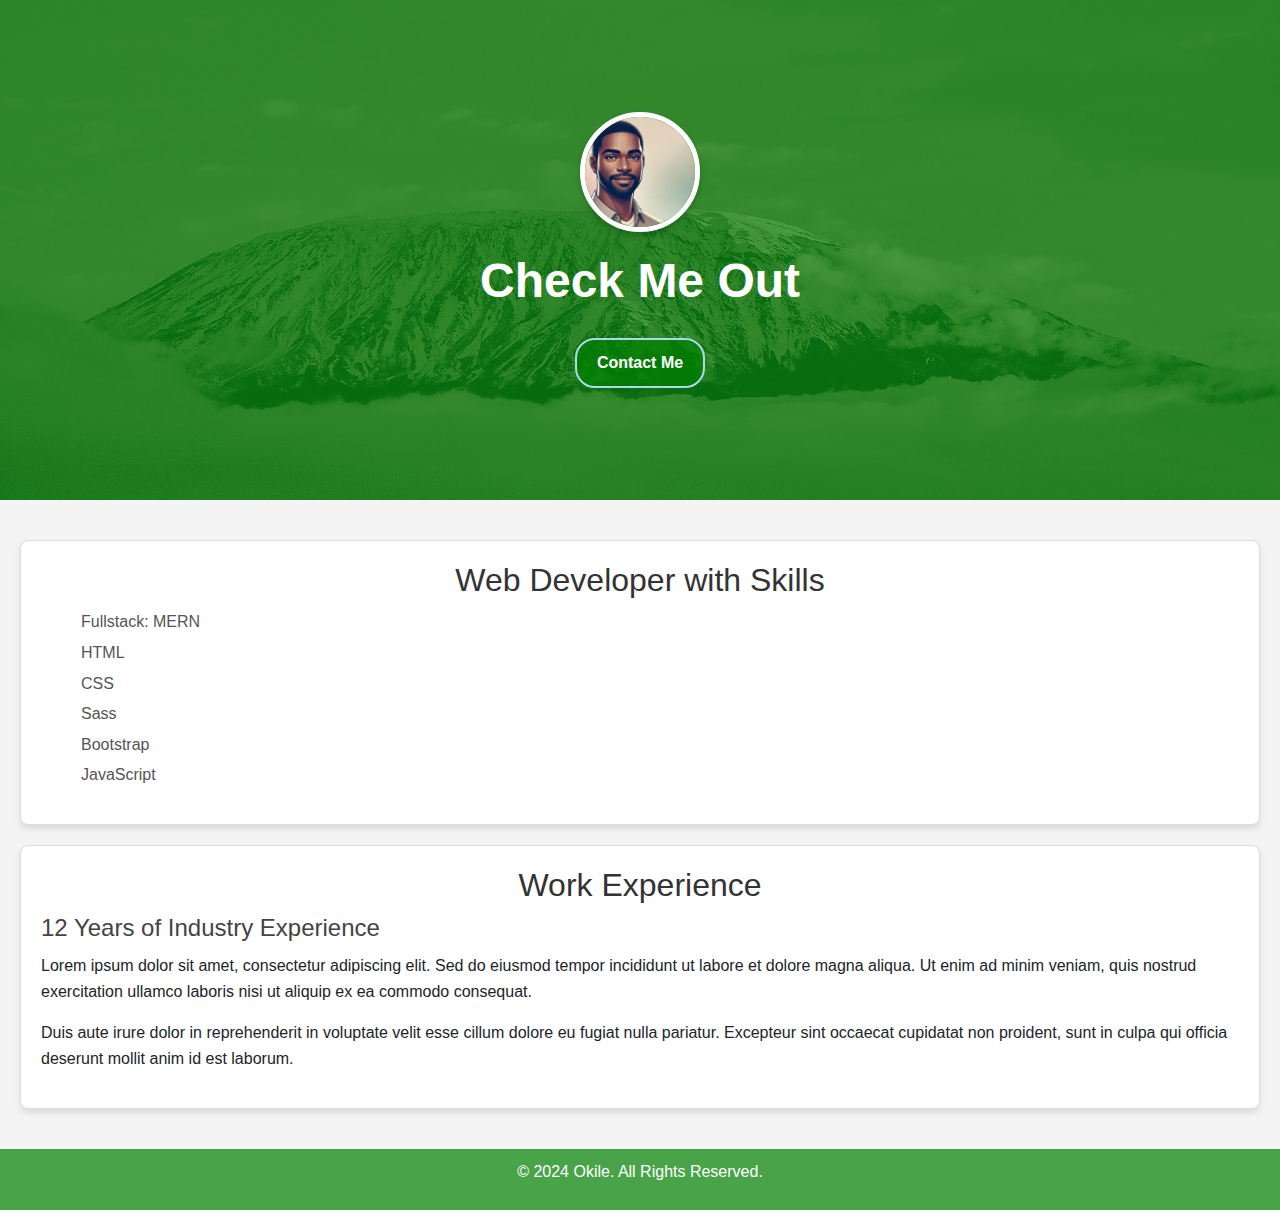
<file: docs/index.html>
<!DOCTYPE html><html lang="en"><head><meta charset="utf-8"><meta name="viewport" content="width=device-width, initial-scale=1.0"><title>Portfolio Website</title><link rel="stylesheet" href="index.6d9b8a2d.css"></head><body> <header> <div class="profile-picture"> <img src="sample.43aafa80.webp" alt="Profile Picture"> </div> <h1>Check Me Out</h1> <a href="#contact" class="contact-button">Contact Me</a> </header> <main> <section id="web-developer"> <h2>Web Developer with Skills</h2> <ul> <li>Fullstack: MERN </li> <li>HTML</li> <li>CSS</li> <li>Sass</li> <li>Bootstrap</li> <li>JavaScript</li> </ul> </section> <section id="work-experience"> <h2>Work Experience</h2> <div class="experience"> <h3>12 Years of Industry Experience</h3> <p>Lorem ipsum dolor sit amet, consectetur adipiscing elit. Sed do eiusmod tempor incididunt ut labore et dolore magna aliqua. Ut enim ad minim veniam, quis nostrud exercitation ullamco laboris nisi ut aliquip ex ea commodo consequat.</p> <p>Duis aute irure dolor in reprehenderit in voluptate velit esse cillum dolore eu fugiat nulla pariatur. Excepteur sint occaecat cupidatat non proident, sunt in culpa qui officia deserunt mollit anim id est laborum.</p> </div> </section> </main> <footer> <p>&copy; 2024 Okile. All Rights Reserved.</p> </footer> </body></html>
</file>
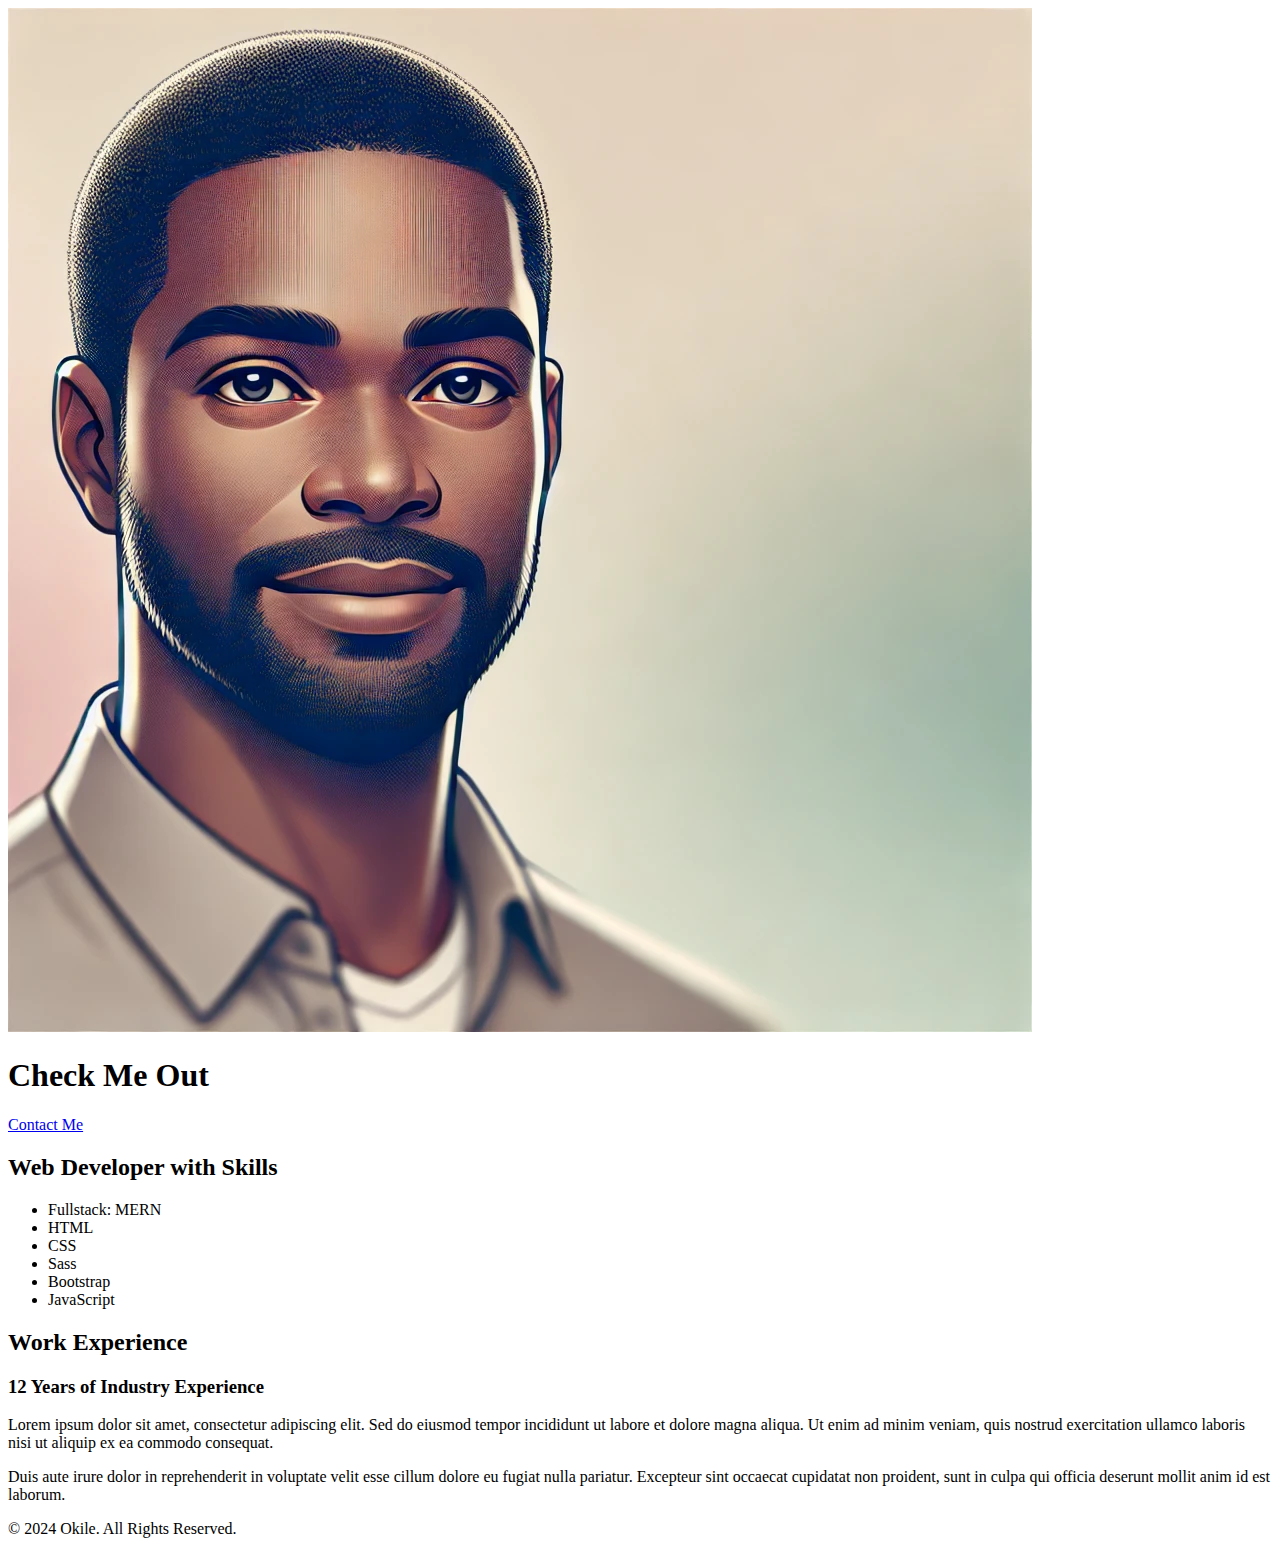
<file: src/index.html>
<!DOCTYPE html>
<html lang="en">
<head>
    <meta charset="UTF-8">
    <meta name="viewport" content="width=device-width, initial-scale=1.0">
    <title>Portfolio Website</title>
    <link rel="stylesheet" href="styles/main.scss" />
</head>
<body>
    <header>
        <div class="profile-picture">
            <img src="images/sample.webp" alt="Profile Picture">
        </div>
        <h1>Check Me Out</h1>
        <a href="#contact" class="contact-button">Contact Me</a>
    </header>
    <main>
       
        <section id="web-developer">
            <h2>Web Developer with Skills</h2>
            <ul>
                <li>Fullstack: MERN </li>
                <li>HTML</li>
                <li>CSS</li>
                <li>Sass</li>
                <li>Bootstrap</li>
                <li>JavaScript</li>
            </ul>
        </section>

      
        <section id="work-experience">
            <h2>Work Experience</h2>
            <div class="experience">
                <h3>12 Years of Industry Experience</h3>
                <p>Lorem ipsum dolor sit amet, consectetur adipiscing elit. Sed do eiusmod tempor incididunt ut labore et dolore magna aliqua. Ut enim ad minim veniam, quis nostrud exercitation ullamco laboris nisi ut aliquip ex ea commodo consequat.</p>
                <p>Duis aute irure dolor in reprehenderit in voluptate velit esse cillum dolore eu fugiat nulla pariatur. Excepteur sint occaecat cupidatat non proident, sunt in culpa qui officia deserunt mollit anim id est laborum.</p>
            </div>
        </section>
    </main>
    <footer>
        <p>&copy; 2024 Okile. All Rights Reserved.</p>
    </footer>
</body>
</html>
</file>
<file: docs/index.6d9b8a2d.css>
*{box-sizing:border-box;margin:0;padding:0}:root{--bs-blue:#0d6efd;--bs-indigo:#6610f2;--bs-purple:#6f42c1;--bs-pink:#d63384;--bs-red:#dc3545;--bs-orange:#fd7e14;--bs-yellow:#ffc107;--bs-green:#198754;--bs-teal:#20c997;--bs-cyan:#0dcaf0;--bs-black:#000;--bs-white:#fff;--bs-gray:#6c757d;--bs-gray-dark:#343a40;--bs-gray-100:#f8f9fa;--bs-gray-200:#e9ecef;--bs-gray-300:#dee2e6;--bs-gray-400:#ced4da;--bs-gray-500:#adb5bd;--bs-gray-600:#6c757d;--bs-gray-700:#495057;--bs-gray-800:#343a40;--bs-gray-900:#212529;--bs-primary:#0d6efd;--bs-secondary:#6c757d;--bs-success:#198754;--bs-info:#0dcaf0;--bs-warning:#ffc107;--bs-danger:#dc3545;--bs-light:#f8f9fa;--bs-dark:#212529;--bs-primary-rgb:13,110,253;--bs-secondary-rgb:108,117,125;--bs-success-rgb:25,135,84;--bs-info-rgb:13,202,240;--bs-warning-rgb:255,193,7;--bs-danger-rgb:220,53,69;--bs-light-rgb:248,249,250;--bs-dark-rgb:33,37,41;--bs-white-rgb:255,255,255;--bs-black-rgb:0,0,0;--bs-body-color-rgb:33,37,41;--bs-body-bg-rgb:255,255,255;--bs-font-sans-serif:system-ui,-apple-system,"Segoe UI",Roboto,"Helvetica Neue","Noto Sans","Liberation Sans",Arial,sans-serif,"Apple Color Emoji","Segoe UI Emoji","Segoe UI Symbol","Noto Color Emoji";--bs-font-monospace:SFMono-Regular,Menlo,Monaco,Consolas,"Liberation Mono","Courier New",monospace;--bs-gradient:linear-gradient(180deg,#ffffff26,#fff0);--bs-body-font-family:var(--bs-font-sans-serif);--bs-body-font-size:1rem;--bs-body-font-weight:400;--bs-body-line-height:1.5;--bs-body-color:#212529;--bs-body-bg:#fff;--bs-border-width:1px;--bs-border-style:solid;--bs-border-color:#dee2e6;--bs-border-color-translucent:#0000002d;--bs-border-radius:.375rem;--bs-border-radius-sm:.25rem;--bs-border-radius-lg:.5rem;--bs-border-radius-xl:1rem;--bs-border-radius-2xl:2rem;--bs-border-radius-pill:50rem;--bs-link-color:#0d6efd;--bs-link-hover-color:#0a58ca;--bs-code-color:#d63384;--bs-highlight-bg:#fff3cd}*,:before,:after{box-sizing:border-box}@media (prefers-reduced-motion:no-preference){:root{scroll-behavior:smooth}}body{font-family:var(--bs-body-font-family);font-size:var(--bs-body-font-size);font-weight:var(--bs-body-font-weight);line-height:var(--bs-body-line-height);color:var(--bs-body-color);text-align:var(--bs-body-text-align);background-color:var(--bs-body-bg);-webkit-text-size-adjust:100%;-webkit-tap-highlight-color:#0000;margin:0}hr{color:inherit;opacity:.25;border:0;border-top:1px solid;margin:1rem 0}h6,.h6,h5,.h5,h4,.h4,h3,.h3,h2,.h2,h1,.h1{margin-top:0;margin-bottom:.5rem;font-weight:500;line-height:1.2}h1,.h1{font-size:calc(1.375rem + 1.5vw)}@media (min-width:1200px){h1,.h1{font-size:2.5rem}}h2,.h2{font-size:calc(1.325rem + .9vw)}@media (min-width:1200px){h2,.h2{font-size:2rem}}h3,.h3{font-size:calc(1.3rem + .6vw)}@media (min-width:1200px){h3,.h3{font-size:1.75rem}}h4,.h4{font-size:calc(1.275rem + .3vw)}@media (min-width:1200px){h4,.h4{font-size:1.5rem}}h5,.h5{font-size:1.25rem}h6,.h6{font-size:1rem}p{margin-top:0;margin-bottom:1rem}abbr[title]{cursor:help;text-decoration-skip-ink:none;text-decoration:underline dotted}address{font-style:normal;line-height:inherit;margin-bottom:1rem}ol,ul{padding-left:2rem}ol,ul,dl{margin-top:0;margin-bottom:1rem}ol ol,ul ul,ol ul,ul ol{margin-bottom:0}dt{font-weight:700}dd{margin-bottom:.5rem;margin-left:0}blockquote{margin:0 0 1rem}b,strong{font-weight:bolder}small,.small{font-size:.875em}mark,.mark{background-color:var(--bs-highlight-bg);padding:.1875em}sub,sup{vertical-align:baseline;font-size:.75em;line-height:0;position:relative}sub{bottom:-.25em}sup{top:-.5em}a{color:var(--bs-link-color);text-decoration:underline}a:hover{color:var(--bs-link-hover-color)}a:not([href]):not([class]),a:not([href]):not([class]):hover{color:inherit;text-decoration:none}pre,code,kbd,samp{font-family:var(--bs-font-monospace);font-size:1em}pre{margin-top:0;margin-bottom:1rem;font-size:.875em;display:block;overflow:auto}pre code{font-size:inherit;color:inherit;word-break:normal}code{color:var(--bs-code-color);word-wrap:break-word;font-size:.875em}a>code{color:inherit}kbd{color:var(--bs-body-bg);background-color:var(--bs-body-color);border-radius:.25rem;padding:.1875rem .375rem;font-size:.875em}kbd kbd{padding:0;font-size:1em}figure{margin:0 0 1rem}img,svg{vertical-align:middle}table{caption-side:bottom;border-collapse:collapse}caption{color:#6c757d;text-align:left;padding-top:.5rem;padding-bottom:.5rem}th{text-align:inherit;text-align:-webkit-match-parent}thead,tbody,tfoot,tr,td,th{border-color:inherit;border-style:solid;border-width:0}label{display:inline-block}button{border-radius:0}button:focus:not(:focus-visible){outline:0}input,button,select,optgroup,textarea{font-family:inherit;font-size:inherit;line-height:inherit;margin:0}button,select{text-transform:none}[role=button]{cursor:pointer}select{word-wrap:normal}select:disabled{opacity:1}[list]:not([type=date]):not([type=datetime-local]):not([type=month]):not([type=week]):not([type=time])::-webkit-calendar-picker-indicator{display:none!important}button,[type=button],[type=reset],[type=submit]{-webkit-appearance:button}button:not(:disabled),[type=button]:not(:disabled),[type=reset]:not(:disabled),[type=submit]:not(:disabled){cursor:pointer}::-moz-focus-inner{border-style:none;padding:0}textarea{resize:vertical}fieldset{min-width:0;border:0;margin:0;padding:0}legend{float:left;width:100%;font-size:calc(1.275rem + .3vw);line-height:inherit;margin-bottom:.5rem;padding:0}@media (min-width:1200px){legend{font-size:1.5rem}}legend+*{clear:left}::-webkit-datetime-edit-fields-wrapper,::-webkit-datetime-edit-text,::-webkit-datetime-edit-minute,::-webkit-datetime-edit-hour-field,::-webkit-datetime-edit-day-field,::-webkit-datetime-edit-month-field,::-webkit-datetime-edit-year-field{padding:0}::-webkit-inner-spin-button{height:auto}[type=search]{outline-offset:-2px;-webkit-appearance:textfield}::-webkit-search-decoration{-webkit-appearance:none}::-webkit-color-swatch-wrapper{padding:0}::file-selector-button{font:inherit;-webkit-appearance:button}output{display:inline-block}iframe{border:0}summary{cursor:pointer;display:list-item}progress{vertical-align:baseline}[hidden]{display:none!important}.lead{font-size:1.25rem;font-weight:300}.display-1{font-size:calc(1.625rem + 4.5vw);font-weight:300;line-height:1.2}@media (min-width:1200px){.display-1{font-size:5rem}}.display-2{font-size:calc(1.575rem + 3.9vw);font-weight:300;line-height:1.2}@media (min-width:1200px){.display-2{font-size:4.5rem}}.display-3{font-size:calc(1.525rem + 3.3vw);font-weight:300;line-height:1.2}@media (min-width:1200px){.display-3{font-size:4rem}}.display-4{font-size:calc(1.475rem + 2.7vw);font-weight:300;line-height:1.2}@media (min-width:1200px){.display-4{font-size:3.5rem}}.display-5{font-size:calc(1.425rem + 2.1vw);font-weight:300;line-height:1.2}@media (min-width:1200px){.display-5{font-size:3rem}}.display-6{font-size:calc(1.375rem + 1.5vw);font-weight:300;line-height:1.2}@media (min-width:1200px){.display-6{font-size:2.5rem}}.list-unstyled,.list-inline{padding-left:0;list-style:none}.list-inline-item{display:inline-block}.list-inline-item:not(:last-child){margin-right:.5rem}.initialism{text-transform:uppercase;font-size:.875em}.blockquote{margin-bottom:1rem;font-size:1.25rem}.blockquote>:last-child{margin-bottom:0}.blockquote-footer{color:#6c757d;margin-top:-1rem;margin-bottom:1rem;font-size:.875em}.blockquote-footer:before{content:"— "}.img-fluid{max-width:100%;height:auto}.img-thumbnail{border:1px solid var(--bs-border-color);max-width:100%;height:auto;background-color:#fff;border-radius:.375rem;padding:.25rem}.figure{display:inline-block}.figure-img{margin-bottom:.5rem;line-height:1}.figure-caption{color:#6c757d;font-size:.875em}.container,.container-fluid,.container-xxl,.container-xl,.container-lg,.container-md,.container-sm{--bs-gutter-x:1.5rem;--bs-gutter-y:0;width:100%;padding-right:calc(var(--bs-gutter-x)*.5);padding-left:calc(var(--bs-gutter-x)*.5);margin-left:auto;margin-right:auto}@media (min-width:576px){.container-sm,.container{max-width:540px}}@media (min-width:768px){.container-md,.container-sm,.container{max-width:720px}}@media (min-width:992px){.container-lg,.container-md,.container-sm,.container{max-width:960px}}@media (min-width:1200px){.container-xl,.container-lg,.container-md,.container-sm,.container{max-width:1140px}}@media (min-width:1400px){.container-xxl,.container-xl,.container-lg,.container-md,.container-sm,.container{max-width:1320px}}.row{--bs-gutter-x:1.5rem;--bs-gutter-y:0;margin-top:calc(-1*var(--bs-gutter-y));margin-right:calc(-.5*var(--bs-gutter-x));margin-left:calc(-.5*var(--bs-gutter-x));flex-wrap:wrap;display:flex}.row>*{width:100%;max-width:100%;padding-right:calc(var(--bs-gutter-x)*.5);padding-left:calc(var(--bs-gutter-x)*.5);margin-top:var(--bs-gutter-y);flex-shrink:0}.col{flex:1 0}.row-cols-auto>*{width:auto;flex:none}.row-cols-1>*{width:100%;flex:none}.row-cols-2>*{width:50%;flex:none}.row-cols-3>*{width:33.3333%;flex:none}.row-cols-4>*{width:25%;flex:none}.row-cols-5>*{width:20%;flex:none}.row-cols-6>*{width:16.6667%;flex:none}.col-auto{width:auto;flex:none}.col-1{width:8.33333%;flex:none}.col-2{width:16.6667%;flex:none}.col-3{width:25%;flex:none}.col-4{width:33.3333%;flex:none}.col-5{width:41.6667%;flex:none}.col-6{width:50%;flex:none}.col-7{width:58.3333%;flex:none}.col-8{width:66.6667%;flex:none}.col-9{width:75%;flex:none}.col-10{width:83.3333%;flex:none}.col-11{width:91.6667%;flex:none}.col-12{width:100%;flex:none}.offset-1{margin-left:8.33333%}.offset-2{margin-left:16.6667%}.offset-3{margin-left:25%}.offset-4{margin-left:33.3333%}.offset-5{margin-left:41.6667%}.offset-6{margin-left:50%}.offset-7{margin-left:58.3333%}.offset-8{margin-left:66.6667%}.offset-9{margin-left:75%}.offset-10{margin-left:83.3333%}.offset-11{margin-left:91.6667%}.g-0,.gx-0{--bs-gutter-x:0}.g-0,.gy-0{--bs-gutter-y:0}.g-1,.gx-1{--bs-gutter-x:.25rem}.g-1,.gy-1{--bs-gutter-y:.25rem}.g-2,.gx-2{--bs-gutter-x:.5rem}.g-2,.gy-2{--bs-gutter-y:.5rem}.g-3,.gx-3{--bs-gutter-x:1rem}.g-3,.gy-3{--bs-gutter-y:1rem}.g-4,.gx-4{--bs-gutter-x:1.5rem}.g-4,.gy-4{--bs-gutter-y:1.5rem}.g-5,.gx-5{--bs-gutter-x:3rem}.g-5,.gy-5{--bs-gutter-y:3rem}@media (min-width:576px){.col-sm{flex:1 0}.row-cols-sm-auto>*{width:auto;flex:none}.row-cols-sm-1>*{width:100%;flex:none}.row-cols-sm-2>*{width:50%;flex:none}.row-cols-sm-3>*{width:33.3333%;flex:none}.row-cols-sm-4>*{width:25%;flex:none}.row-cols-sm-5>*{width:20%;flex:none}.row-cols-sm-6>*{width:16.6667%;flex:none}.col-sm-auto{width:auto;flex:none}.col-sm-1{width:8.33333%;flex:none}.col-sm-2{width:16.6667%;flex:none}.col-sm-3{width:25%;flex:none}.col-sm-4{width:33.3333%;flex:none}.col-sm-5{width:41.6667%;flex:none}.col-sm-6{width:50%;flex:none}.col-sm-7{width:58.3333%;flex:none}.col-sm-8{width:66.6667%;flex:none}.col-sm-9{width:75%;flex:none}.col-sm-10{width:83.3333%;flex:none}.col-sm-11{width:91.6667%;flex:none}.col-sm-12{width:100%;flex:none}.offset-sm-0{margin-left:0}.offset-sm-1{margin-left:8.33333%}.offset-sm-2{margin-left:16.6667%}.offset-sm-3{margin-left:25%}.offset-sm-4{margin-left:33.3333%}.offset-sm-5{margin-left:41.6667%}.offset-sm-6{margin-left:50%}.offset-sm-7{margin-left:58.3333%}.offset-sm-8{margin-left:66.6667%}.offset-sm-9{margin-left:75%}.offset-sm-10{margin-left:83.3333%}.offset-sm-11{margin-left:91.6667%}.g-sm-0,.gx-sm-0{--bs-gutter-x:0}.g-sm-0,.gy-sm-0{--bs-gutter-y:0}.g-sm-1,.gx-sm-1{--bs-gutter-x:.25rem}.g-sm-1,.gy-sm-1{--bs-gutter-y:.25rem}.g-sm-2,.gx-sm-2{--bs-gutter-x:.5rem}.g-sm-2,.gy-sm-2{--bs-gutter-y:.5rem}.g-sm-3,.gx-sm-3{--bs-gutter-x:1rem}.g-sm-3,.gy-sm-3{--bs-gutter-y:1rem}.g-sm-4,.gx-sm-4{--bs-gutter-x:1.5rem}.g-sm-4,.gy-sm-4{--bs-gutter-y:1.5rem}.g-sm-5,.gx-sm-5{--bs-gutter-x:3rem}.g-sm-5,.gy-sm-5{--bs-gutter-y:3rem}}@media (min-width:768px){.col-md{flex:1 0}.row-cols-md-auto>*{width:auto;flex:none}.row-cols-md-1>*{width:100%;flex:none}.row-cols-md-2>*{width:50%;flex:none}.row-cols-md-3>*{width:33.3333%;flex:none}.row-cols-md-4>*{width:25%;flex:none}.row-cols-md-5>*{width:20%;flex:none}.row-cols-md-6>*{width:16.6667%;flex:none}.col-md-auto{width:auto;flex:none}.col-md-1{width:8.33333%;flex:none}.col-md-2{width:16.6667%;flex:none}.col-md-3{width:25%;flex:none}.col-md-4{width:33.3333%;flex:none}.col-md-5{width:41.6667%;flex:none}.col-md-6{width:50%;flex:none}.col-md-7{width:58.3333%;flex:none}.col-md-8{width:66.6667%;flex:none}.col-md-9{width:75%;flex:none}.col-md-10{width:83.3333%;flex:none}.col-md-11{width:91.6667%;flex:none}.col-md-12{width:100%;flex:none}.offset-md-0{margin-left:0}.offset-md-1{margin-left:8.33333%}.offset-md-2{margin-left:16.6667%}.offset-md-3{margin-left:25%}.offset-md-4{margin-left:33.3333%}.offset-md-5{margin-left:41.6667%}.offset-md-6{margin-left:50%}.offset-md-7{margin-left:58.3333%}.offset-md-8{margin-left:66.6667%}.offset-md-9{margin-left:75%}.offset-md-10{margin-left:83.3333%}.offset-md-11{margin-left:91.6667%}.g-md-0,.gx-md-0{--bs-gutter-x:0}.g-md-0,.gy-md-0{--bs-gutter-y:0}.g-md-1,.gx-md-1{--bs-gutter-x:.25rem}.g-md-1,.gy-md-1{--bs-gutter-y:.25rem}.g-md-2,.gx-md-2{--bs-gutter-x:.5rem}.g-md-2,.gy-md-2{--bs-gutter-y:.5rem}.g-md-3,.gx-md-3{--bs-gutter-x:1rem}.g-md-3,.gy-md-3{--bs-gutter-y:1rem}.g-md-4,.gx-md-4{--bs-gutter-x:1.5rem}.g-md-4,.gy-md-4{--bs-gutter-y:1.5rem}.g-md-5,.gx-md-5{--bs-gutter-x:3rem}.g-md-5,.gy-md-5{--bs-gutter-y:3rem}}@media (min-width:992px){.col-lg{flex:1 0}.row-cols-lg-auto>*{width:auto;flex:none}.row-cols-lg-1>*{width:100%;flex:none}.row-cols-lg-2>*{width:50%;flex:none}.row-cols-lg-3>*{width:33.3333%;flex:none}.row-cols-lg-4>*{width:25%;flex:none}.row-cols-lg-5>*{width:20%;flex:none}.row-cols-lg-6>*{width:16.6667%;flex:none}.col-lg-auto{width:auto;flex:none}.col-lg-1{width:8.33333%;flex:none}.col-lg-2{width:16.6667%;flex:none}.col-lg-3{width:25%;flex:none}.col-lg-4{width:33.3333%;flex:none}.col-lg-5{width:41.6667%;flex:none}.col-lg-6{width:50%;flex:none}.col-lg-7{width:58.3333%;flex:none}.col-lg-8{width:66.6667%;flex:none}.col-lg-9{width:75%;flex:none}.col-lg-10{width:83.3333%;flex:none}.col-lg-11{width:91.6667%;flex:none}.col-lg-12{width:100%;flex:none}.offset-lg-0{margin-left:0}.offset-lg-1{margin-left:8.33333%}.offset-lg-2{margin-left:16.6667%}.offset-lg-3{margin-left:25%}.offset-lg-4{margin-left:33.3333%}.offset-lg-5{margin-left:41.6667%}.offset-lg-6{margin-left:50%}.offset-lg-7{margin-left:58.3333%}.offset-lg-8{margin-left:66.6667%}.offset-lg-9{margin-left:75%}.offset-lg-10{margin-left:83.3333%}.offset-lg-11{margin-left:91.6667%}.g-lg-0,.gx-lg-0{--bs-gutter-x:0}.g-lg-0,.gy-lg-0{--bs-gutter-y:0}.g-lg-1,.gx-lg-1{--bs-gutter-x:.25rem}.g-lg-1,.gy-lg-1{--bs-gutter-y:.25rem}.g-lg-2,.gx-lg-2{--bs-gutter-x:.5rem}.g-lg-2,.gy-lg-2{--bs-gutter-y:.5rem}.g-lg-3,.gx-lg-3{--bs-gutter-x:1rem}.g-lg-3,.gy-lg-3{--bs-gutter-y:1rem}.g-lg-4,.gx-lg-4{--bs-gutter-x:1.5rem}.g-lg-4,.gy-lg-4{--bs-gutter-y:1.5rem}.g-lg-5,.gx-lg-5{--bs-gutter-x:3rem}.g-lg-5,.gy-lg-5{--bs-gutter-y:3rem}}@media (min-width:1200px){.col-xl{flex:1 0}.row-cols-xl-auto>*{width:auto;flex:none}.row-cols-xl-1>*{width:100%;flex:none}.row-cols-xl-2>*{width:50%;flex:none}.row-cols-xl-3>*{width:33.3333%;flex:none}.row-cols-xl-4>*{width:25%;flex:none}.row-cols-xl-5>*{width:20%;flex:none}.row-cols-xl-6>*{width:16.6667%;flex:none}.col-xl-auto{width:auto;flex:none}.col-xl-1{width:8.33333%;flex:none}.col-xl-2{width:16.6667%;flex:none}.col-xl-3{width:25%;flex:none}.col-xl-4{width:33.3333%;flex:none}.col-xl-5{width:41.6667%;flex:none}.col-xl-6{width:50%;flex:none}.col-xl-7{width:58.3333%;flex:none}.col-xl-8{width:66.6667%;flex:none}.col-xl-9{width:75%;flex:none}.col-xl-10{width:83.3333%;flex:none}.col-xl-11{width:91.6667%;flex:none}.col-xl-12{width:100%;flex:none}.offset-xl-0{margin-left:0}.offset-xl-1{margin-left:8.33333%}.offset-xl-2{margin-left:16.6667%}.offset-xl-3{margin-left:25%}.offset-xl-4{margin-left:33.3333%}.offset-xl-5{margin-left:41.6667%}.offset-xl-6{margin-left:50%}.offset-xl-7{margin-left:58.3333%}.offset-xl-8{margin-left:66.6667%}.offset-xl-9{margin-left:75%}.offset-xl-10{margin-left:83.3333%}.offset-xl-11{margin-left:91.6667%}.g-xl-0,.gx-xl-0{--bs-gutter-x:0}.g-xl-0,.gy-xl-0{--bs-gutter-y:0}.g-xl-1,.gx-xl-1{--bs-gutter-x:.25rem}.g-xl-1,.gy-xl-1{--bs-gutter-y:.25rem}.g-xl-2,.gx-xl-2{--bs-gutter-x:.5rem}.g-xl-2,.gy-xl-2{--bs-gutter-y:.5rem}.g-xl-3,.gx-xl-3{--bs-gutter-x:1rem}.g-xl-3,.gy-xl-3{--bs-gutter-y:1rem}.g-xl-4,.gx-xl-4{--bs-gutter-x:1.5rem}.g-xl-4,.gy-xl-4{--bs-gutter-y:1.5rem}.g-xl-5,.gx-xl-5{--bs-gutter-x:3rem}.g-xl-5,.gy-xl-5{--bs-gutter-y:3rem}}@media (min-width:1400px){.col-xxl{flex:1 0}.row-cols-xxl-auto>*{width:auto;flex:none}.row-cols-xxl-1>*{width:100%;flex:none}.row-cols-xxl-2>*{width:50%;flex:none}.row-cols-xxl-3>*{width:33.3333%;flex:none}.row-cols-xxl-4>*{width:25%;flex:none}.row-cols-xxl-5>*{width:20%;flex:none}.row-cols-xxl-6>*{width:16.6667%;flex:none}.col-xxl-auto{width:auto;flex:none}.col-xxl-1{width:8.33333%;flex:none}.col-xxl-2{width:16.6667%;flex:none}.col-xxl-3{width:25%;flex:none}.col-xxl-4{width:33.3333%;flex:none}.col-xxl-5{width:41.6667%;flex:none}.col-xxl-6{width:50%;flex:none}.col-xxl-7{width:58.3333%;flex:none}.col-xxl-8{width:66.6667%;flex:none}.col-xxl-9{width:75%;flex:none}.col-xxl-10{width:83.3333%;flex:none}.col-xxl-11{width:91.6667%;flex:none}.col-xxl-12{width:100%;flex:none}.offset-xxl-0{margin-left:0}.offset-xxl-1{margin-left:8.33333%}.offset-xxl-2{margin-left:16.6667%}.offset-xxl-3{margin-left:25%}.offset-xxl-4{margin-left:33.3333%}.offset-xxl-5{margin-left:41.6667%}.offset-xxl-6{margin-left:50%}.offset-xxl-7{margin-left:58.3333%}.offset-xxl-8{margin-left:66.6667%}.offset-xxl-9{margin-left:75%}.offset-xxl-10{margin-left:83.3333%}.offset-xxl-11{margin-left:91.6667%}.g-xxl-0,.gx-xxl-0{--bs-gutter-x:0}.g-xxl-0,.gy-xxl-0{--bs-gutter-y:0}.g-xxl-1,.gx-xxl-1{--bs-gutter-x:.25rem}.g-xxl-1,.gy-xxl-1{--bs-gutter-y:.25rem}.g-xxl-2,.gx-xxl-2{--bs-gutter-x:.5rem}.g-xxl-2,.gy-xxl-2{--bs-gutter-y:.5rem}.g-xxl-3,.gx-xxl-3{--bs-gutter-x:1rem}.g-xxl-3,.gy-xxl-3{--bs-gutter-y:1rem}.g-xxl-4,.gx-xxl-4{--bs-gutter-x:1.5rem}.g-xxl-4,.gy-xxl-4{--bs-gutter-y:1.5rem}.g-xxl-5,.gx-xxl-5{--bs-gutter-x:3rem}.g-xxl-5,.gy-xxl-5{--bs-gutter-y:3rem}}.table{--bs-table-color:var(--bs-body-color);--bs-table-bg:transparent;--bs-table-border-color:var(--bs-border-color);--bs-table-accent-bg:transparent;--bs-table-striped-color:var(--bs-body-color);--bs-table-striped-bg:#0000000d;--bs-table-active-color:var(--bs-body-color);--bs-table-active-bg:#0000001a;--bs-table-hover-color:var(--bs-body-color);--bs-table-hover-bg:#00000013;width:100%;color:var(--bs-table-color);vertical-align:top;border-color:var(--bs-table-border-color);margin-bottom:1rem}.table>:not(caption)>*>*{background-color:var(--bs-table-bg);box-shadow:inset 0 0 0 9999px var(--bs-table-accent-bg);border-bottom-width:1px;padding:.5rem}.table>tbody{vertical-align:inherit}.table>thead{vertical-align:bottom}.table-group-divider{border-top:2px solid}.caption-top{caption-side:top}.table-sm>:not(caption)>*>*{padding:.25rem}.table-bordered>:not(caption)>*{border-width:1px 0}.table-bordered>:not(caption)>*>*{border-width:0 1px}.table-borderless>:not(caption)>*>*{border-bottom-width:0}.table-borderless>:not(:first-child){border-top-width:0}.table-striped>tbody>tr:nth-of-type(2n+1)>*,.table-striped-columns>:not(caption)>tr>:nth-child(2n){--bs-table-accent-bg:var(--bs-table-striped-bg);color:var(--bs-table-striped-color)}.table-active{--bs-table-accent-bg:var(--bs-table-active-bg);color:var(--bs-table-active-color)}.table-hover>tbody>tr:hover>*{--bs-table-accent-bg:var(--bs-table-hover-bg);color:var(--bs-table-hover-color)}.table-primary{--bs-table-color:#000;--bs-table-bg:#cfe2ff;--bs-table-border-color:#bacbe6;--bs-table-striped-bg:#c5d7f2;--bs-table-striped-color:#000;--bs-table-active-bg:#bacbe6;--bs-table-active-color:#000;--bs-table-hover-bg:#bfd1ec;--bs-table-hover-color:#000;color:var(--bs-table-color);border-color:var(--bs-table-border-color)}.table-secondary{--bs-table-color:#000;--bs-table-bg:#e2e3e5;--bs-table-border-color:#cbccce;--bs-table-striped-bg:#d7d8da;--bs-table-striped-color:#000;--bs-table-active-bg:#cbccce;--bs-table-active-color:#000;--bs-table-hover-bg:#d1d2d4;--bs-table-hover-color:#000;color:var(--bs-table-color);border-color:var(--bs-table-border-color)}.table-success{--bs-table-color:#000;--bs-table-bg:#d1e7dd;--bs-table-border-color:#bcd0c7;--bs-table-striped-bg:#c7dbd2;--bs-table-striped-color:#000;--bs-table-active-bg:#bcd0c7;--bs-table-active-color:#000;--bs-table-hover-bg:#c1d6cc;--bs-table-hover-color:#000;color:var(--bs-table-color);border-color:var(--bs-table-border-color)}.table-info{--bs-table-color:#000;--bs-table-bg:#cff4fc;--bs-table-border-color:#badce3;--bs-table-striped-bg:#c5e8ef;--bs-table-striped-color:#000;--bs-table-active-bg:#badce3;--bs-table-active-color:#000;--bs-table-hover-bg:#bfe2e9;--bs-table-hover-color:#000;color:var(--bs-table-color);border-color:var(--bs-table-border-color)}.table-warning{--bs-table-color:#000;--bs-table-bg:#fff3cd;--bs-table-border-color:#e6dbb9;--bs-table-striped-bg:#f2e7c3;--bs-table-striped-color:#000;--bs-table-active-bg:#e6dbb9;--bs-table-active-color:#000;--bs-table-hover-bg:#ece1be;--bs-table-hover-color:#000;color:var(--bs-table-color);border-color:var(--bs-table-border-color)}.table-danger{--bs-table-color:#000;--bs-table-bg:#f8d7da;--bs-table-border-color:#dfc2c4;--bs-table-striped-bg:#eccccf;--bs-table-striped-color:#000;--bs-table-active-bg:#dfc2c4;--bs-table-active-color:#000;--bs-table-hover-bg:#e5c7ca;--bs-table-hover-color:#000;color:var(--bs-table-color);border-color:var(--bs-table-border-color)}.table-light{--bs-table-color:#000;--bs-table-bg:#f8f9fa;--bs-table-border-color:#dfe0e1;--bs-table-striped-bg:#ecedee;--bs-table-striped-color:#000;--bs-table-active-bg:#dfe0e1;--bs-table-active-color:#000;--bs-table-hover-bg:#e5e6e7;--bs-table-hover-color:#000;color:var(--bs-table-color);border-color:var(--bs-table-border-color)}.table-dark{--bs-table-color:#fff;--bs-table-bg:#212529;--bs-table-border-color:#373b3e;--bs-table-striped-bg:#2c3034;--bs-table-striped-color:#fff;--bs-table-active-bg:#373b3e;--bs-table-active-color:#fff;--bs-table-hover-bg:#323539;--bs-table-hover-color:#fff;color:var(--bs-table-color);border-color:var(--bs-table-border-color)}.table-responsive{-webkit-overflow-scrolling:touch;overflow-x:auto}@media (max-width:575.98px){.table-responsive-sm{-webkit-overflow-scrolling:touch;overflow-x:auto}}@media (max-width:767.98px){.table-responsive-md{-webkit-overflow-scrolling:touch;overflow-x:auto}}@media (max-width:991.98px){.table-responsive-lg{-webkit-overflow-scrolling:touch;overflow-x:auto}}@media (max-width:1199.98px){.table-responsive-xl{-webkit-overflow-scrolling:touch;overflow-x:auto}}@media (max-width:1399.98px){.table-responsive-xxl{-webkit-overflow-scrolling:touch;overflow-x:auto}}.form-label{margin-bottom:.5rem}.col-form-label{font-size:inherit;margin-bottom:0;padding-top:calc(.375rem + 1px);padding-bottom:calc(.375rem + 1px);line-height:1.5}.col-form-label-lg{padding-top:calc(.5rem + 1px);padding-bottom:calc(.5rem + 1px);font-size:1.25rem}.col-form-label-sm{padding-top:calc(.25rem + 1px);padding-bottom:calc(.25rem + 1px);font-size:.875rem}.form-text{color:#6c757d;margin-top:.25rem;font-size:.875em}.form-control{width:100%;color:#212529;appearance:none;background-color:#fff;background-clip:padding-box;border:1px solid #ced4da;border-radius:.375rem;padding:.375rem .75rem;font-size:1rem;font-weight:400;line-height:1.5;transition:border-color .15s ease-in-out,box-shadow .15s ease-in-out;display:block}@media (prefers-reduced-motion:reduce){.form-control{transition:none}}.form-control[type=file]{overflow:hidden}.form-control[type=file]:not(:disabled):not([readonly]){cursor:pointer}.form-control:focus{color:#212529;background-color:#fff;border-color:#86b7fe;outline:0;box-shadow:0 0 0 .25rem #0d6efd40}.form-control::-webkit-date-and-time-value{height:1.5em}.form-control::placeholder{color:#6c757d;opacity:1}.form-control:disabled{opacity:1;background-color:#e9ecef}.form-control::file-selector-button{color:#212529;pointer-events:none;border-color:inherit;border-style:solid;border-width:0;margin:-.375rem -.75rem;background-color:#e9ecef;border-inline-end-width:1px;border-radius:0;margin-inline-end:.75rem;padding:.375rem .75rem;transition:color .15s ease-in-out,background-color .15s ease-in-out,border-color .15s ease-in-out,box-shadow .15s ease-in-out}@media (prefers-reduced-motion:reduce){.form-control::file-selector-button{transition:none}}.form-control:hover:not(:disabled):not([readonly])::file-selector-button{background-color:#dde0e3}.form-control-plaintext{width:100%;color:#212529;background-color:#0000;border:1px solid #0000;border-width:1px 0;margin-bottom:0;padding:.375rem 0;line-height:1.5;display:block}.form-control-plaintext:focus{outline:0}.form-control-plaintext.form-control-sm,.form-control-plaintext.form-control-lg{padding-left:0;padding-right:0}.form-control-sm{min-height:calc(1.5em + .5rem + 2px);border-radius:.25rem;padding:.25rem .5rem;font-size:.875rem}.form-control-sm::file-selector-button{margin:-.25rem -.5rem;margin-inline-end:.5rem;padding:.25rem .5rem}.form-control-lg{min-height:calc(1.5em + 1rem + 2px);border-radius:.5rem;padding:.5rem 1rem;font-size:1.25rem}.form-control-lg::file-selector-button{margin:-.5rem -1rem;margin-inline-end:1rem;padding:.5rem 1rem}textarea.form-control{min-height:calc(1.5em + .75rem + 2px)}textarea.form-control-sm{min-height:calc(1.5em + .5rem + 2px)}textarea.form-control-lg{min-height:calc(1.5em + 1rem + 2px)}.form-control-color{width:3rem;height:calc(1.5em + .75rem + 2px);padding:.375rem}.form-control-color:not(:disabled):not([readonly]){cursor:pointer}.form-control-color::-moz-color-swatch{border-radius:.375rem;border:0!important}.form-control-color::-webkit-color-swatch{border-radius:.375rem}.form-control-color.form-control-sm{height:calc(1.5em + .5rem + 2px)}.form-control-color.form-control-lg{height:calc(1.5em + 1rem + 2px)}.form-select{width:100%;-moz-padding-start:calc(.75rem - 3px);color:#212529;appearance:none;background-color:#fff;background-image:url("data:image/svg+xml,%3csvg xmlns='http://www.w3.org/2000/svg' viewBox='0 0 16 16'%3e%3cpath fill='none' stroke='%23343a40' stroke-linecap='round' stroke-linejoin='round' stroke-width='2' d='m2 5 6 6 6-6'/%3e%3c/svg%3e");background-position:right .75rem center;background-repeat:no-repeat;background-size:16px 12px;border:1px solid #ced4da;border-radius:.375rem;padding:.375rem 2.25rem .375rem .75rem;font-size:1rem;font-weight:400;line-height:1.5;transition:border-color .15s ease-in-out,box-shadow .15s ease-in-out;display:block}@media (prefers-reduced-motion:reduce){.form-select{transition:none}}.form-select:focus{border-color:#86b7fe;outline:0;box-shadow:0 0 0 .25rem #0d6efd40}.form-select[multiple],.form-select[size]:not([size="1"]){background-image:none;padding-right:.75rem}.form-select:disabled{background-color:#e9ecef}.form-select:-moz-focusring{color:#0000;text-shadow:0 0 #212529}.form-select-sm{border-radius:.25rem;padding-top:.25rem;padding-bottom:.25rem;padding-left:.5rem;font-size:.875rem}.form-select-lg{border-radius:.5rem;padding-top:.5rem;padding-bottom:.5rem;padding-left:1rem;font-size:1.25rem}.form-check{min-height:1.5rem;margin-bottom:.125rem;padding-left:1.5em;display:block}.form-check .form-check-input{float:left;margin-left:-1.5em}.form-check-reverse{text-align:right;padding-left:0;padding-right:1.5em}.form-check-reverse .form-check-input{float:right;margin-left:0;margin-right:-1.5em}.form-check-input{width:1em;height:1em;vertical-align:top;appearance:none;print-color-adjust:exact;background-color:#fff;background-position:50%;background-repeat:no-repeat;background-size:contain;border:1px solid #00000040;margin-top:.25em}.form-check-input[type=checkbox]{border-radius:.25em}.form-check-input[type=radio]{border-radius:50%}.form-check-input:active{filter:brightness(90%)}.form-check-input:focus{border-color:#86b7fe;outline:0;box-shadow:0 0 0 .25rem #0d6efd40}.form-check-input:checked{background-color:#0d6efd;border-color:#0d6efd}.form-check-input:checked[type=checkbox]{background-image:url("data:image/svg+xml,%3csvg xmlns='http://www.w3.org/2000/svg' viewBox='0 0 20 20'%3e%3cpath fill='none' stroke='%23fff' stroke-linecap='round' stroke-linejoin='round' stroke-width='3' d='m6 10 3 3 6-6'/%3e%3c/svg%3e")}.form-check-input:checked[type=radio]{background-image:url("data:image/svg+xml,%3csvg xmlns='http://www.w3.org/2000/svg' viewBox='-4 -4 8 8'%3e%3ccircle r='2' fill='%23fff'/%3e%3c/svg%3e")}.form-check-input[type=checkbox]:indeterminate{background-color:#0d6efd;background-image:url("data:image/svg+xml,%3csvg xmlns='http://www.w3.org/2000/svg' viewBox='0 0 20 20'%3e%3cpath fill='none' stroke='%23fff' stroke-linecap='round' stroke-linejoin='round' stroke-width='3' d='M6 10h8'/%3e%3c/svg%3e");border-color:#0d6efd}.form-check-input:disabled{pointer-events:none;filter:none;opacity:.5}.form-check-input[disabled]~.form-check-label,.form-check-input:disabled~.form-check-label{cursor:default;opacity:.5}.form-switch{padding-left:2.5em}.form-switch .form-check-input{width:2em;background-image:url("data:image/svg+xml,%3csvg xmlns='http://www.w3.org/2000/svg' viewBox='-4 -4 8 8'%3e%3ccircle r='3' fill='rgba%280, 0, 0, 0.25%29'/%3e%3c/svg%3e");background-position:0;border-radius:2em;margin-left:-2.5em;transition:background-position .15s ease-in-out}@media (prefers-reduced-motion:reduce){.form-switch .form-check-input{transition:none}}.form-switch .form-check-input:focus{background-image:url("data:image/svg+xml,%3csvg xmlns='http://www.w3.org/2000/svg' viewBox='-4 -4 8 8'%3e%3ccircle r='3' fill='%2386b7fe'/%3e%3c/svg%3e")}.form-switch .form-check-input:checked{background-image:url("data:image/svg+xml,%3csvg xmlns='http://www.w3.org/2000/svg' viewBox='-4 -4 8 8'%3e%3ccircle r='3' fill='%23fff'/%3e%3c/svg%3e");background-position:100%}.form-switch.form-check-reverse{padding-left:0;padding-right:2.5em}.form-switch.form-check-reverse .form-check-input{margin-left:0;margin-right:-2.5em}.form-check-inline{margin-right:1rem;display:inline-block}.btn-check{clip:rect(0,0,0,0);pointer-events:none;position:absolute}.btn-check[disabled]+.btn,.btn-check:disabled+.btn{pointer-events:none;filter:none;opacity:.65}.form-range{width:100%;height:1.5rem;appearance:none;background-color:#0000;padding:0}.form-range:focus{outline:0}.form-range:focus::-webkit-slider-thumb{box-shadow:0 0 0 1px #fff,0 0 0 .25rem #0d6efd40}.form-range:focus::-moz-range-thumb{box-shadow:0 0 0 1px #fff,0 0 0 .25rem #0d6efd40}.form-range::-moz-focus-outer{border:0}.form-range::-webkit-slider-thumb{width:1rem;height:1rem;appearance:none;background-color:#0d6efd;border:0;border-radius:1rem;margin-top:-.25rem;transition:background-color .15s ease-in-out,border-color .15s ease-in-out,box-shadow .15s ease-in-out}@media (prefers-reduced-motion:reduce){.form-range::-webkit-slider-thumb{transition:none}}.form-range::-webkit-slider-thumb:active{background-color:#b6d4fe}.form-range::-webkit-slider-runnable-track{width:100%;height:.5rem;color:#0000;cursor:pointer;background-color:#dee2e6;border-color:#0000;border-radius:1rem}.form-range::-moz-range-thumb{width:1rem;height:1rem;appearance:none;background-color:#0d6efd;border:0;border-radius:1rem;transition:background-color .15s ease-in-out,border-color .15s ease-in-out,box-shadow .15s ease-in-out}@media (prefers-reduced-motion:reduce){.form-range::-moz-range-thumb{transition:none}}.form-range::-moz-range-thumb:active{background-color:#b6d4fe}.form-range::-moz-range-track{width:100%;height:.5rem;color:#0000;cursor:pointer;background-color:#dee2e6;border-color:#0000;border-radius:1rem}.form-range:disabled{pointer-events:none}.form-range:disabled::-webkit-slider-thumb{background-color:#adb5bd}.form-range:disabled::-moz-range-thumb{background-color:#adb5bd}.form-floating{position:relative}.form-floating>.form-control,.form-floating>.form-control-plaintext,.form-floating>.form-select{height:calc(3.5rem + 2px);line-height:1.25}.form-floating>label{width:100%;height:100%;text-overflow:ellipsis;white-space:nowrap;pointer-events:none;transform-origin:0 0;border:1px solid #0000;padding:1rem .75rem;transition:opacity .1s ease-in-out,transform .1s ease-in-out;position:absolute;top:0;left:0;overflow:hidden}@media (prefers-reduced-motion:reduce){.form-floating>label{transition:none}}.form-floating>.form-control,.form-floating>.form-control-plaintext{padding:1rem .75rem}.form-floating>.form-control::placeholder,.form-floating>.form-control-plaintext::placeholder{color:#0000}.form-floating>.form-control:focus,.form-floating>.form-control:not(:placeholder-shown),.form-floating>.form-control-plaintext:focus,.form-floating>.form-control-plaintext:not(:placeholder-shown){padding-top:1.625rem;padding-bottom:.625rem}.form-floating>.form-control:-webkit-autofill,.form-floating>.form-control-plaintext:-webkit-autofill{padding-top:1.625rem;padding-bottom:.625rem}.form-floating>.form-select{padding-top:1.625rem;padding-bottom:.625rem}.form-floating>.form-control:focus~label,.form-floating>.form-control:not(:placeholder-shown)~label,.form-floating>.form-control-plaintext~label,.form-floating>.form-select~label,.form-floating>.form-control:-webkit-autofill~label{opacity:.65;transform:scale(.85)translateY(-.5rem)translate(.15rem)}.form-floating>.form-control-plaintext~label{border-width:1px 0}.input-group{width:100%;flex-wrap:wrap;align-items:stretch;display:flex;position:relative}.input-group>.form-control,.input-group>.form-select,.input-group>.form-floating{width:1%;min-width:0;flex:auto;position:relative}.input-group>.form-control:focus,.input-group>.form-select:focus,.input-group>.form-floating:focus-within{z-index:3}.input-group .btn{z-index:2;position:relative}.input-group .btn:focus{z-index:3}.input-group-text{color:#212529;text-align:center;white-space:nowrap;background-color:#e9ecef;border:1px solid #ced4da;border-radius:.375rem;align-items:center;padding:.375rem .75rem;font-size:1rem;font-weight:400;line-height:1.5;display:flex}.input-group-lg>.form-control,.input-group-lg>.form-select,.input-group-lg>.input-group-text,.input-group-lg>.btn{border-radius:.5rem;padding:.5rem 1rem;font-size:1.25rem}.input-group-sm>.form-control,.input-group-sm>.form-select,.input-group-sm>.input-group-text,.input-group-sm>.btn{border-radius:.25rem;padding:.25rem .5rem;font-size:.875rem}.input-group-lg>.form-select,.input-group-sm>.form-select{padding-right:3rem}.input-group:not(.has-validation)>:not(:last-child):not(.dropdown-toggle):not(.dropdown-menu):not(.form-floating),.input-group:not(.has-validation)>.dropdown-toggle:nth-last-child(n+3),.input-group:not(.has-validation)>.form-floating:not(:last-child)>.form-control,.input-group:not(.has-validation)>.form-floating:not(:last-child)>.form-select,.input-group.has-validation>:nth-last-child(n+3):not(.dropdown-toggle):not(.dropdown-menu):not(.form-floating),.input-group.has-validation>.dropdown-toggle:nth-last-child(n+4),.input-group.has-validation>.form-floating:nth-last-child(n+3)>.form-control,.input-group.has-validation>.form-floating:nth-last-child(n+3)>.form-select{border-top-right-radius:0;border-bottom-right-radius:0}.input-group>:not(:first-child):not(.dropdown-menu):not(.form-floating):not(.valid-tooltip):not(.valid-feedback):not(.invalid-tooltip):not(.invalid-feedback),.input-group>.form-floating:not(:first-child)>.form-control,.input-group>.form-floating:not(:first-child)>.form-select{border-top-left-radius:0;border-bottom-left-radius:0;margin-left:-1px}.valid-feedback{width:100%;color:#198754;margin-top:.25rem;font-size:.875em;display:none}.valid-tooltip{z-index:5;max-width:100%;color:#fff;background-color:#198754e6;border-radius:.375rem;margin-top:.1rem;padding:.25rem .5rem;font-size:.875rem;display:none;position:absolute;top:100%}.was-validated :valid~.valid-feedback,.was-validated :valid~.valid-tooltip,.is-valid~.valid-feedback,.is-valid~.valid-tooltip{display:block}.was-validated .form-control:valid,.form-control.is-valid{background-image:url("data:image/svg+xml,%3csvg xmlns='http://www.w3.org/2000/svg' viewBox='0 0 8 8'%3e%3cpath fill='%23198754' d='M2.3 6.73.6 4.53c-.4-1.04.46-1.4 1.1-.8l1.1 1.4 3.4-3.8c.6-.63 1.6-.27 1.2.7l-4 4.6c-.43.5-.8.4-1.1.1z'/%3e%3c/svg%3e");background-position:right calc(.375em + .1875rem) center;background-repeat:no-repeat;background-size:calc(.75em + .375rem) calc(.75em + .375rem);border-color:#198754;padding-right:calc(1.5em + .75rem)}.was-validated .form-control:valid:focus,.form-control.is-valid:focus{border-color:#198754;box-shadow:0 0 0 .25rem #19875440}.was-validated textarea.form-control:valid,textarea.form-control.is-valid{background-position:right calc(.375em + .1875rem) top calc(.375em + .1875rem);padding-right:calc(1.5em + .75rem)}.was-validated .form-select:valid,.form-select.is-valid{border-color:#198754}.was-validated .form-select:valid:not([multiple]):not([size]),.was-validated .form-select:valid:not([multiple])[size="1"],.form-select.is-valid:not([multiple]):not([size]),.form-select.is-valid:not([multiple])[size="1"]{background-image:url("data:image/svg+xml,%3csvg xmlns='http://www.w3.org/2000/svg' viewBox='0 0 16 16'%3e%3cpath fill='none' stroke='%23343a40' stroke-linecap='round' stroke-linejoin='round' stroke-width='2' d='m2 5 6 6 6-6'/%3e%3c/svg%3e"),url("data:image/svg+xml,%3csvg xmlns='http://www.w3.org/2000/svg' viewBox='0 0 8 8'%3e%3cpath fill='%23198754' d='M2.3 6.73.6 4.53c-.4-1.04.46-1.4 1.1-.8l1.1 1.4 3.4-3.8c.6-.63 1.6-.27 1.2.7l-4 4.6c-.43.5-.8.4-1.1.1z'/%3e%3c/svg%3e");background-position:right .75rem center,right 2.25rem center;background-size:16px 12px,calc(.75em + .375rem) calc(.75em + .375rem);padding-right:4.125rem}.was-validated .form-select:valid:focus,.form-select.is-valid:focus{border-color:#198754;box-shadow:0 0 0 .25rem #19875440}.was-validated .form-control-color:valid,.form-control-color.is-valid{width:calc(1.5em + 3.75rem)}.was-validated .form-check-input:valid,.form-check-input.is-valid{border-color:#198754}.was-validated .form-check-input:valid:checked,.form-check-input.is-valid:checked{background-color:#198754}.was-validated .form-check-input:valid:focus,.form-check-input.is-valid:focus{box-shadow:0 0 0 .25rem #19875440}.was-validated .form-check-input:valid~.form-check-label,.form-check-input.is-valid~.form-check-label{color:#198754}.form-check-inline .form-check-input~.valid-feedback{margin-left:.5em}.was-validated .input-group .form-control:valid,.input-group .form-control.is-valid,.was-validated .input-group .form-select:valid,.input-group .form-select.is-valid{z-index:1}.was-validated .input-group .form-control:valid:focus,.input-group .form-control.is-valid:focus,.was-validated .input-group .form-select:valid:focus,.input-group .form-select.is-valid:focus{z-index:3}.invalid-feedback{width:100%;color:#dc3545;margin-top:.25rem;font-size:.875em;display:none}.invalid-tooltip{z-index:5;max-width:100%;color:#fff;background-color:#dc3545e6;border-radius:.375rem;margin-top:.1rem;padding:.25rem .5rem;font-size:.875rem;display:none;position:absolute;top:100%}.was-validated :invalid~.invalid-feedback,.was-validated :invalid~.invalid-tooltip,.is-invalid~.invalid-feedback,.is-invalid~.invalid-tooltip{display:block}.was-validated .form-control:invalid,.form-control.is-invalid{background-image:url("data:image/svg+xml,%3csvg xmlns='http://www.w3.org/2000/svg' viewBox='0 0 12 12' width='12' height='12' fill='none' stroke='%23dc3545'%3e%3ccircle cx='6' cy='6' r='4.5'/%3e%3cpath stroke-linejoin='round' d='M5.8 3.6h.4L6 6.5z'/%3e%3ccircle cx='6' cy='8.2' r='.6' fill='%23dc3545' stroke='none'/%3e%3c/svg%3e");background-position:right calc(.375em + .1875rem) center;background-repeat:no-repeat;background-size:calc(.75em + .375rem) calc(.75em + .375rem);border-color:#dc3545;padding-right:calc(1.5em + .75rem)}.was-validated .form-control:invalid:focus,.form-control.is-invalid:focus{border-color:#dc3545;box-shadow:0 0 0 .25rem #dc354540}.was-validated textarea.form-control:invalid,textarea.form-control.is-invalid{background-position:right calc(.375em + .1875rem) top calc(.375em + .1875rem);padding-right:calc(1.5em + .75rem)}.was-validated .form-select:invalid,.form-select.is-invalid{border-color:#dc3545}.was-validated .form-select:invalid:not([multiple]):not([size]),.was-validated .form-select:invalid:not([multiple])[size="1"],.form-select.is-invalid:not([multiple]):not([size]),.form-select.is-invalid:not([multiple])[size="1"]{background-image:url("data:image/svg+xml,%3csvg xmlns='http://www.w3.org/2000/svg' viewBox='0 0 16 16'%3e%3cpath fill='none' stroke='%23343a40' stroke-linecap='round' stroke-linejoin='round' stroke-width='2' d='m2 5 6 6 6-6'/%3e%3c/svg%3e"),url("data:image/svg+xml,%3csvg xmlns='http://www.w3.org/2000/svg' viewBox='0 0 12 12' width='12' height='12' fill='none' stroke='%23dc3545'%3e%3ccircle cx='6' cy='6' r='4.5'/%3e%3cpath stroke-linejoin='round' d='M5.8 3.6h.4L6 6.5z'/%3e%3ccircle cx='6' cy='8.2' r='.6' fill='%23dc3545' stroke='none'/%3e%3c/svg%3e");background-position:right .75rem center,right 2.25rem center;background-size:16px 12px,calc(.75em + .375rem) calc(.75em + .375rem);padding-right:4.125rem}.was-validated .form-select:invalid:focus,.form-select.is-invalid:focus{border-color:#dc3545;box-shadow:0 0 0 .25rem #dc354540}.was-validated .form-control-color:invalid,.form-control-color.is-invalid{width:calc(1.5em + 3.75rem)}.was-validated .form-check-input:invalid,.form-check-input.is-invalid{border-color:#dc3545}.was-validated .form-check-input:invalid:checked,.form-check-input.is-invalid:checked{background-color:#dc3545}.was-validated .form-check-input:invalid:focus,.form-check-input.is-invalid:focus{box-shadow:0 0 0 .25rem #dc354540}.was-validated .form-check-input:invalid~.form-check-label,.form-check-input.is-invalid~.form-check-label{color:#dc3545}.form-check-inline .form-check-input~.invalid-feedback{margin-left:.5em}.was-validated .input-group .form-control:invalid,.input-group .form-control.is-invalid,.was-validated .input-group .form-select:invalid,.input-group .form-select.is-invalid{z-index:2}.was-validated .input-group .form-control:invalid:focus,.input-group .form-control.is-invalid:focus,.was-validated .input-group .form-select:invalid:focus,.input-group .form-select.is-invalid:focus{z-index:3}.btn{--bs-btn-padding-x:.75rem;--bs-btn-padding-y:.375rem;--bs-btn-font-family: ;--bs-btn-font-size:1rem;--bs-btn-font-weight:400;--bs-btn-line-height:1.5;--bs-btn-color:#212529;--bs-btn-bg:transparent;--bs-btn-border-width:1px;--bs-btn-border-color:transparent;--bs-btn-border-radius:.375rem;--bs-btn-box-shadow:inset 0 1px 0 #ffffff26,0 1px 1px #00000013;--bs-btn-disabled-opacity:.65;--bs-btn-focus-box-shadow:0 0 0 .25rem rgba(var(--bs-btn-focus-shadow-rgb),.5);padding:var(--bs-btn-padding-y)var(--bs-btn-padding-x);font-family:var(--bs-btn-font-family);font-size:var(--bs-btn-font-size);font-weight:var(--bs-btn-font-weight);line-height:var(--bs-btn-line-height);color:var(--bs-btn-color);text-align:center;vertical-align:middle;cursor:pointer;-webkit-user-select:none;user-select:none;border:var(--bs-btn-border-width)solid var(--bs-btn-border-color);border-radius:var(--bs-btn-border-radius);background-color:var(--bs-btn-bg);text-decoration:none;transition:color .15s ease-in-out,background-color .15s ease-in-out,border-color .15s ease-in-out,box-shadow .15s ease-in-out;display:inline-block}@media (prefers-reduced-motion:reduce){.btn{transition:none}}.btn:hover{color:var(--bs-btn-hover-color);background-color:var(--bs-btn-hover-bg);border-color:var(--bs-btn-hover-border-color)}.btn-check:focus+.btn,.btn:focus{color:var(--bs-btn-hover-color);background-color:var(--bs-btn-hover-bg);border-color:var(--bs-btn-hover-border-color);box-shadow:var(--bs-btn-focus-box-shadow);outline:0}.btn-check:checked+.btn,.btn-check:active+.btn,.btn:active,.btn.active,.btn.show{color:var(--bs-btn-active-color);background-color:var(--bs-btn-active-bg);border-color:var(--bs-btn-active-border-color)}.btn-check:checked+.btn:focus,.btn-check:active+.btn:focus,.btn:active:focus,.btn.active:focus,.btn.show:focus{box-shadow:var(--bs-btn-focus-box-shadow)}.btn:disabled,.btn.disabled,fieldset:disabled .btn{color:var(--bs-btn-disabled-color);pointer-events:none;background-color:var(--bs-btn-disabled-bg);border-color:var(--bs-btn-disabled-border-color);opacity:var(--bs-btn-disabled-opacity)}.btn-primary{--bs-btn-color:#fff;--bs-btn-bg:#0d6efd;--bs-btn-border-color:#0d6efd;--bs-btn-hover-color:#fff;--bs-btn-hover-bg:#0b5ed7;--bs-btn-hover-border-color:#0a58ca;--bs-btn-focus-shadow-rgb:49,132,253;--bs-btn-active-color:#fff;--bs-btn-active-bg:#0a58ca;--bs-btn-active-border-color:#0a53be;--bs-btn-active-shadow:inset 0 3px 5px #00000020;--bs-btn-disabled-color:#fff;--bs-btn-disabled-bg:#0d6efd;--bs-btn-disabled-border-color:#0d6efd}.btn-secondary{--bs-btn-color:#fff;--bs-btn-bg:#6c757d;--bs-btn-border-color:#6c757d;--bs-btn-hover-color:#fff;--bs-btn-hover-bg:#5c636a;--bs-btn-hover-border-color:#565e64;--bs-btn-focus-shadow-rgb:130,138,145;--bs-btn-active-color:#fff;--bs-btn-active-bg:#565e64;--bs-btn-active-border-color:#51585e;--bs-btn-active-shadow:inset 0 3px 5px #00000020;--bs-btn-disabled-color:#fff;--bs-btn-disabled-bg:#6c757d;--bs-btn-disabled-border-color:#6c757d}.btn-success{--bs-btn-color:#fff;--bs-btn-bg:#198754;--bs-btn-border-color:#198754;--bs-btn-hover-color:#fff;--bs-btn-hover-bg:#157347;--bs-btn-hover-border-color:#146c43;--bs-btn-focus-shadow-rgb:60,153,110;--bs-btn-active-color:#fff;--bs-btn-active-bg:#146c43;--bs-btn-active-border-color:#13653f;--bs-btn-active-shadow:inset 0 3px 5px #00000020;--bs-btn-disabled-color:#fff;--bs-btn-disabled-bg:#198754;--bs-btn-disabled-border-color:#198754}.btn-info{--bs-btn-color:#000;--bs-btn-bg:#0dcaf0;--bs-btn-border-color:#0dcaf0;--bs-btn-hover-color:#000;--bs-btn-hover-bg:#31d2f2;--bs-btn-hover-border-color:#25cff2;--bs-btn-focus-shadow-rgb:11,172,204;--bs-btn-active-color:#000;--bs-btn-active-bg:#3dd5f3;--bs-btn-active-border-color:#25cff2;--bs-btn-active-shadow:inset 0 3px 5px #00000020;--bs-btn-disabled-color:#000;--bs-btn-disabled-bg:#0dcaf0;--bs-btn-disabled-border-color:#0dcaf0}.btn-warning{--bs-btn-color:#000;--bs-btn-bg:#ffc107;--bs-btn-border-color:#ffc107;--bs-btn-hover-color:#000;--bs-btn-hover-bg:#ffca2c;--bs-btn-hover-border-color:#ffc720;--bs-btn-focus-shadow-rgb:217,164,6;--bs-btn-active-color:#000;--bs-btn-active-bg:#ffcd39;--bs-btn-active-border-color:#ffc720;--bs-btn-active-shadow:inset 0 3px 5px #00000020;--bs-btn-disabled-color:#000;--bs-btn-disabled-bg:#ffc107;--bs-btn-disabled-border-color:#ffc107}.btn-danger{--bs-btn-color:#fff;--bs-btn-bg:#dc3545;--bs-btn-border-color:#dc3545;--bs-btn-hover-color:#fff;--bs-btn-hover-bg:#bb2d3b;--bs-btn-hover-border-color:#b02a37;--bs-btn-focus-shadow-rgb:225,83,97;--bs-btn-active-color:#fff;--bs-btn-active-bg:#b02a37;--bs-btn-active-border-color:#a52834;--bs-btn-active-shadow:inset 0 3px 5px #00000020;--bs-btn-disabled-color:#fff;--bs-btn-disabled-bg:#dc3545;--bs-btn-disabled-border-color:#dc3545}.btn-light{--bs-btn-color:#000;--bs-btn-bg:#f8f9fa;--bs-btn-border-color:#f8f9fa;--bs-btn-hover-color:#000;--bs-btn-hover-bg:#d3d4d5;--bs-btn-hover-border-color:#c6c7c8;--bs-btn-focus-shadow-rgb:211,212,213;--bs-btn-active-color:#000;--bs-btn-active-bg:#c6c7c8;--bs-btn-active-border-color:#babbbc;--bs-btn-active-shadow:inset 0 3px 5px #00000020;--bs-btn-disabled-color:#000;--bs-btn-disabled-bg:#f8f9fa;--bs-btn-disabled-border-color:#f8f9fa}.btn-dark{--bs-btn-color:#fff;--bs-btn-bg:#212529;--bs-btn-border-color:#212529;--bs-btn-hover-color:#fff;--bs-btn-hover-bg:#424649;--bs-btn-hover-border-color:#373b3e;--bs-btn-focus-shadow-rgb:66,70,73;--bs-btn-active-color:#fff;--bs-btn-active-bg:#4d5154;--bs-btn-active-border-color:#373b3e;--bs-btn-active-shadow:inset 0 3px 5px #00000020;--bs-btn-disabled-color:#fff;--bs-btn-disabled-bg:#212529;--bs-btn-disabled-border-color:#212529}.btn-outline-primary{--bs-btn-color:#0d6efd;--bs-btn-border-color:#0d6efd;--bs-btn-hover-color:#fff;--bs-btn-hover-bg:#0d6efd;--bs-btn-hover-border-color:#0d6efd;--bs-btn-focus-shadow-rgb:13,110,253;--bs-btn-active-color:#fff;--bs-btn-active-bg:#0d6efd;--bs-btn-active-border-color:#0d6efd;--bs-btn-active-shadow:inset 0 3px 5px #00000020;--bs-btn-disabled-color:#0d6efd;--bs-btn-disabled-bg:transparent;--bs-btn-disabled-border-color:#0d6efd;--bs-gradient:none}.btn-outline-secondary{--bs-btn-color:#6c757d;--bs-btn-border-color:#6c757d;--bs-btn-hover-color:#fff;--bs-btn-hover-bg:#6c757d;--bs-btn-hover-border-color:#6c757d;--bs-btn-focus-shadow-rgb:108,117,125;--bs-btn-active-color:#fff;--bs-btn-active-bg:#6c757d;--bs-btn-active-border-color:#6c757d;--bs-btn-active-shadow:inset 0 3px 5px #00000020;--bs-btn-disabled-color:#6c757d;--bs-btn-disabled-bg:transparent;--bs-btn-disabled-border-color:#6c757d;--bs-gradient:none}.btn-outline-success{--bs-btn-color:#198754;--bs-btn-border-color:#198754;--bs-btn-hover-color:#fff;--bs-btn-hover-bg:#198754;--bs-btn-hover-border-color:#198754;--bs-btn-focus-shadow-rgb:25,135,84;--bs-btn-active-color:#fff;--bs-btn-active-bg:#198754;--bs-btn-active-border-color:#198754;--bs-btn-active-shadow:inset 0 3px 5px #00000020;--bs-btn-disabled-color:#198754;--bs-btn-disabled-bg:transparent;--bs-btn-disabled-border-color:#198754;--bs-gradient:none}.btn-outline-info{--bs-btn-color:#0dcaf0;--bs-btn-border-color:#0dcaf0;--bs-btn-hover-color:#000;--bs-btn-hover-bg:#0dcaf0;--bs-btn-hover-border-color:#0dcaf0;--bs-btn-focus-shadow-rgb:13,202,240;--bs-btn-active-color:#000;--bs-btn-active-bg:#0dcaf0;--bs-btn-active-border-color:#0dcaf0;--bs-btn-active-shadow:inset 0 3px 5px #00000020;--bs-btn-disabled-color:#0dcaf0;--bs-btn-disabled-bg:transparent;--bs-btn-disabled-border-color:#0dcaf0;--bs-gradient:none}.btn-outline-warning{--bs-btn-color:#ffc107;--bs-btn-border-color:#ffc107;--bs-btn-hover-color:#000;--bs-btn-hover-bg:#ffc107;--bs-btn-hover-border-color:#ffc107;--bs-btn-focus-shadow-rgb:255,193,7;--bs-btn-active-color:#000;--bs-btn-active-bg:#ffc107;--bs-btn-active-border-color:#ffc107;--bs-btn-active-shadow:inset 0 3px 5px #00000020;--bs-btn-disabled-color:#ffc107;--bs-btn-disabled-bg:transparent;--bs-btn-disabled-border-color:#ffc107;--bs-gradient:none}.btn-outline-danger{--bs-btn-color:#dc3545;--bs-btn-border-color:#dc3545;--bs-btn-hover-color:#fff;--bs-btn-hover-bg:#dc3545;--bs-btn-hover-border-color:#dc3545;--bs-btn-focus-shadow-rgb:220,53,69;--bs-btn-active-color:#fff;--bs-btn-active-bg:#dc3545;--bs-btn-active-border-color:#dc3545;--bs-btn-active-shadow:inset 0 3px 5px #00000020;--bs-btn-disabled-color:#dc3545;--bs-btn-disabled-bg:transparent;--bs-btn-disabled-border-color:#dc3545;--bs-gradient:none}.btn-outline-light{--bs-btn-color:#f8f9fa;--bs-btn-border-color:#f8f9fa;--bs-btn-hover-color:#000;--bs-btn-hover-bg:#f8f9fa;--bs-btn-hover-border-color:#f8f9fa;--bs-btn-focus-shadow-rgb:248,249,250;--bs-btn-active-color:#000;--bs-btn-active-bg:#f8f9fa;--bs-btn-active-border-color:#f8f9fa;--bs-btn-active-shadow:inset 0 3px 5px #00000020;--bs-btn-disabled-color:#f8f9fa;--bs-btn-disabled-bg:transparent;--bs-btn-disabled-border-color:#f8f9fa;--bs-gradient:none}.btn-outline-dark{--bs-btn-color:#212529;--bs-btn-border-color:#212529;--bs-btn-hover-color:#fff;--bs-btn-hover-bg:#212529;--bs-btn-hover-border-color:#212529;--bs-btn-focus-shadow-rgb:33,37,41;--bs-btn-active-color:#fff;--bs-btn-active-bg:#212529;--bs-btn-active-border-color:#212529;--bs-btn-active-shadow:inset 0 3px 5px #00000020;--bs-btn-disabled-color:#212529;--bs-btn-disabled-bg:transparent;--bs-btn-disabled-border-color:#212529;--bs-gradient:none}.btn-link{--bs-btn-font-weight:400;--bs-btn-color:var(--bs-link-color);--bs-btn-bg:transparent;--bs-btn-border-color:transparent;--bs-btn-hover-color:var(--bs-link-hover-color);--bs-btn-hover-border-color:transparent;--bs-btn-active-color:var(--bs-link-hover-color);--bs-btn-active-border-color:transparent;--bs-btn-disabled-color:#6c757d;--bs-btn-disabled-border-color:transparent;--bs-btn-box-shadow:none;--bs-btn-focus-shadow-rgb:49,132,253;text-decoration:underline}.btn-link:focus{color:var(--bs-btn-color)}.btn-link:hover{color:var(--bs-btn-hover-color)}.btn-lg,.btn-group-lg>.btn{--bs-btn-padding-y:.5rem;--bs-btn-padding-x:1rem;--bs-btn-font-size:1.25rem;--bs-btn-border-radius:.5rem}.btn-sm,.btn-group-sm>.btn{--bs-btn-padding-y:.25rem;--bs-btn-padding-x:.5rem;--bs-btn-font-size:.875rem;--bs-btn-border-radius:.25rem}.fade{transition:opacity .15s linear}@media (prefers-reduced-motion:reduce){.fade{transition:none}}.fade:not(.show){opacity:0}.collapse:not(.show){display:none}.collapsing{height:0;transition:height .35s;overflow:hidden}@media (prefers-reduced-motion:reduce){.collapsing{transition:none}}.collapsing.collapse-horizontal{width:0;height:auto;transition:width .35s}@media (prefers-reduced-motion:reduce){.collapsing.collapse-horizontal{transition:none}}.dropup,.dropend,.dropdown,.dropstart,.dropup-center,.dropdown-center{position:relative}.dropdown-toggle{white-space:nowrap}.dropdown-toggle:after{vertical-align:.255em;content:"";border:.3em solid #0000;border-top-color:currentColor;border-bottom:0;margin-left:.255em;display:inline-block}.dropdown-toggle:empty:after{margin-left:0}.dropdown-menu{--bs-dropdown-min-width:10rem;--bs-dropdown-padding-x:0;--bs-dropdown-padding-y:.5rem;--bs-dropdown-spacer:.125rem;--bs-dropdown-font-size:1rem;--bs-dropdown-color:#212529;--bs-dropdown-bg:#fff;--bs-dropdown-border-color:var(--bs-border-color-translucent);--bs-dropdown-border-radius:.375rem;--bs-dropdown-border-width:1px;--bs-dropdown-inner-border-radius:calc(.375rem - 1px);--bs-dropdown-divider-bg:var(--bs-border-color-translucent);--bs-dropdown-divider-margin-y:.5rem;--bs-dropdown-box-shadow:0 4px 6px #0003;--bs-dropdown-link-color:#212529;--bs-dropdown-link-hover-color:#1e2125;--bs-dropdown-link-hover-bg:#e9ecef;--bs-dropdown-link-active-color:#fff;--bs-dropdown-link-active-bg:#0d6efd;--bs-dropdown-link-disabled-color:#adb5bd;--bs-dropdown-item-padding-x:1rem;--bs-dropdown-item-padding-y:.25rem;--bs-dropdown-header-color:#6c757d;--bs-dropdown-header-padding-x:1rem;--bs-dropdown-header-padding-y:.5rem;z-index:1000;min-width:var(--bs-dropdown-min-width);padding:var(--bs-dropdown-padding-y)var(--bs-dropdown-padding-x);font-size:var(--bs-dropdown-font-size);color:var(--bs-dropdown-color);text-align:left;background-color:var(--bs-dropdown-bg);border:var(--bs-dropdown-border-width)solid var(--bs-dropdown-border-color);border-radius:var(--bs-dropdown-border-radius);background-clip:padding-box;margin:0;list-style:none;display:none;position:absolute}.dropdown-menu[data-bs-popper]{margin-top:var(--bs-dropdown-spacer);top:100%;left:0}.dropdown-menu-start{--bs-position:start}.dropdown-menu-start[data-bs-popper]{left:0;right:auto}.dropdown-menu-end{--bs-position:end}.dropdown-menu-end[data-bs-popper]{left:auto;right:0}@media (min-width:576px){.dropdown-menu-sm-start{--bs-position:start}.dropdown-menu-sm-start[data-bs-popper]{left:0;right:auto}.dropdown-menu-sm-end{--bs-position:end}.dropdown-menu-sm-end[data-bs-popper]{left:auto;right:0}}@media (min-width:768px){.dropdown-menu-md-start{--bs-position:start}.dropdown-menu-md-start[data-bs-popper]{left:0;right:auto}.dropdown-menu-md-end{--bs-position:end}.dropdown-menu-md-end[data-bs-popper]{left:auto;right:0}}@media (min-width:992px){.dropdown-menu-lg-start{--bs-position:start}.dropdown-menu-lg-start[data-bs-popper]{left:0;right:auto}.dropdown-menu-lg-end{--bs-position:end}.dropdown-menu-lg-end[data-bs-popper]{left:auto;right:0}}@media (min-width:1200px){.dropdown-menu-xl-start{--bs-position:start}.dropdown-menu-xl-start[data-bs-popper]{left:0;right:auto}.dropdown-menu-xl-end{--bs-position:end}.dropdown-menu-xl-end[data-bs-popper]{left:auto;right:0}}@media (min-width:1400px){.dropdown-menu-xxl-start{--bs-position:start}.dropdown-menu-xxl-start[data-bs-popper]{left:0;right:auto}.dropdown-menu-xxl-end{--bs-position:end}.dropdown-menu-xxl-end[data-bs-popper]{left:auto;right:0}}.dropup .dropdown-menu[data-bs-popper]{margin-top:0;margin-bottom:var(--bs-dropdown-spacer);top:auto;bottom:100%}.dropup .dropdown-toggle:after{vertical-align:.255em;content:"";border:.3em solid #0000;border-top:0;border-bottom-color:currentColor;margin-left:.255em;display:inline-block}.dropup .dropdown-toggle:empty:after{margin-left:0}.dropend .dropdown-menu[data-bs-popper]{margin-top:0;margin-left:var(--bs-dropdown-spacer);top:0;left:100%;right:auto}.dropend .dropdown-toggle:after{vertical-align:.255em;content:"";border:.3em solid #0000;border-left-color:currentColor;border-right:0;margin-left:.255em;display:inline-block}.dropend .dropdown-toggle:empty:after{margin-left:0}.dropend .dropdown-toggle:after{vertical-align:0}.dropstart .dropdown-menu[data-bs-popper]{margin-top:0;margin-right:var(--bs-dropdown-spacer);top:0;left:auto;right:100%}.dropstart .dropdown-toggle:after{vertical-align:.255em;content:"";margin-left:.255em;display:none}.dropstart .dropdown-toggle:before{vertical-align:.255em;content:"";border-top:.3em solid #0000;border-bottom:.3em solid #0000;border-right:.3em solid;margin-right:.255em;display:inline-block}.dropstart .dropdown-toggle:empty:after{margin-left:0}.dropstart .dropdown-toggle:before{vertical-align:0}.dropdown-divider{height:0;margin:var(--bs-dropdown-divider-margin-y)0;border-top:1px solid var(--bs-dropdown-divider-bg);opacity:1;overflow:hidden}.dropdown-item{width:100%;padding:var(--bs-dropdown-item-padding-y)var(--bs-dropdown-item-padding-x);clear:both;color:var(--bs-dropdown-link-color);text-align:inherit;white-space:nowrap;background-color:#0000;border:0;font-weight:400;text-decoration:none;display:block}.dropdown-item:hover,.dropdown-item:focus{color:var(--bs-dropdown-link-hover-color);background-color:var(--bs-dropdown-link-hover-bg)}.dropdown-item.active,.dropdown-item:active{color:var(--bs-dropdown-link-active-color);background-color:var(--bs-dropdown-link-active-bg);text-decoration:none}.dropdown-item.disabled,.dropdown-item:disabled{color:var(--bs-dropdown-link-disabled-color);pointer-events:none;background-color:#0000}.dropdown-menu.show{display:block}.dropdown-header{padding:var(--bs-dropdown-header-padding-y)var(--bs-dropdown-header-padding-x);color:var(--bs-dropdown-header-color);white-space:nowrap;margin-bottom:0;font-size:.875rem;display:block}.dropdown-item-text{padding:var(--bs-dropdown-item-padding-y)var(--bs-dropdown-item-padding-x);color:var(--bs-dropdown-link-color);display:block}.dropdown-menu-dark{--bs-dropdown-color:#dee2e6;--bs-dropdown-bg:#343a40;--bs-dropdown-border-color:var(--bs-border-color-translucent);--bs-dropdown-box-shadow: ;--bs-dropdown-link-color:#dee2e6;--bs-dropdown-link-hover-color:#fff;--bs-dropdown-divider-bg:var(--bs-border-color-translucent);--bs-dropdown-link-hover-bg:#ffffff26;--bs-dropdown-link-active-color:#fff;--bs-dropdown-link-active-bg:#0d6efd;--bs-dropdown-link-disabled-color:#adb5bd;--bs-dropdown-header-color:#adb5bd}.btn-group,.btn-group-vertical{vertical-align:middle;display:inline-flex;position:relative}.btn-group>.btn,.btn-group-vertical>.btn{flex:auto;position:relative}.btn-group>.btn-check:checked+.btn,.btn-group>.btn-check:focus+.btn,.btn-group>.btn:hover,.btn-group>.btn:focus,.btn-group>.btn:active,.btn-group>.btn.active,.btn-group-vertical>.btn-check:checked+.btn,.btn-group-vertical>.btn-check:focus+.btn,.btn-group-vertical>.btn:hover,.btn-group-vertical>.btn:focus,.btn-group-vertical>.btn:active,.btn-group-vertical>.btn.active{z-index:1}.btn-toolbar{flex-wrap:wrap;justify-content:flex-start;display:flex}.btn-toolbar .input-group{width:auto}.btn-group{border-radius:.375rem}.btn-group>.btn:not(:first-child),.btn-group>.btn-group:not(:first-child){margin-left:-1px}.btn-group>.btn:not(:last-child):not(.dropdown-toggle),.btn-group>.btn.dropdown-toggle-split:first-child,.btn-group>.btn-group:not(:last-child)>.btn{border-top-right-radius:0;border-bottom-right-radius:0}.btn-group>.btn:nth-child(n+3),.btn-group>:not(.btn-check)+.btn,.btn-group>.btn-group:not(:first-child)>.btn{border-top-left-radius:0;border-bottom-left-radius:0}.dropdown-toggle-split{padding-left:.5625rem;padding-right:.5625rem}.dropdown-toggle-split:after,.dropup .dropdown-toggle-split:after,.dropend .dropdown-toggle-split:after{margin-left:0}.dropstart .dropdown-toggle-split:before{margin-right:0}.btn-sm+.dropdown-toggle-split,.btn-group-sm>.btn+.dropdown-toggle-split{padding-left:.375rem;padding-right:.375rem}.btn-lg+.dropdown-toggle-split,.btn-group-lg>.btn+.dropdown-toggle-split{padding-left:.75rem;padding-right:.75rem}.btn-group-vertical{flex-direction:column;justify-content:center;align-items:flex-start}.btn-group-vertical>.btn,.btn-group-vertical>.btn-group{width:100%}.btn-group-vertical>.btn:not(:first-child),.btn-group-vertical>.btn-group:not(:first-child){margin-top:-1px}.btn-group-vertical>.btn:not(:last-child):not(.dropdown-toggle),.btn-group-vertical>.btn-group:not(:last-child)>.btn{border-bottom-left-radius:0;border-bottom-right-radius:0}.btn-group-vertical>.btn~.btn,.btn-group-vertical>.btn-group:not(:first-child)>.btn{border-top-left-radius:0;border-top-right-radius:0}.nav{--bs-nav-link-padding-x:1rem;--bs-nav-link-padding-y:.5rem;--bs-nav-link-font-weight: ;--bs-nav-link-color:var(--bs-link-color);--bs-nav-link-hover-color:var(--bs-link-hover-color);--bs-nav-link-disabled-color:#6c757d;flex-wrap:wrap;margin-bottom:0;padding-left:0;list-style:none;display:flex}.nav-link{padding:var(--bs-nav-link-padding-y)var(--bs-nav-link-padding-x);font-size:var(--bs-nav-link-font-size);font-weight:var(--bs-nav-link-font-weight);color:var(--bs-nav-link-color);text-decoration:none;transition:color .15s ease-in-out,background-color .15s ease-in-out,border-color .15s ease-in-out;display:block}@media (prefers-reduced-motion:reduce){.nav-link{transition:none}}.nav-link:hover,.nav-link:focus{color:var(--bs-nav-link-hover-color)}.nav-link.disabled{color:var(--bs-nav-link-disabled-color);pointer-events:none;cursor:default}.nav-tabs{--bs-nav-tabs-border-width:1px;--bs-nav-tabs-border-color:#dee2e6;--bs-nav-tabs-border-radius:.375rem;--bs-nav-tabs-link-hover-border-color:#e9ecef #e9ecef #dee2e6;--bs-nav-tabs-link-active-color:#495057;--bs-nav-tabs-link-active-bg:#fff;--bs-nav-tabs-link-active-border-color:#dee2e6 #dee2e6 #fff;border-bottom:var(--bs-nav-tabs-border-width)solid var(--bs-nav-tabs-border-color)}.nav-tabs .nav-link{margin-bottom:calc(var(--bs-nav-tabs-border-width)*-1);border:var(--bs-nav-tabs-border-width)solid transparent;border-top-left-radius:var(--bs-nav-tabs-border-radius);border-top-right-radius:var(--bs-nav-tabs-border-radius);background:0 0}.nav-tabs .nav-link:hover,.nav-tabs .nav-link:focus{isolation:isolate;border-color:var(--bs-nav-tabs-link-hover-border-color)}.nav-tabs .nav-link.disabled,.nav-tabs .nav-link:disabled{color:var(--bs-nav-link-disabled-color);background-color:#0000;border-color:#0000}.nav-tabs .nav-link.active,.nav-tabs .nav-item.show .nav-link{color:var(--bs-nav-tabs-link-active-color);background-color:var(--bs-nav-tabs-link-active-bg);border-color:var(--bs-nav-tabs-link-active-border-color)}.nav-tabs .dropdown-menu{margin-top:calc(var(--bs-nav-tabs-border-width)*-1);border-top-left-radius:0;border-top-right-radius:0}.nav-pills{--bs-nav-pills-border-radius:.375rem;--bs-nav-pills-link-active-color:#fff;--bs-nav-pills-link-active-bg:#0d6efd}.nav-pills .nav-link{border-radius:var(--bs-nav-pills-border-radius);background:0 0;border:0}.nav-pills .nav-link:disabled{color:var(--bs-nav-link-disabled-color);background-color:#0000;border-color:#0000}.nav-pills .nav-link.active,.nav-pills .show>.nav-link{color:var(--bs-nav-pills-link-active-color);background-color:var(--bs-nav-pills-link-active-bg)}.nav-fill>.nav-link,.nav-fill .nav-item{text-align:center;flex:auto}.nav-justified>.nav-link,.nav-justified .nav-item{text-align:center;flex-grow:1;flex-basis:0}.nav-fill .nav-item .nav-link,.nav-justified .nav-item .nav-link{width:100%}.tab-content>.tab-pane{display:none}.tab-content>.active{display:block}.navbar{--bs-navbar-padding-x:0;--bs-navbar-padding-y:.5rem;--bs-navbar-color:#0000008c;--bs-navbar-hover-color:#000000b3;--bs-navbar-disabled-color:#0000004d;--bs-navbar-active-color:#000000e6;--bs-navbar-brand-padding-y:.3125rem;--bs-navbar-brand-margin-end:1rem;--bs-navbar-brand-font-size:1.25rem;--bs-navbar-brand-color:#000000e6;--bs-navbar-brand-hover-color:#000000e6;--bs-navbar-nav-link-padding-x:.5rem;--bs-navbar-toggler-padding-y:.25rem;--bs-navbar-toggler-padding-x:.75rem;--bs-navbar-toggler-font-size:1.25rem;--bs-navbar-toggler-icon-bg:url("data:image/svg+xml,%3csvg xmlns='http://www.w3.org/2000/svg' viewBox='0 0 30 30'%3e%3cpath stroke='rgba%280, 0, 0, 0.55%29' stroke-linecap='round' stroke-miterlimit='10' stroke-width='2' d='M4 7h22M4 15h22M4 23h22'/%3e%3c/svg%3e");--bs-navbar-toggler-border-color:#0000001a;--bs-navbar-toggler-border-radius:.375rem;--bs-navbar-toggler-focus-width:.25rem;--bs-navbar-toggler-transition:box-shadow .15s ease-in-out;padding:var(--bs-navbar-padding-y)var(--bs-navbar-padding-x);flex-wrap:wrap;justify-content:space-between;align-items:center;display:flex;position:relative}.navbar>.container,.navbar>.container-fluid,.navbar>.container-sm,.navbar>.container-md,.navbar>.container-lg,.navbar>.container-xl,.navbar>.container-xxl{flex-wrap:inherit;justify-content:space-between;align-items:center;display:flex}.navbar-brand{padding-top:var(--bs-navbar-brand-padding-y);padding-bottom:var(--bs-navbar-brand-padding-y);margin-right:var(--bs-navbar-brand-margin-end);font-size:var(--bs-navbar-brand-font-size);color:var(--bs-navbar-brand-color);white-space:nowrap;text-decoration:none}.navbar-brand:hover,.navbar-brand:focus{color:var(--bs-navbar-brand-hover-color)}.navbar-nav{--bs-nav-link-padding-x:0;--bs-nav-link-padding-y:.5rem;--bs-nav-link-font-weight: ;--bs-nav-link-color:var(--bs-navbar-color);--bs-nav-link-hover-color:var(--bs-navbar-hover-color);--bs-nav-link-disabled-color:var(--bs-navbar-disabled-color);flex-direction:column;margin-bottom:0;padding-left:0;list-style:none;display:flex}.navbar-nav .show>.nav-link,.navbar-nav .nav-link.active{color:var(--bs-navbar-active-color)}.navbar-nav .dropdown-menu{position:static}.navbar-text{color:var(--bs-navbar-color);padding-top:.5rem;padding-bottom:.5rem}.navbar-text a,.navbar-text a:hover,.navbar-text a:focus{color:var(--bs-navbar-active-color)}.navbar-collapse{flex-grow:1;flex-basis:100%;align-items:center}.navbar-toggler{padding:var(--bs-navbar-toggler-padding-y)var(--bs-navbar-toggler-padding-x);font-size:var(--bs-navbar-toggler-font-size);color:var(--bs-navbar-color);border:var(--bs-border-width)solid var(--bs-navbar-toggler-border-color);border-radius:var(--bs-navbar-toggler-border-radius);transition:var(--bs-navbar-toggler-transition);background-color:#0000;line-height:1}@media (prefers-reduced-motion:reduce){.navbar-toggler{transition:none}}.navbar-toggler:hover{text-decoration:none}.navbar-toggler:focus{box-shadow:0 0 0 var(--bs-navbar-toggler-focus-width);outline:0;text-decoration:none}.navbar-toggler-icon{width:1.5em;height:1.5em;vertical-align:middle;background-image:var(--bs-navbar-toggler-icon-bg);background-position:50%;background-repeat:no-repeat;background-size:100%;display:inline-block}.navbar-nav-scroll{max-height:var(--bs-scroll-height,75vh);overflow-y:auto}@media (min-width:576px){.navbar-expand-sm{flex-wrap:nowrap;justify-content:flex-start}.navbar-expand-sm .navbar-nav{flex-direction:row}.navbar-expand-sm .navbar-nav .dropdown-menu{position:absolute}.navbar-expand-sm .navbar-nav .nav-link{padding-right:var(--bs-navbar-nav-link-padding-x);padding-left:var(--bs-navbar-nav-link-padding-x)}.navbar-expand-sm .navbar-nav-scroll{overflow:visible}.navbar-expand-sm .navbar-collapse{flex-basis:auto;display:flex!important}.navbar-expand-sm .navbar-toggler{display:none}.navbar-expand-sm .offcanvas{z-index:auto;flex-grow:1;transition:none;position:static;width:auto!important;height:auto!important;visibility:visible!important;background-color:#0000!important;border:0!important;transform:none!important}.navbar-expand-sm .offcanvas .offcanvas-header{display:none}.navbar-expand-sm .offcanvas .offcanvas-body{flex-grow:0;padding:0;display:flex;overflow-y:visible}}@media (min-width:768px){.navbar-expand-md{flex-wrap:nowrap;justify-content:flex-start}.navbar-expand-md .navbar-nav{flex-direction:row}.navbar-expand-md .navbar-nav .dropdown-menu{position:absolute}.navbar-expand-md .navbar-nav .nav-link{padding-right:var(--bs-navbar-nav-link-padding-x);padding-left:var(--bs-navbar-nav-link-padding-x)}.navbar-expand-md .navbar-nav-scroll{overflow:visible}.navbar-expand-md .navbar-collapse{flex-basis:auto;display:flex!important}.navbar-expand-md .navbar-toggler{display:none}.navbar-expand-md .offcanvas{z-index:auto;flex-grow:1;transition:none;position:static;width:auto!important;height:auto!important;visibility:visible!important;background-color:#0000!important;border:0!important;transform:none!important}.navbar-expand-md .offcanvas .offcanvas-header{display:none}.navbar-expand-md .offcanvas .offcanvas-body{flex-grow:0;padding:0;display:flex;overflow-y:visible}}@media (min-width:992px){.navbar-expand-lg{flex-wrap:nowrap;justify-content:flex-start}.navbar-expand-lg .navbar-nav{flex-direction:row}.navbar-expand-lg .navbar-nav .dropdown-menu{position:absolute}.navbar-expand-lg .navbar-nav .nav-link{padding-right:var(--bs-navbar-nav-link-padding-x);padding-left:var(--bs-navbar-nav-link-padding-x)}.navbar-expand-lg .navbar-nav-scroll{overflow:visible}.navbar-expand-lg .navbar-collapse{flex-basis:auto;display:flex!important}.navbar-expand-lg .navbar-toggler{display:none}.navbar-expand-lg .offcanvas{z-index:auto;flex-grow:1;transition:none;position:static;width:auto!important;height:auto!important;visibility:visible!important;background-color:#0000!important;border:0!important;transform:none!important}.navbar-expand-lg .offcanvas .offcanvas-header{display:none}.navbar-expand-lg .offcanvas .offcanvas-body{flex-grow:0;padding:0;display:flex;overflow-y:visible}}@media (min-width:1200px){.navbar-expand-xl{flex-wrap:nowrap;justify-content:flex-start}.navbar-expand-xl .navbar-nav{flex-direction:row}.navbar-expand-xl .navbar-nav .dropdown-menu{position:absolute}.navbar-expand-xl .navbar-nav .nav-link{padding-right:var(--bs-navbar-nav-link-padding-x);padding-left:var(--bs-navbar-nav-link-padding-x)}.navbar-expand-xl .navbar-nav-scroll{overflow:visible}.navbar-expand-xl .navbar-collapse{flex-basis:auto;display:flex!important}.navbar-expand-xl .navbar-toggler{display:none}.navbar-expand-xl .offcanvas{z-index:auto;flex-grow:1;transition:none;position:static;width:auto!important;height:auto!important;visibility:visible!important;background-color:#0000!important;border:0!important;transform:none!important}.navbar-expand-xl .offcanvas .offcanvas-header{display:none}.navbar-expand-xl .offcanvas .offcanvas-body{flex-grow:0;padding:0;display:flex;overflow-y:visible}}@media (min-width:1400px){.navbar-expand-xxl{flex-wrap:nowrap;justify-content:flex-start}.navbar-expand-xxl .navbar-nav{flex-direction:row}.navbar-expand-xxl .navbar-nav .dropdown-menu{position:absolute}.navbar-expand-xxl .navbar-nav .nav-link{padding-right:var(--bs-navbar-nav-link-padding-x);padding-left:var(--bs-navbar-nav-link-padding-x)}.navbar-expand-xxl .navbar-nav-scroll{overflow:visible}.navbar-expand-xxl .navbar-collapse{flex-basis:auto;display:flex!important}.navbar-expand-xxl .navbar-toggler{display:none}.navbar-expand-xxl .offcanvas{z-index:auto;flex-grow:1;transition:none;position:static;width:auto!important;height:auto!important;visibility:visible!important;background-color:#0000!important;border:0!important;transform:none!important}.navbar-expand-xxl .offcanvas .offcanvas-header{display:none}.navbar-expand-xxl .offcanvas .offcanvas-body{flex-grow:0;padding:0;display:flex;overflow-y:visible}}.navbar-expand{flex-wrap:nowrap;justify-content:flex-start}.navbar-expand .navbar-nav{flex-direction:row}.navbar-expand .navbar-nav .dropdown-menu{position:absolute}.navbar-expand .navbar-nav .nav-link{padding-right:var(--bs-navbar-nav-link-padding-x);padding-left:var(--bs-navbar-nav-link-padding-x)}.navbar-expand .navbar-nav-scroll{overflow:visible}.navbar-expand .navbar-collapse{flex-basis:auto;display:flex!important}.navbar-expand .navbar-toggler{display:none}.navbar-expand .offcanvas{z-index:auto;flex-grow:1;transition:none;position:static;width:auto!important;height:auto!important;visibility:visible!important;background-color:#0000!important;border:0!important;transform:none!important}.navbar-expand .offcanvas .offcanvas-header{display:none}.navbar-expand .offcanvas .offcanvas-body{flex-grow:0;padding:0;display:flex;overflow-y:visible}.navbar-dark{--bs-navbar-color:#ffffff8c;--bs-navbar-hover-color:#ffffffbf;--bs-navbar-disabled-color:#ffffff40;--bs-navbar-active-color:#fff;--bs-navbar-brand-color:#fff;--bs-navbar-brand-hover-color:#fff;--bs-navbar-toggler-border-color:#ffffff1a;--bs-navbar-toggler-icon-bg:url("data:image/svg+xml,%3csvg xmlns='http://www.w3.org/2000/svg' viewBox='0 0 30 30'%3e%3cpath stroke='rgba%28255, 255, 255, 0.55%29' stroke-linecap='round' stroke-miterlimit='10' stroke-width='2' d='M4 7h22M4 15h22M4 23h22'/%3e%3c/svg%3e")}.card{--bs-card-spacer-y:1rem;--bs-card-spacer-x:1rem;--bs-card-title-spacer-y:.5rem;--bs-card-border-width:1px;--bs-card-border-color:var(--bs-border-color-translucent);--bs-card-border-radius:.375rem;--bs-card-box-shadow: ;--bs-card-inner-border-radius:calc(.375rem - 1px);--bs-card-cap-padding-y:.5rem;--bs-card-cap-padding-x:1rem;--bs-card-cap-bg:#00000008;--bs-card-cap-color: ;--bs-card-height: ;--bs-card-color: ;--bs-card-bg:#fff;--bs-card-img-overlay-padding:1rem;--bs-card-group-margin:.75rem;min-width:0;height:var(--bs-card-height);word-wrap:break-word;background-color:var(--bs-card-bg);border:var(--bs-card-border-width)solid var(--bs-card-border-color);border-radius:var(--bs-card-border-radius);background-clip:border-box;flex-direction:column;display:flex;position:relative}.card>hr{margin-left:0;margin-right:0}.card>.list-group{border-top:inherit;border-bottom:inherit}.card>.list-group:first-child{border-top-left-radius:var(--bs-card-inner-border-radius);border-top-right-radius:var(--bs-card-inner-border-radius);border-top-width:0}.card>.list-group:last-child{border-bottom-right-radius:var(--bs-card-inner-border-radius);border-bottom-left-radius:var(--bs-card-inner-border-radius);border-bottom-width:0}.card>.card-header+.list-group,.card>.list-group+.card-footer{border-top:0}.card-body{padding:var(--bs-card-spacer-y)var(--bs-card-spacer-x);color:var(--bs-card-color);flex:auto}.card-title{margin-bottom:var(--bs-card-title-spacer-y)}.card-subtitle{margin-top:calc(-.5*var(--bs-card-title-spacer-y));margin-bottom:0}.card-text:last-child{margin-bottom:0}.card-link+.card-link{margin-left:var(--bs-card-spacer-x)}.card-header{padding:var(--bs-card-cap-padding-y)var(--bs-card-cap-padding-x);color:var(--bs-card-cap-color);background-color:var(--bs-card-cap-bg);border-bottom:var(--bs-card-border-width)solid var(--bs-card-border-color);margin-bottom:0}.card-header:first-child{border-radius:var(--bs-card-inner-border-radius)var(--bs-card-inner-border-radius)0 0}.card-footer{padding:var(--bs-card-cap-padding-y)var(--bs-card-cap-padding-x);color:var(--bs-card-cap-color);background-color:var(--bs-card-cap-bg);border-top:var(--bs-card-border-width)solid var(--bs-card-border-color)}.card-footer:last-child{border-radius:0 0 var(--bs-card-inner-border-radius)var(--bs-card-inner-border-radius)}.card-header-tabs{margin-right:calc(-.5*var(--bs-card-cap-padding-x));margin-bottom:calc(-1*var(--bs-card-cap-padding-y));margin-left:calc(-.5*var(--bs-card-cap-padding-x));border-bottom:0}.card-header-tabs .nav-link.active{background-color:var(--bs-card-bg);border-bottom-color:var(--bs-card-bg)}.card-header-pills{margin-right:calc(-.5*var(--bs-card-cap-padding-x));margin-left:calc(-.5*var(--bs-card-cap-padding-x))}.card-img-overlay{padding:var(--bs-card-img-overlay-padding);border-radius:var(--bs-card-inner-border-radius);position:absolute;inset:0}.card-img,.card-img-top,.card-img-bottom{width:100%}.card-img,.card-img-top{border-top-left-radius:var(--bs-card-inner-border-radius);border-top-right-radius:var(--bs-card-inner-border-radius)}.card-img,.card-img-bottom{border-bottom-right-radius:var(--bs-card-inner-border-radius);border-bottom-left-radius:var(--bs-card-inner-border-radius)}.card-group>.card{margin-bottom:var(--bs-card-group-margin)}@media (min-width:576px){.card-group{flex-flow:wrap;display:flex}.card-group>.card{flex:1 0;margin-bottom:0}.card-group>.card+.card{border-left:0;margin-left:0}.card-group>.card:not(:last-child){border-top-right-radius:0;border-bottom-right-radius:0}.card-group>.card:not(:last-child) .card-img-top,.card-group>.card:not(:last-child) .card-header{border-top-right-radius:0}.card-group>.card:not(:last-child) .card-img-bottom,.card-group>.card:not(:last-child) .card-footer{border-bottom-right-radius:0}.card-group>.card:not(:first-child){border-top-left-radius:0;border-bottom-left-radius:0}.card-group>.card:not(:first-child) .card-img-top,.card-group>.card:not(:first-child) .card-header{border-top-left-radius:0}.card-group>.card:not(:first-child) .card-img-bottom,.card-group>.card:not(:first-child) .card-footer{border-bottom-left-radius:0}}.accordion{--bs-accordion-color:#000;--bs-accordion-bg:#fff;--bs-accordion-transition:color .15s ease-in-out,background-color .15s ease-in-out,border-color .15s ease-in-out,box-shadow .15s ease-in-out,border-radius .15s ease;--bs-accordion-border-color:var(--bs-border-color);--bs-accordion-border-width:1px;--bs-accordion-border-radius:.375rem;--bs-accordion-inner-border-radius:calc(.375rem - 1px);--bs-accordion-btn-padding-x:1.25rem;--bs-accordion-btn-padding-y:1rem;--bs-accordion-btn-color:var(--bs-body-color);--bs-accordion-btn-bg:var(--bs-accordion-bg);--bs-accordion-btn-icon:url("data:image/svg+xml,%3csvg xmlns='http://www.w3.org/2000/svg' viewBox='0 0 16 16' fill='var%28--bs-body-color%29'%3e%3cpath fill-rule='evenodd' d='M1.646 4.646a.5.5 0 0 1 .708 0L8 10.293l5.646-5.647a.5.5 0 0 1 .708.708l-6 6a.5.5 0 0 1-.708 0l-6-6a.5.5 0 0 1 0-.708z'/%3e%3c/svg%3e");--bs-accordion-btn-icon-width:1.25rem;--bs-accordion-btn-icon-transform:rotate(-180deg);--bs-accordion-btn-icon-transition:transform .2s ease-in-out;--bs-accordion-btn-active-icon:url("data:image/svg+xml,%3csvg xmlns='http://www.w3.org/2000/svg' viewBox='0 0 16 16' fill='%230c63e4'%3e%3cpath fill-rule='evenodd' d='M1.646 4.646a.5.5 0 0 1 .708 0L8 10.293l5.646-5.647a.5.5 0 0 1 .708.708l-6 6a.5.5 0 0 1-.708 0l-6-6a.5.5 0 0 1 0-.708z'/%3e%3c/svg%3e");--bs-accordion-btn-focus-border-color:#86b7fe;--bs-accordion-btn-focus-box-shadow:0 0 0 .25rem #0d6efd40;--bs-accordion-body-padding-x:1.25rem;--bs-accordion-body-padding-y:1rem;--bs-accordion-active-color:#0c63e4;--bs-accordion-active-bg:#e7f1ff}.accordion-button{width:100%;padding:var(--bs-accordion-btn-padding-y)var(--bs-accordion-btn-padding-x);color:var(--bs-accordion-btn-color);text-align:left;background-color:var(--bs-accordion-btn-bg);overflow-anchor:none;transition:var(--bs-accordion-transition);border:0;border-radius:0;align-items:center;font-size:1rem;display:flex;position:relative}@media (prefers-reduced-motion:reduce){.accordion-button{transition:none}}.accordion-button:not(.collapsed){color:var(--bs-accordion-active-color);background-color:var(--bs-accordion-active-bg);box-shadow:inset 0 calc(var(--bs-accordion-border-width)*-1)0 var(--bs-accordion-border-color)}.accordion-button:not(.collapsed):after{background-image:var(--bs-accordion-btn-active-icon);transform:var(--bs-accordion-btn-icon-transform)}.accordion-button:after{width:var(--bs-accordion-btn-icon-width);height:var(--bs-accordion-btn-icon-width);content:"";background-image:var(--bs-accordion-btn-icon);background-repeat:no-repeat;background-size:var(--bs-accordion-btn-icon-width);transition:var(--bs-accordion-btn-icon-transition);flex-shrink:0;margin-left:auto}@media (prefers-reduced-motion:reduce){.accordion-button:after{transition:none}}.accordion-button:hover{z-index:2}.accordion-button:focus{z-index:3;border-color:var(--bs-accordion-btn-focus-border-color);box-shadow:var(--bs-accordion-btn-focus-box-shadow);outline:0}.accordion-header{margin-bottom:0}.accordion-item{color:var(--bs-accordion-color);background-color:var(--bs-accordion-bg);border:var(--bs-accordion-border-width)solid var(--bs-accordion-border-color)}.accordion-item:first-of-type{border-top-left-radius:var(--bs-accordion-border-radius);border-top-right-radius:var(--bs-accordion-border-radius)}.accordion-item:first-of-type .accordion-button{border-top-left-radius:var(--bs-accordion-inner-border-radius);border-top-right-radius:var(--bs-accordion-inner-border-radius)}.accordion-item:not(:first-of-type){border-top:0}.accordion-item:last-of-type{border-bottom-right-radius:var(--bs-accordion-border-radius);border-bottom-left-radius:var(--bs-accordion-border-radius)}.accordion-item:last-of-type .accordion-button.collapsed{border-bottom-right-radius:var(--bs-accordion-inner-border-radius);border-bottom-left-radius:var(--bs-accordion-inner-border-radius)}.accordion-item:last-of-type .accordion-collapse{border-bottom-right-radius:var(--bs-accordion-border-radius);border-bottom-left-radius:var(--bs-accordion-border-radius)}.accordion-body{padding:var(--bs-accordion-body-padding-y)var(--bs-accordion-body-padding-x)}.accordion-flush .accordion-collapse{border-width:0}.accordion-flush .accordion-item{border-left:0;border-right:0;border-radius:0}.accordion-flush .accordion-item:first-child{border-top:0}.accordion-flush .accordion-item:last-child{border-bottom:0}.accordion-flush .accordion-item .accordion-button{border-radius:0}.breadcrumb{--bs-breadcrumb-padding-x:0;--bs-breadcrumb-padding-y:0;--bs-breadcrumb-margin-bottom:1rem;--bs-breadcrumb-bg: ;--bs-breadcrumb-border-radius: ;--bs-breadcrumb-divider-color:#6c757d;--bs-breadcrumb-item-padding-x:.5rem;--bs-breadcrumb-item-active-color:#6c757d;padding:var(--bs-breadcrumb-padding-y)var(--bs-breadcrumb-padding-x);margin-bottom:var(--bs-breadcrumb-margin-bottom);font-size:var(--bs-breadcrumb-font-size);background-color:var(--bs-breadcrumb-bg);border-radius:var(--bs-breadcrumb-border-radius);flex-wrap:wrap;list-style:none;display:flex}.breadcrumb-item+.breadcrumb-item{padding-left:var(--bs-breadcrumb-item-padding-x)}.breadcrumb-item+.breadcrumb-item:before{float:left;padding-right:var(--bs-breadcrumb-item-padding-x);color:var(--bs-breadcrumb-divider-color);content:var(--bs-breadcrumb-divider,"/")}.breadcrumb-item.active{color:var(--bs-breadcrumb-item-active-color)}.pagination{--bs-pagination-padding-x:.75rem;--bs-pagination-padding-y:.375rem;--bs-pagination-font-size:1rem;--bs-pagination-color:var(--bs-link-color);--bs-pagination-bg:#fff;--bs-pagination-border-width:1px;--bs-pagination-border-color:#dee2e6;--bs-pagination-border-radius:.375rem;--bs-pagination-hover-color:var(--bs-link-hover-color);--bs-pagination-hover-bg:#e9ecef;--bs-pagination-hover-border-color:#dee2e6;--bs-pagination-focus-color:var(--bs-link-hover-color);--bs-pagination-focus-bg:#e9ecef;--bs-pagination-focus-box-shadow:0 0 0 .25rem #0d6efd40;--bs-pagination-active-color:#fff;--bs-pagination-active-bg:#0d6efd;--bs-pagination-active-border-color:#0d6efd;--bs-pagination-disabled-color:#6c757d;--bs-pagination-disabled-bg:#fff;--bs-pagination-disabled-border-color:#dee2e6;padding-left:0;list-style:none;display:flex}.page-link{padding:var(--bs-pagination-padding-y)var(--bs-pagination-padding-x);font-size:var(--bs-pagination-font-size);color:var(--bs-pagination-color);background-color:var(--bs-pagination-bg);border:var(--bs-pagination-border-width)solid var(--bs-pagination-border-color);text-decoration:none;transition:color .15s ease-in-out,background-color .15s ease-in-out,border-color .15s ease-in-out,box-shadow .15s ease-in-out;display:block;position:relative}@media (prefers-reduced-motion:reduce){.page-link{transition:none}}.page-link:hover{z-index:2;color:var(--bs-pagination-hover-color);background-color:var(--bs-pagination-hover-bg);border-color:var(--bs-pagination-hover-border-color)}.page-link:focus{z-index:3;color:var(--bs-pagination-focus-color);background-color:var(--bs-pagination-focus-bg);box-shadow:var(--bs-pagination-focus-box-shadow);outline:0}.page-link.active,.active>.page-link{z-index:3;color:var(--bs-pagination-active-color);background-color:var(--bs-pagination-active-bg);border-color:var(--bs-pagination-active-border-color)}.page-link.disabled,.disabled>.page-link{color:var(--bs-pagination-disabled-color);pointer-events:none;background-color:var(--bs-pagination-disabled-bg);border-color:var(--bs-pagination-disabled-border-color)}.page-item:not(:first-child) .page-link{margin-left:-1px}.page-item:first-child .page-link{border-top-left-radius:var(--bs-pagination-border-radius);border-bottom-left-radius:var(--bs-pagination-border-radius)}.page-item:last-child .page-link{border-top-right-radius:var(--bs-pagination-border-radius);border-bottom-right-radius:var(--bs-pagination-border-radius)}.pagination-lg{--bs-pagination-padding-x:1.5rem;--bs-pagination-padding-y:.75rem;--bs-pagination-font-size:1.25rem;--bs-pagination-border-radius:.5rem}.pagination-sm{--bs-pagination-padding-x:.5rem;--bs-pagination-padding-y:.25rem;--bs-pagination-font-size:.875rem;--bs-pagination-border-radius:.25rem}.badge{--bs-badge-padding-x:.65em;--bs-badge-padding-y:.35em;--bs-badge-font-size:.75em;--bs-badge-font-weight:700;--bs-badge-color:#fff;--bs-badge-border-radius:.375rem;padding:var(--bs-badge-padding-y)var(--bs-badge-padding-x);font-size:var(--bs-badge-font-size);font-weight:var(--bs-badge-font-weight);color:var(--bs-badge-color);text-align:center;white-space:nowrap;vertical-align:baseline;border-radius:var(--bs-badge-border-radius);line-height:1;display:inline-block}.badge:empty{display:none}.btn .badge{position:relative;top:-1px}.alert{--bs-alert-bg:transparent;--bs-alert-padding-x:1rem;--bs-alert-padding-y:1rem;--bs-alert-margin-bottom:1rem;--bs-alert-color:inherit;--bs-alert-border-color:transparent;--bs-alert-border:1px solid var(--bs-alert-border-color);--bs-alert-border-radius:.375rem;padding:var(--bs-alert-padding-y)var(--bs-alert-padding-x);margin-bottom:var(--bs-alert-margin-bottom);color:var(--bs-alert-color);background-color:var(--bs-alert-bg);border:var(--bs-alert-border);border-radius:var(--bs-alert-border-radius);position:relative}.alert-heading{color:inherit}.alert-link{font-weight:700}.alert-dismissible{padding-right:3rem}.alert-dismissible .btn-close{z-index:2;padding:1.25rem 1rem;position:absolute;top:0;right:0}.alert-primary{--bs-alert-color:#084298;--bs-alert-bg:#cfe2ff;--bs-alert-border-color:#b6d4fe}.alert-primary .alert-link{color:#06357a}.alert-secondary{--bs-alert-color:#41464b;--bs-alert-bg:#e2e3e5;--bs-alert-border-color:#d3d6d8}.alert-secondary .alert-link{color:#34383c}.alert-success{--bs-alert-color:#0f5132;--bs-alert-bg:#d1e7dd;--bs-alert-border-color:#badbcc}.alert-success .alert-link{color:#0c4128}.alert-info{--bs-alert-color:#055160;--bs-alert-bg:#cff4fc;--bs-alert-border-color:#b6effb}.alert-info .alert-link{color:#04414d}.alert-warning{--bs-alert-color:#664d03;--bs-alert-bg:#fff3cd;--bs-alert-border-color:#ffecb5}.alert-warning .alert-link{color:#523e02}.alert-danger{--bs-alert-color:#842029;--bs-alert-bg:#f8d7da;--bs-alert-border-color:#f5c2c7}.alert-danger .alert-link{color:#6a1a21}.alert-light{--bs-alert-color:#636464;--bs-alert-bg:#fefefe;--bs-alert-border-color:#fdfdfe}.alert-light .alert-link{color:#4f5050}.alert-dark{--bs-alert-color:#141619;--bs-alert-bg:#d3d3d4;--bs-alert-border-color:#bcbebf}.alert-dark .alert-link{color:#101214}@keyframes progress-bar-stripes{0%{background-position-x:1rem}}.progress{--bs-progress-height:1rem;--bs-progress-font-size:.75rem;--bs-progress-bg:#e9ecef;--bs-progress-border-radius:.375rem;--bs-progress-box-shadow:inset 0 1px 2px #00000013;--bs-progress-bar-color:#fff;--bs-progress-bar-bg:#0d6efd;--bs-progress-bar-transition:width .6s ease;height:var(--bs-progress-height);font-size:var(--bs-progress-font-size);background-color:var(--bs-progress-bg);border-radius:var(--bs-progress-border-radius);display:flex;overflow:hidden}.progress-bar{color:var(--bs-progress-bar-color);text-align:center;white-space:nowrap;background-color:var(--bs-progress-bar-bg);transition:var(--bs-progress-bar-transition);flex-direction:column;justify-content:center;display:flex;overflow:hidden}@media (prefers-reduced-motion:reduce){.progress-bar{transition:none}}.progress-bar-striped{background-image:linear-gradient(45deg,#ffffff26 25%,#0000 25% 50%,#ffffff26 50% 75%,#0000 75%,#0000);background-size:var(--bs-progress-height)var(--bs-progress-height)}.progress-bar-animated{animation:progress-bar-stripes 1s linear infinite}@media (prefers-reduced-motion:reduce){.progress-bar-animated{animation:none}}.list-group{--bs-list-group-color:#212529;--bs-list-group-bg:#fff;--bs-list-group-border-color:#00000020;--bs-list-group-border-width:1px;--bs-list-group-border-radius:.375rem;--bs-list-group-item-padding-x:1rem;--bs-list-group-item-padding-y:.5rem;--bs-list-group-action-color:#495057;--bs-list-group-action-hover-color:#495057;--bs-list-group-action-hover-bg:#f8f9fa;--bs-list-group-action-active-color:#212529;--bs-list-group-action-active-bg:#e9ecef;--bs-list-group-disabled-color:#6c757d;--bs-list-group-disabled-bg:#fff;--bs-list-group-active-color:#fff;--bs-list-group-active-bg:#0d6efd;--bs-list-group-active-border-color:#0d6efd;border-radius:var(--bs-list-group-border-radius);flex-direction:column;margin-bottom:0;padding-left:0;display:flex}.list-group-numbered{counter-reset:section;list-style-type:none}.list-group-numbered>.list-group-item:before{content:counters(section,".")". ";counter-increment:section}.list-group-item-action{width:100%;color:var(--bs-list-group-action-color);text-align:inherit}.list-group-item-action:hover,.list-group-item-action:focus{z-index:1;color:var(--bs-list-group-action-hover-color);background-color:var(--bs-list-group-action-hover-bg);text-decoration:none}.list-group-item-action:active{color:var(--bs-list-group-action-active-color);background-color:var(--bs-list-group-action-active-bg)}.list-group-item{padding:var(--bs-list-group-item-padding-y)var(--bs-list-group-item-padding-x);color:var(--bs-list-group-color);background-color:var(--bs-list-group-bg);border:var(--bs-list-group-border-width)solid var(--bs-list-group-border-color);text-decoration:none;display:block;position:relative}.list-group-item:first-child{border-top-left-radius:inherit;border-top-right-radius:inherit}.list-group-item:last-child{border-bottom-right-radius:inherit;border-bottom-left-radius:inherit}.list-group-item.disabled,.list-group-item:disabled{color:var(--bs-list-group-disabled-color);pointer-events:none;background-color:var(--bs-list-group-disabled-bg)}.list-group-item.active{z-index:2;color:var(--bs-list-group-active-color);background-color:var(--bs-list-group-active-bg);border-color:var(--bs-list-group-active-border-color)}.list-group-item+.list-group-item{border-top-width:0}.list-group-item+.list-group-item.active{margin-top:calc(var(--bs-list-group-border-width)*-1);border-top-width:var(--bs-list-group-border-width)}.list-group-horizontal{flex-direction:row}.list-group-horizontal>.list-group-item:first-child{border-bottom-left-radius:var(--bs-list-group-border-radius);border-top-right-radius:0}.list-group-horizontal>.list-group-item:last-child{border-top-right-radius:var(--bs-list-group-border-radius);border-bottom-left-radius:0}.list-group-horizontal>.list-group-item.active{margin-top:0}.list-group-horizontal>.list-group-item+.list-group-item{border-top-width:var(--bs-list-group-border-width);border-left-width:0}.list-group-horizontal>.list-group-item+.list-group-item.active{margin-left:calc(var(--bs-list-group-border-width)*-1);border-left-width:var(--bs-list-group-border-width)}@media (min-width:576px){.list-group-horizontal-sm{flex-direction:row}.list-group-horizontal-sm>.list-group-item:first-child{border-bottom-left-radius:var(--bs-list-group-border-radius);border-top-right-radius:0}.list-group-horizontal-sm>.list-group-item:last-child{border-top-right-radius:var(--bs-list-group-border-radius);border-bottom-left-radius:0}.list-group-horizontal-sm>.list-group-item.active{margin-top:0}.list-group-horizontal-sm>.list-group-item+.list-group-item{border-top-width:var(--bs-list-group-border-width);border-left-width:0}.list-group-horizontal-sm>.list-group-item+.list-group-item.active{margin-left:calc(var(--bs-list-group-border-width)*-1);border-left-width:var(--bs-list-group-border-width)}}@media (min-width:768px){.list-group-horizontal-md{flex-direction:row}.list-group-horizontal-md>.list-group-item:first-child{border-bottom-left-radius:var(--bs-list-group-border-radius);border-top-right-radius:0}.list-group-horizontal-md>.list-group-item:last-child{border-top-right-radius:var(--bs-list-group-border-radius);border-bottom-left-radius:0}.list-group-horizontal-md>.list-group-item.active{margin-top:0}.list-group-horizontal-md>.list-group-item+.list-group-item{border-top-width:var(--bs-list-group-border-width);border-left-width:0}.list-group-horizontal-md>.list-group-item+.list-group-item.active{margin-left:calc(var(--bs-list-group-border-width)*-1);border-left-width:var(--bs-list-group-border-width)}}@media (min-width:992px){.list-group-horizontal-lg{flex-direction:row}.list-group-horizontal-lg>.list-group-item:first-child{border-bottom-left-radius:var(--bs-list-group-border-radius);border-top-right-radius:0}.list-group-horizontal-lg>.list-group-item:last-child{border-top-right-radius:var(--bs-list-group-border-radius);border-bottom-left-radius:0}.list-group-horizontal-lg>.list-group-item.active{margin-top:0}.list-group-horizontal-lg>.list-group-item+.list-group-item{border-top-width:var(--bs-list-group-border-width);border-left-width:0}.list-group-horizontal-lg>.list-group-item+.list-group-item.active{margin-left:calc(var(--bs-list-group-border-width)*-1);border-left-width:var(--bs-list-group-border-width)}}@media (min-width:1200px){.list-group-horizontal-xl{flex-direction:row}.list-group-horizontal-xl>.list-group-item:first-child{border-bottom-left-radius:var(--bs-list-group-border-radius);border-top-right-radius:0}.list-group-horizontal-xl>.list-group-item:last-child{border-top-right-radius:var(--bs-list-group-border-radius);border-bottom-left-radius:0}.list-group-horizontal-xl>.list-group-item.active{margin-top:0}.list-group-horizontal-xl>.list-group-item+.list-group-item{border-top-width:var(--bs-list-group-border-width);border-left-width:0}.list-group-horizontal-xl>.list-group-item+.list-group-item.active{margin-left:calc(var(--bs-list-group-border-width)*-1);border-left-width:var(--bs-list-group-border-width)}}@media (min-width:1400px){.list-group-horizontal-xxl{flex-direction:row}.list-group-horizontal-xxl>.list-group-item:first-child{border-bottom-left-radius:var(--bs-list-group-border-radius);border-top-right-radius:0}.list-group-horizontal-xxl>.list-group-item:last-child{border-top-right-radius:var(--bs-list-group-border-radius);border-bottom-left-radius:0}.list-group-horizontal-xxl>.list-group-item.active{margin-top:0}.list-group-horizontal-xxl>.list-group-item+.list-group-item{border-top-width:var(--bs-list-group-border-width);border-left-width:0}.list-group-horizontal-xxl>.list-group-item+.list-group-item.active{margin-left:calc(var(--bs-list-group-border-width)*-1);border-left-width:var(--bs-list-group-border-width)}}.list-group-flush{border-radius:0}.list-group-flush>.list-group-item{border-width:0 0 var(--bs-list-group-border-width)}.list-group-flush>.list-group-item:last-child{border-bottom-width:0}.list-group-item-primary{color:#084298;background-color:#cfe2ff}.list-group-item-primary.list-group-item-action:hover,.list-group-item-primary.list-group-item-action:focus{color:#084298;background-color:#bacbe6}.list-group-item-primary.list-group-item-action.active{color:#fff;background-color:#084298;border-color:#084298}.list-group-item-secondary{color:#41464b;background-color:#e2e3e5}.list-group-item-secondary.list-group-item-action:hover,.list-group-item-secondary.list-group-item-action:focus{color:#41464b;background-color:#cbccce}.list-group-item-secondary.list-group-item-action.active{color:#fff;background-color:#41464b;border-color:#41464b}.list-group-item-success{color:#0f5132;background-color:#d1e7dd}.list-group-item-success.list-group-item-action:hover,.list-group-item-success.list-group-item-action:focus{color:#0f5132;background-color:#bcd0c7}.list-group-item-success.list-group-item-action.active{color:#fff;background-color:#0f5132;border-color:#0f5132}.list-group-item-info{color:#055160;background-color:#cff4fc}.list-group-item-info.list-group-item-action:hover,.list-group-item-info.list-group-item-action:focus{color:#055160;background-color:#badce3}.list-group-item-info.list-group-item-action.active{color:#fff;background-color:#055160;border-color:#055160}.list-group-item-warning{color:#664d03;background-color:#fff3cd}.list-group-item-warning.list-group-item-action:hover,.list-group-item-warning.list-group-item-action:focus{color:#664d03;background-color:#e6dbb9}.list-group-item-warning.list-group-item-action.active{color:#fff;background-color:#664d03;border-color:#664d03}.list-group-item-danger{color:#842029;background-color:#f8d7da}.list-group-item-danger.list-group-item-action:hover,.list-group-item-danger.list-group-item-action:focus{color:#842029;background-color:#dfc2c4}.list-group-item-danger.list-group-item-action.active{color:#fff;background-color:#842029;border-color:#842029}.list-group-item-light{color:#636464;background-color:#fefefe}.list-group-item-light.list-group-item-action:hover,.list-group-item-light.list-group-item-action:focus{color:#636464;background-color:#e5e5e5}.list-group-item-light.list-group-item-action.active{color:#fff;background-color:#636464;border-color:#636464}.list-group-item-dark{color:#141619;background-color:#d3d3d4}.list-group-item-dark.list-group-item-action:hover,.list-group-item-dark.list-group-item-action:focus{color:#141619;background-color:#bebebf}.list-group-item-dark.list-group-item-action.active{color:#fff;background-color:#141619;border-color:#141619}.btn-close{box-sizing:content-box;width:1em;height:1em;color:#000;opacity:.5;background:url("data:image/svg+xml,%3csvg xmlns='http://www.w3.org/2000/svg' viewBox='0 0 16 16' fill='%23000'%3e%3cpath d='M.293.293a1 1 0 0 1 1.414 0L8 6.586 14.293.293a1 1 0 1 1 1.414 1.414L9.414 8l6.293 6.293a1 1 0 0 1-1.414 1.414L8 9.414l-6.293 6.293a1 1 0 0 1-1.414-1.414L6.586 8 .293 1.707a1 1 0 0 1 0-1.414z'/%3e%3c/svg%3e") 50%/1em no-repeat;border:0;border-radius:.375rem;padding:.25em}.btn-close:hover{color:#000;opacity:.75;text-decoration:none}.btn-close:focus{opacity:1;outline:0;box-shadow:0 0 0 .25rem #0d6efd40}.btn-close:disabled,.btn-close.disabled{pointer-events:none;-webkit-user-select:none;user-select:none;opacity:.25}.btn-close-white{filter:invert()grayscale()brightness(200%)}.toast{--bs-toast-padding-x:.75rem;--bs-toast-padding-y:.5rem;--bs-toast-spacing:1.5rem;--bs-toast-max-width:350px;--bs-toast-font-size:.875rem;--bs-toast-color: ;--bs-toast-bg:#ffffffd9;--bs-toast-border-width:1px;--bs-toast-border-color:var(--bs-border-color-translucent);--bs-toast-border-radius:.375rem;--bs-toast-box-shadow:0 4px 6px #0003;--bs-toast-header-color:#6c757d;--bs-toast-header-bg:#ffffffd9;--bs-toast-header-border-color:#0000000d;width:var(--bs-toast-max-width);max-width:100%;font-size:var(--bs-toast-font-size);color:var(--bs-toast-color);pointer-events:auto;background-color:var(--bs-toast-bg);border:var(--bs-toast-border-width)solid var(--bs-toast-border-color);box-shadow:var(--bs-toast-box-shadow);border-radius:var(--bs-toast-border-radius);background-clip:padding-box}.toast.showing{opacity:0}.toast:not(.show){display:none}.toast-container{z-index:1090;width:max-content;max-width:100%;pointer-events:none;position:absolute}.toast-container>:not(:last-child){margin-bottom:var(--bs-toast-spacing)}.toast-header{padding:var(--bs-toast-padding-y)var(--bs-toast-padding-x);color:var(--bs-toast-header-color);background-color:var(--bs-toast-header-bg);border-bottom:var(--bs-toast-border-width)solid var(--bs-toast-header-border-color);border-top-left-radius:calc(var(--bs-toast-border-radius) - var(--bs-toast-border-width));border-top-right-radius:calc(var(--bs-toast-border-radius) - var(--bs-toast-border-width));background-clip:padding-box;align-items:center;display:flex}.toast-header .btn-close{margin-right:calc(var(--bs-toast-padding-x)*-.5);margin-left:var(--bs-toast-padding-x)}.toast-body{padding:var(--bs-toast-padding-x);word-wrap:break-word}.modal{--bs-modal-zindex:1055;--bs-modal-width:500px;--bs-modal-padding:1rem;--bs-modal-margin:.5rem;--bs-modal-color: ;--bs-modal-bg:#fff;--bs-modal-border-color:var(--bs-border-color-translucent);--bs-modal-border-width:1px;--bs-modal-border-radius:.5rem;--bs-modal-box-shadow:0 .125rem .25rem #00000013;--bs-modal-inner-border-radius:calc(.5rem - 1px);--bs-modal-header-padding-x:1rem;--bs-modal-header-padding-y:1rem;--bs-modal-header-padding:1rem 1rem;--bs-modal-header-border-color:var(--bs-border-color);--bs-modal-header-border-width:1px;--bs-modal-title-line-height:1.5;--bs-modal-footer-gap:.5rem;--bs-modal-footer-bg: ;--bs-modal-footer-border-color:var(--bs-border-color);--bs-modal-footer-border-width:1px;z-index:var(--bs-modal-zindex);width:100%;height:100%;outline:0;display:none;position:fixed;top:0;left:0;overflow-x:hidden;overflow-y:auto}.modal-dialog{width:auto;margin:var(--bs-modal-margin);pointer-events:none;position:relative}.modal.fade .modal-dialog{transition:transform .3s ease-out;transform:translateY(-50px)}@media (prefers-reduced-motion:reduce){.modal.fade .modal-dialog{transition:none}}.modal.show .modal-dialog{transform:none}.modal.modal-static .modal-dialog{transform:scale(1.02)}.modal-dialog-scrollable{height:calc(100% - var(--bs-modal-margin)*2)}.modal-dialog-scrollable .modal-content{max-height:100%;overflow:hidden}.modal-dialog-scrollable .modal-body{overflow-y:auto}.modal-dialog-centered{min-height:calc(100% - var(--bs-modal-margin)*2);align-items:center;display:flex}.modal-content{width:100%;color:var(--bs-modal-color);pointer-events:auto;background-color:var(--bs-modal-bg);border:var(--bs-modal-border-width)solid var(--bs-modal-border-color);border-radius:var(--bs-modal-border-radius);background-clip:padding-box;outline:0;flex-direction:column;display:flex;position:relative}.modal-backdrop{--bs-backdrop-zindex:1050;--bs-backdrop-bg:#000;--bs-backdrop-opacity:.5;z-index:var(--bs-backdrop-zindex);width:100vw;height:100vh;background-color:var(--bs-backdrop-bg);position:fixed;top:0;left:0}.modal-backdrop.fade{opacity:0}.modal-backdrop.show{opacity:var(--bs-backdrop-opacity)}.modal-header{padding:var(--bs-modal-header-padding);border-bottom:var(--bs-modal-header-border-width)solid var(--bs-modal-header-border-color);border-top-left-radius:var(--bs-modal-inner-border-radius);border-top-right-radius:var(--bs-modal-inner-border-radius);flex-shrink:0;justify-content:space-between;align-items:center;display:flex}.modal-header .btn-close{padding:calc(var(--bs-modal-header-padding-y)*.5)calc(var(--bs-modal-header-padding-x)*.5);margin:calc(var(--bs-modal-header-padding-y)*-.5)calc(var(--bs-modal-header-padding-x)*-.5)calc(var(--bs-modal-header-padding-y)*-.5)auto}.modal-title{line-height:var(--bs-modal-title-line-height);margin-bottom:0}.modal-body{padding:var(--bs-modal-padding);flex:auto;position:relative}.modal-footer{padding:calc(var(--bs-modal-padding) - var(--bs-modal-footer-gap)*.5);background-color:var(--bs-modal-footer-bg);border-top:var(--bs-modal-footer-border-width)solid var(--bs-modal-footer-border-color);border-bottom-right-radius:var(--bs-modal-inner-border-radius);border-bottom-left-radius:var(--bs-modal-inner-border-radius);flex-wrap:wrap;flex-shrink:0;justify-content:flex-end;align-items:center;display:flex}.modal-footer>*{margin:calc(var(--bs-modal-footer-gap)*.5)}@media (min-width:576px){.modal{--bs-modal-margin:1.75rem;--bs-modal-box-shadow:0 4px 6px #0003}.modal-dialog{max-width:var(--bs-modal-width);margin-left:auto;margin-right:auto}.modal-sm{--bs-modal-width:300px}}@media (min-width:992px){.modal-lg,.modal-xl{--bs-modal-width:800px}}@media (min-width:1200px){.modal-xl{--bs-modal-width:1140px}}.modal-fullscreen{width:100vw;max-width:none;height:100%;margin:0}.modal-fullscreen .modal-content{height:100%;border:0;border-radius:0}.modal-fullscreen .modal-header,.modal-fullscreen .modal-footer{border-radius:0}.modal-fullscreen .modal-body{overflow-y:auto}@media (max-width:575.98px){.modal-fullscreen-sm-down{width:100vw;max-width:none;height:100%;margin:0}.modal-fullscreen-sm-down .modal-content{height:100%;border:0;border-radius:0}.modal-fullscreen-sm-down .modal-header,.modal-fullscreen-sm-down .modal-footer{border-radius:0}.modal-fullscreen-sm-down .modal-body{overflow-y:auto}}@media (max-width:767.98px){.modal-fullscreen-md-down{width:100vw;max-width:none;height:100%;margin:0}.modal-fullscreen-md-down .modal-content{height:100%;border:0;border-radius:0}.modal-fullscreen-md-down .modal-header,.modal-fullscreen-md-down .modal-footer{border-radius:0}.modal-fullscreen-md-down .modal-body{overflow-y:auto}}@media (max-width:991.98px){.modal-fullscreen-lg-down{width:100vw;max-width:none;height:100%;margin:0}.modal-fullscreen-lg-down .modal-content{height:100%;border:0;border-radius:0}.modal-fullscreen-lg-down .modal-header,.modal-fullscreen-lg-down .modal-footer{border-radius:0}.modal-fullscreen-lg-down .modal-body{overflow-y:auto}}@media (max-width:1199.98px){.modal-fullscreen-xl-down{width:100vw;max-width:none;height:100%;margin:0}.modal-fullscreen-xl-down .modal-content{height:100%;border:0;border-radius:0}.modal-fullscreen-xl-down .modal-header,.modal-fullscreen-xl-down .modal-footer{border-radius:0}.modal-fullscreen-xl-down .modal-body{overflow-y:auto}}@media (max-width:1399.98px){.modal-fullscreen-xxl-down{width:100vw;max-width:none;height:100%;margin:0}.modal-fullscreen-xxl-down .modal-content{height:100%;border:0;border-radius:0}.modal-fullscreen-xxl-down .modal-header,.modal-fullscreen-xxl-down .modal-footer{border-radius:0}.modal-fullscreen-xxl-down .modal-body{overflow-y:auto}}.tooltip{--bs-tooltip-zindex:1080;--bs-tooltip-max-width:200px;--bs-tooltip-padding-x:.5rem;--bs-tooltip-padding-y:.25rem;--bs-tooltip-margin: ;--bs-tooltip-font-size:.875rem;--bs-tooltip-color:#fff;--bs-tooltip-bg:#000;--bs-tooltip-border-radius:.375rem;--bs-tooltip-opacity:.9;--bs-tooltip-arrow-width:.8rem;--bs-tooltip-arrow-height:.4rem;z-index:var(--bs-tooltip-zindex);padding:var(--bs-tooltip-arrow-height);margin:var(--bs-tooltip-margin);font-family:var(--bs-font-sans-serif);text-align:left;text-align:start;text-shadow:none;text-transform:none;letter-spacing:normal;word-break:normal;white-space:normal;word-spacing:normal;line-break:auto;font-style:normal;font-weight:400;line-height:1.5;font-size:var(--bs-tooltip-font-size);word-wrap:break-word;opacity:0;text-decoration:none;display:block}.tooltip.show{opacity:var(--bs-tooltip-opacity)}.tooltip .tooltip-arrow{width:var(--bs-tooltip-arrow-width);height:var(--bs-tooltip-arrow-height);display:block}.tooltip .tooltip-arrow:before{content:"";border-style:solid;border-color:#0000;position:absolute}.bs-tooltip-top .tooltip-arrow,.bs-tooltip-auto[data-popper-placement^=top] .tooltip-arrow{bottom:0}.bs-tooltip-top .tooltip-arrow:before,.bs-tooltip-auto[data-popper-placement^=top] .tooltip-arrow:before{border-width:var(--bs-tooltip-arrow-height)calc(var(--bs-tooltip-arrow-width)*.5)0;border-top-color:var(--bs-tooltip-bg);top:-1px}.bs-tooltip-end .tooltip-arrow,.bs-tooltip-auto[data-popper-placement^=right] .tooltip-arrow{width:var(--bs-tooltip-arrow-height);height:var(--bs-tooltip-arrow-width);left:0}.bs-tooltip-end .tooltip-arrow:before,.bs-tooltip-auto[data-popper-placement^=right] .tooltip-arrow:before{border-width:calc(var(--bs-tooltip-arrow-width)*.5)var(--bs-tooltip-arrow-height)calc(var(--bs-tooltip-arrow-width)*.5)0;border-right-color:var(--bs-tooltip-bg);right:-1px}.bs-tooltip-bottom .tooltip-arrow,.bs-tooltip-auto[data-popper-placement^=bottom] .tooltip-arrow{top:0}.bs-tooltip-bottom .tooltip-arrow:before,.bs-tooltip-auto[data-popper-placement^=bottom] .tooltip-arrow:before{border-width:0 calc(var(--bs-tooltip-arrow-width)*.5)var(--bs-tooltip-arrow-height);border-bottom-color:var(--bs-tooltip-bg);bottom:-1px}.bs-tooltip-start .tooltip-arrow,.bs-tooltip-auto[data-popper-placement^=left] .tooltip-arrow{width:var(--bs-tooltip-arrow-height);height:var(--bs-tooltip-arrow-width);right:0}.bs-tooltip-start .tooltip-arrow:before,.bs-tooltip-auto[data-popper-placement^=left] .tooltip-arrow:before{border-width:calc(var(--bs-tooltip-arrow-width)*.5)0 calc(var(--bs-tooltip-arrow-width)*.5)var(--bs-tooltip-arrow-height);border-left-color:var(--bs-tooltip-bg);left:-1px}.tooltip-inner{max-width:var(--bs-tooltip-max-width);padding:var(--bs-tooltip-padding-y)var(--bs-tooltip-padding-x);color:var(--bs-tooltip-color);text-align:center;background-color:var(--bs-tooltip-bg);border-radius:var(--bs-tooltip-border-radius)}.popover{--bs-popover-zindex:1070;--bs-popover-max-width:276px;--bs-popover-font-size:.875rem;--bs-popover-bg:#fff;--bs-popover-border-width:1px;--bs-popover-border-color:var(--bs-border-color-translucent);--bs-popover-border-radius:.5rem;--bs-popover-inner-border-radius:calc(.5rem - 1px);--bs-popover-box-shadow:0 4px 6px #0003;--bs-popover-header-padding-x:1rem;--bs-popover-header-padding-y:.5rem;--bs-popover-header-font-size:1rem;--bs-popover-header-color:var(--bs-heading-color);--bs-popover-header-bg:#f0f0f0;--bs-popover-body-padding-x:1rem;--bs-popover-body-padding-y:1rem;--bs-popover-body-color:#212529;--bs-popover-arrow-width:1rem;--bs-popover-arrow-height:.5rem;--bs-popover-arrow-border:var(--bs-popover-border-color);z-index:var(--bs-popover-zindex);max-width:var(--bs-popover-max-width);font-family:var(--bs-font-sans-serif);text-align:left;text-align:start;text-shadow:none;text-transform:none;letter-spacing:normal;word-break:normal;white-space:normal;word-spacing:normal;line-break:auto;font-style:normal;font-weight:400;line-height:1.5;font-size:var(--bs-popover-font-size);word-wrap:break-word;background-color:var(--bs-popover-bg);border:var(--bs-popover-border-width)solid var(--bs-popover-border-color);border-radius:var(--bs-popover-border-radius);background-clip:padding-box;text-decoration:none;display:block}.popover .popover-arrow{width:var(--bs-popover-arrow-width);height:var(--bs-popover-arrow-height);display:block}.popover .popover-arrow:before,.popover .popover-arrow:after{content:"";border:0 solid #0000;display:block;position:absolute}.bs-popover-top>.popover-arrow,.bs-popover-auto[data-popper-placement^=top]>.popover-arrow{bottom:calc(var(--bs-popover-arrow-height)*-1 - var(--bs-popover-border-width))}.bs-popover-top>.popover-arrow:before,.bs-popover-auto[data-popper-placement^=top]>.popover-arrow:before,.bs-popover-top>.popover-arrow:after,.bs-popover-auto[data-popper-placement^=top]>.popover-arrow:after{border-width:var(--bs-popover-arrow-height)calc(var(--bs-popover-arrow-width)*.5)0}.bs-popover-top>.popover-arrow:before,.bs-popover-auto[data-popper-placement^=top]>.popover-arrow:before{border-top-color:var(--bs-popover-arrow-border);bottom:0}.bs-popover-top>.popover-arrow:after,.bs-popover-auto[data-popper-placement^=top]>.popover-arrow:after{bottom:var(--bs-popover-border-width);border-top-color:var(--bs-popover-bg)}.bs-popover-end>.popover-arrow,.bs-popover-auto[data-popper-placement^=right]>.popover-arrow{left:calc(var(--bs-popover-arrow-height)*-1 - var(--bs-popover-border-width));width:var(--bs-popover-arrow-height);height:var(--bs-popover-arrow-width)}.bs-popover-end>.popover-arrow:before,.bs-popover-auto[data-popper-placement^=right]>.popover-arrow:before,.bs-popover-end>.popover-arrow:after,.bs-popover-auto[data-popper-placement^=right]>.popover-arrow:after{border-width:calc(var(--bs-popover-arrow-width)*.5)var(--bs-popover-arrow-height)calc(var(--bs-popover-arrow-width)*.5)0}.bs-popover-end>.popover-arrow:before,.bs-popover-auto[data-popper-placement^=right]>.popover-arrow:before{border-right-color:var(--bs-popover-arrow-border);left:0}.bs-popover-end>.popover-arrow:after,.bs-popover-auto[data-popper-placement^=right]>.popover-arrow:after{left:var(--bs-popover-border-width);border-right-color:var(--bs-popover-bg)}.bs-popover-bottom>.popover-arrow,.bs-popover-auto[data-popper-placement^=bottom]>.popover-arrow{top:calc(var(--bs-popover-arrow-height)*-1 - var(--bs-popover-border-width))}.bs-popover-bottom>.popover-arrow:before,.bs-popover-auto[data-popper-placement^=bottom]>.popover-arrow:before,.bs-popover-bottom>.popover-arrow:after,.bs-popover-auto[data-popper-placement^=bottom]>.popover-arrow:after{border-width:0 calc(var(--bs-popover-arrow-width)*.5)var(--bs-popover-arrow-height)}.bs-popover-bottom>.popover-arrow:before,.bs-popover-auto[data-popper-placement^=bottom]>.popover-arrow:before{border-bottom-color:var(--bs-popover-arrow-border);top:0}.bs-popover-bottom>.popover-arrow:after,.bs-popover-auto[data-popper-placement^=bottom]>.popover-arrow:after{top:var(--bs-popover-border-width);border-bottom-color:var(--bs-popover-bg)}.bs-popover-bottom .popover-header:before,.bs-popover-auto[data-popper-placement^=bottom] .popover-header:before{width:var(--bs-popover-arrow-width);margin-left:calc(var(--bs-popover-arrow-width)*-.5);content:"";border-bottom:var(--bs-popover-border-width)solid var(--bs-popover-header-bg);display:block;position:absolute;top:0;left:50%}.bs-popover-start>.popover-arrow,.bs-popover-auto[data-popper-placement^=left]>.popover-arrow{right:calc(var(--bs-popover-arrow-height)*-1 - var(--bs-popover-border-width));width:var(--bs-popover-arrow-height);height:var(--bs-popover-arrow-width)}.bs-popover-start>.popover-arrow:before,.bs-popover-auto[data-popper-placement^=left]>.popover-arrow:before,.bs-popover-start>.popover-arrow:after,.bs-popover-auto[data-popper-placement^=left]>.popover-arrow:after{border-width:calc(var(--bs-popover-arrow-width)*.5)0 calc(var(--bs-popover-arrow-width)*.5)var(--bs-popover-arrow-height)}.bs-popover-start>.popover-arrow:before,.bs-popover-auto[data-popper-placement^=left]>.popover-arrow:before{border-left-color:var(--bs-popover-arrow-border);right:0}.bs-popover-start>.popover-arrow:after,.bs-popover-auto[data-popper-placement^=left]>.popover-arrow:after{right:var(--bs-popover-border-width);border-left-color:var(--bs-popover-bg)}.popover-header{padding:var(--bs-popover-header-padding-y)var(--bs-popover-header-padding-x);font-size:var(--bs-popover-header-font-size);color:var(--bs-popover-header-color);background-color:var(--bs-popover-header-bg);border-bottom:var(--bs-popover-border-width)solid var(--bs-popover-border-color);border-top-left-radius:var(--bs-popover-inner-border-radius);border-top-right-radius:var(--bs-popover-inner-border-radius);margin-bottom:0}.popover-header:empty{display:none}.popover-body{padding:var(--bs-popover-body-padding-y)var(--bs-popover-body-padding-x);color:var(--bs-popover-body-color)}.carousel{position:relative}.carousel.pointer-event{touch-action:pan-y}.carousel-inner{width:100%;position:relative;overflow:hidden}.carousel-inner:after{clear:both;content:"";display:block}.carousel-item{float:left;width:100%;backface-visibility:hidden;margin-right:-100%;transition:transform .6s ease-in-out;display:none;position:relative}@media (prefers-reduced-motion:reduce){.carousel-item{transition:none}}.carousel-item.active,.carousel-item-next,.carousel-item-prev{display:block}.carousel-item-next:not(.carousel-item-start),.active.carousel-item-end{transform:translate(100%)}.carousel-item-prev:not(.carousel-item-end),.active.carousel-item-start{transform:translate(-100%)}.carousel-fade .carousel-item{opacity:0;transition-property:opacity;transform:none}.carousel-fade .carousel-item.active,.carousel-fade .carousel-item-next.carousel-item-start,.carousel-fade .carousel-item-prev.carousel-item-end{z-index:1;opacity:1}.carousel-fade .active.carousel-item-start,.carousel-fade .active.carousel-item-end{z-index:0;opacity:0;transition:opacity 0s .6s}@media (prefers-reduced-motion:reduce){.carousel-fade .active.carousel-item-start,.carousel-fade .active.carousel-item-end{transition:none}}.carousel-control-prev,.carousel-control-next{z-index:1;width:15%;color:#fff;text-align:center;opacity:.5;background:0 0;border:0;justify-content:center;align-items:center;padding:0;transition:opacity .15s;display:flex;position:absolute;top:0;bottom:0}@media (prefers-reduced-motion:reduce){.carousel-control-prev,.carousel-control-next{transition:none}}.carousel-control-prev:hover,.carousel-control-prev:focus,.carousel-control-next:hover,.carousel-control-next:focus{color:#fff;opacity:.9;outline:0;text-decoration:none}.carousel-control-prev{left:0}.carousel-control-next{right:0}.carousel-control-prev-icon,.carousel-control-next-icon{width:2rem;height:2rem;background-position:50%;background-repeat:no-repeat;background-size:100% 100%;display:inline-block}.carousel-control-prev-icon{background-image:url("data:image/svg+xml,%3csvg xmlns='http://www.w3.org/2000/svg' viewBox='0 0 16 16' fill='%23fff'%3e%3cpath d='M11.354 1.646a.5.5 0 0 1 0 .708L5.707 8l5.647 5.646a.5.5 0 0 1-.708.708l-6-6a.5.5 0 0 1 0-.708l6-6a.5.5 0 0 1 .708 0z'/%3e%3c/svg%3e")}.carousel-control-next-icon{background-image:url("data:image/svg+xml,%3csvg xmlns='http://www.w3.org/2000/svg' viewBox='0 0 16 16' fill='%23fff'%3e%3cpath d='M4.646 1.646a.5.5 0 0 1 .708 0l6 6a.5.5 0 0 1 0 .708l-6 6a.5.5 0 0 1-.708-.708L10.293 8 4.646 2.354a.5.5 0 0 1 0-.708z'/%3e%3c/svg%3e")}.carousel-indicators{z-index:2;justify-content:center;margin-bottom:1rem;margin-left:15%;margin-right:15%;padding:0;list-style:none;display:flex;position:absolute;bottom:0;left:0;right:0}.carousel-indicators [data-bs-target]{box-sizing:content-box;width:30px;height:3px;text-indent:-999px;cursor:pointer;opacity:.5;background-color:#fff;background-clip:padding-box;border:10px solid #0000;border-left:0;border-right:0;flex:0 auto;margin-left:3px;margin-right:3px;padding:0;transition:opacity .6s}@media (prefers-reduced-motion:reduce){.carousel-indicators [data-bs-target]{transition:none}}.carousel-indicators .active{opacity:1}.carousel-caption{color:#fff;text-align:center;padding-top:1.25rem;padding-bottom:1.25rem;position:absolute;bottom:1.25rem;left:15%;right:15%}.carousel-dark .carousel-control-prev-icon,.carousel-dark .carousel-control-next-icon{filter:invert()grayscale(100)}.carousel-dark .carousel-indicators [data-bs-target]{background-color:#000}.carousel-dark .carousel-caption{color:#000}.spinner-grow,.spinner-border{width:var(--bs-spinner-width);height:var(--bs-spinner-height);vertical-align:var(--bs-spinner-vertical-align);animation:var(--bs-spinner-animation-speed)linear infinite var(--bs-spinner-animation-name);border-radius:50%;display:inline-block}@keyframes spinner-border{to{transform:rotate(360deg)}}.spinner-border{--bs-spinner-width:2rem;--bs-spinner-height:2rem;--bs-spinner-vertical-align:-.125em;--bs-spinner-border-width:.25em;--bs-spinner-animation-speed:.75s;--bs-spinner-animation-name:spinner-border;border:var(--bs-spinner-border-width)solid currentcolor;border-right-color:#0000}.spinner-border-sm{--bs-spinner-width:1rem;--bs-spinner-height:1rem;--bs-spinner-border-width:.2em}@keyframes spinner-grow{0%{transform:scale(0)}50%{opacity:1;transform:none}}.spinner-grow{--bs-spinner-width:2rem;--bs-spinner-height:2rem;--bs-spinner-vertical-align:-.125em;--bs-spinner-animation-speed:.75s;--bs-spinner-animation-name:spinner-grow;opacity:0;background-color:currentColor}.spinner-grow-sm{--bs-spinner-width:1rem;--bs-spinner-height:1rem}@media (prefers-reduced-motion:reduce){.spinner-border,.spinner-grow{--bs-spinner-animation-speed:1.5s}}.offcanvas,.offcanvas-xxl,.offcanvas-xl,.offcanvas-lg,.offcanvas-md,.offcanvas-sm{--bs-offcanvas-width:400px;--bs-offcanvas-height:30vh;--bs-offcanvas-padding-x:1rem;--bs-offcanvas-padding-y:1rem;--bs-offcanvas-color: ;--bs-offcanvas-bg:#fff;--bs-offcanvas-border-width:1px;--bs-offcanvas-border-color:var(--bs-border-color-translucent);--bs-offcanvas-box-shadow:0 .125rem .25rem #00000013}@media (max-width:575.98px){.offcanvas-sm{z-index:1045;max-width:100%;color:var(--bs-offcanvas-color);visibility:hidden;background-color:var(--bs-offcanvas-bg);background-clip:padding-box;outline:0;flex-direction:column;transition:transform .3s ease-in-out;display:flex;position:fixed;bottom:0}}@media (max-width:575.98px) and (prefers-reduced-motion:reduce){.offcanvas-sm{transition:none}}@media (max-width:575.98px){.offcanvas-sm.offcanvas-start{width:var(--bs-offcanvas-width);border-right:var(--bs-offcanvas-border-width)solid var(--bs-offcanvas-border-color);top:0;left:0;transform:translate(-100%)}.offcanvas-sm.offcanvas-end{width:var(--bs-offcanvas-width);border-left:var(--bs-offcanvas-border-width)solid var(--bs-offcanvas-border-color);top:0;right:0;transform:translate(100%)}.offcanvas-sm.offcanvas-top{height:var(--bs-offcanvas-height);max-height:100%;border-bottom:var(--bs-offcanvas-border-width)solid var(--bs-offcanvas-border-color);top:0;left:0;right:0;transform:translateY(-100%)}.offcanvas-sm.offcanvas-bottom{height:var(--bs-offcanvas-height);max-height:100%;border-top:var(--bs-offcanvas-border-width)solid var(--bs-offcanvas-border-color);left:0;right:0;transform:translateY(100%)}.offcanvas-sm.showing,.offcanvas-sm.show:not(.hiding){transform:none}.offcanvas-sm.showing,.offcanvas-sm.hiding,.offcanvas-sm.show{visibility:visible}}@media (min-width:576px){.offcanvas-sm{--bs-offcanvas-height:auto;--bs-offcanvas-border-width:0;background-color:#0000!important}.offcanvas-sm .offcanvas-header{display:none}.offcanvas-sm .offcanvas-body{flex-grow:0;padding:0;display:flex;overflow-y:visible;background-color:#0000!important}}@media (max-width:767.98px){.offcanvas-md{z-index:1045;max-width:100%;color:var(--bs-offcanvas-color);visibility:hidden;background-color:var(--bs-offcanvas-bg);background-clip:padding-box;outline:0;flex-direction:column;transition:transform .3s ease-in-out;display:flex;position:fixed;bottom:0}}@media (max-width:767.98px) and (prefers-reduced-motion:reduce){.offcanvas-md{transition:none}}@media (max-width:767.98px){.offcanvas-md.offcanvas-start{width:var(--bs-offcanvas-width);border-right:var(--bs-offcanvas-border-width)solid var(--bs-offcanvas-border-color);top:0;left:0;transform:translate(-100%)}.offcanvas-md.offcanvas-end{width:var(--bs-offcanvas-width);border-left:var(--bs-offcanvas-border-width)solid var(--bs-offcanvas-border-color);top:0;right:0;transform:translate(100%)}.offcanvas-md.offcanvas-top{height:var(--bs-offcanvas-height);max-height:100%;border-bottom:var(--bs-offcanvas-border-width)solid var(--bs-offcanvas-border-color);top:0;left:0;right:0;transform:translateY(-100%)}.offcanvas-md.offcanvas-bottom{height:var(--bs-offcanvas-height);max-height:100%;border-top:var(--bs-offcanvas-border-width)solid var(--bs-offcanvas-border-color);left:0;right:0;transform:translateY(100%)}.offcanvas-md.showing,.offcanvas-md.show:not(.hiding){transform:none}.offcanvas-md.showing,.offcanvas-md.hiding,.offcanvas-md.show{visibility:visible}}@media (min-width:768px){.offcanvas-md{--bs-offcanvas-height:auto;--bs-offcanvas-border-width:0;background-color:#0000!important}.offcanvas-md .offcanvas-header{display:none}.offcanvas-md .offcanvas-body{flex-grow:0;padding:0;display:flex;overflow-y:visible;background-color:#0000!important}}@media (max-width:991.98px){.offcanvas-lg{z-index:1045;max-width:100%;color:var(--bs-offcanvas-color);visibility:hidden;background-color:var(--bs-offcanvas-bg);background-clip:padding-box;outline:0;flex-direction:column;transition:transform .3s ease-in-out;display:flex;position:fixed;bottom:0}}@media (max-width:991.98px) and (prefers-reduced-motion:reduce){.offcanvas-lg{transition:none}}@media (max-width:991.98px){.offcanvas-lg.offcanvas-start{width:var(--bs-offcanvas-width);border-right:var(--bs-offcanvas-border-width)solid var(--bs-offcanvas-border-color);top:0;left:0;transform:translate(-100%)}.offcanvas-lg.offcanvas-end{width:var(--bs-offcanvas-width);border-left:var(--bs-offcanvas-border-width)solid var(--bs-offcanvas-border-color);top:0;right:0;transform:translate(100%)}.offcanvas-lg.offcanvas-top{height:var(--bs-offcanvas-height);max-height:100%;border-bottom:var(--bs-offcanvas-border-width)solid var(--bs-offcanvas-border-color);top:0;left:0;right:0;transform:translateY(-100%)}.offcanvas-lg.offcanvas-bottom{height:var(--bs-offcanvas-height);max-height:100%;border-top:var(--bs-offcanvas-border-width)solid var(--bs-offcanvas-border-color);left:0;right:0;transform:translateY(100%)}.offcanvas-lg.showing,.offcanvas-lg.show:not(.hiding){transform:none}.offcanvas-lg.showing,.offcanvas-lg.hiding,.offcanvas-lg.show{visibility:visible}}@media (min-width:992px){.offcanvas-lg{--bs-offcanvas-height:auto;--bs-offcanvas-border-width:0;background-color:#0000!important}.offcanvas-lg .offcanvas-header{display:none}.offcanvas-lg .offcanvas-body{flex-grow:0;padding:0;display:flex;overflow-y:visible;background-color:#0000!important}}@media (max-width:1199.98px){.offcanvas-xl{z-index:1045;max-width:100%;color:var(--bs-offcanvas-color);visibility:hidden;background-color:var(--bs-offcanvas-bg);background-clip:padding-box;outline:0;flex-direction:column;transition:transform .3s ease-in-out;display:flex;position:fixed;bottom:0}}@media (max-width:1199.98px) and (prefers-reduced-motion:reduce){.offcanvas-xl{transition:none}}@media (max-width:1199.98px){.offcanvas-xl.offcanvas-start{width:var(--bs-offcanvas-width);border-right:var(--bs-offcanvas-border-width)solid var(--bs-offcanvas-border-color);top:0;left:0;transform:translate(-100%)}.offcanvas-xl.offcanvas-end{width:var(--bs-offcanvas-width);border-left:var(--bs-offcanvas-border-width)solid var(--bs-offcanvas-border-color);top:0;right:0;transform:translate(100%)}.offcanvas-xl.offcanvas-top{height:var(--bs-offcanvas-height);max-height:100%;border-bottom:var(--bs-offcanvas-border-width)solid var(--bs-offcanvas-border-color);top:0;left:0;right:0;transform:translateY(-100%)}.offcanvas-xl.offcanvas-bottom{height:var(--bs-offcanvas-height);max-height:100%;border-top:var(--bs-offcanvas-border-width)solid var(--bs-offcanvas-border-color);left:0;right:0;transform:translateY(100%)}.offcanvas-xl.showing,.offcanvas-xl.show:not(.hiding){transform:none}.offcanvas-xl.showing,.offcanvas-xl.hiding,.offcanvas-xl.show{visibility:visible}}@media (min-width:1200px){.offcanvas-xl{--bs-offcanvas-height:auto;--bs-offcanvas-border-width:0;background-color:#0000!important}.offcanvas-xl .offcanvas-header{display:none}.offcanvas-xl .offcanvas-body{flex-grow:0;padding:0;display:flex;overflow-y:visible;background-color:#0000!important}}@media (max-width:1399.98px){.offcanvas-xxl{z-index:1045;max-width:100%;color:var(--bs-offcanvas-color);visibility:hidden;background-color:var(--bs-offcanvas-bg);background-clip:padding-box;outline:0;flex-direction:column;transition:transform .3s ease-in-out;display:flex;position:fixed;bottom:0}}@media (max-width:1399.98px) and (prefers-reduced-motion:reduce){.offcanvas-xxl{transition:none}}@media (max-width:1399.98px){.offcanvas-xxl.offcanvas-start{width:var(--bs-offcanvas-width);border-right:var(--bs-offcanvas-border-width)solid var(--bs-offcanvas-border-color);top:0;left:0;transform:translate(-100%)}.offcanvas-xxl.offcanvas-end{width:var(--bs-offcanvas-width);border-left:var(--bs-offcanvas-border-width)solid var(--bs-offcanvas-border-color);top:0;right:0;transform:translate(100%)}.offcanvas-xxl.offcanvas-top{height:var(--bs-offcanvas-height);max-height:100%;border-bottom:var(--bs-offcanvas-border-width)solid var(--bs-offcanvas-border-color);top:0;left:0;right:0;transform:translateY(-100%)}.offcanvas-xxl.offcanvas-bottom{height:var(--bs-offcanvas-height);max-height:100%;border-top:var(--bs-offcanvas-border-width)solid var(--bs-offcanvas-border-color);left:0;right:0;transform:translateY(100%)}.offcanvas-xxl.showing,.offcanvas-xxl.show:not(.hiding){transform:none}.offcanvas-xxl.showing,.offcanvas-xxl.hiding,.offcanvas-xxl.show{visibility:visible}}@media (min-width:1400px){.offcanvas-xxl{--bs-offcanvas-height:auto;--bs-offcanvas-border-width:0;background-color:#0000!important}.offcanvas-xxl .offcanvas-header{display:none}.offcanvas-xxl .offcanvas-body{flex-grow:0;padding:0;display:flex;overflow-y:visible;background-color:#0000!important}}.offcanvas{z-index:1045;max-width:100%;color:var(--bs-offcanvas-color);visibility:hidden;background-color:var(--bs-offcanvas-bg);background-clip:padding-box;outline:0;flex-direction:column;transition:transform .3s ease-in-out;display:flex;position:fixed;bottom:0}@media (prefers-reduced-motion:reduce){.offcanvas{transition:none}}.offcanvas.offcanvas-start{width:var(--bs-offcanvas-width);border-right:var(--bs-offcanvas-border-width)solid var(--bs-offcanvas-border-color);top:0;left:0;transform:translate(-100%)}.offcanvas.offcanvas-end{width:var(--bs-offcanvas-width);border-left:var(--bs-offcanvas-border-width)solid var(--bs-offcanvas-border-color);top:0;right:0;transform:translate(100%)}.offcanvas.offcanvas-top{height:var(--bs-offcanvas-height);max-height:100%;border-bottom:var(--bs-offcanvas-border-width)solid var(--bs-offcanvas-border-color);top:0;left:0;right:0;transform:translateY(-100%)}.offcanvas.offcanvas-bottom{height:var(--bs-offcanvas-height);max-height:100%;border-top:var(--bs-offcanvas-border-width)solid var(--bs-offcanvas-border-color);left:0;right:0;transform:translateY(100%)}.offcanvas.showing,.offcanvas.show:not(.hiding){transform:none}.offcanvas.showing,.offcanvas.hiding,.offcanvas.show{visibility:visible}.offcanvas-backdrop{z-index:1040;width:100vw;height:100vh;background-color:#000;position:fixed;top:0;left:0}.offcanvas-backdrop.fade{opacity:0}.offcanvas-backdrop.show{opacity:.5}.offcanvas-header{padding:var(--bs-offcanvas-padding-y)var(--bs-offcanvas-padding-x);justify-content:space-between;align-items:center;display:flex}.offcanvas-header .btn-close{padding:calc(var(--bs-offcanvas-padding-y)*.5)calc(var(--bs-offcanvas-padding-x)*.5);margin-top:calc(var(--bs-offcanvas-padding-y)*-.5);margin-right:calc(var(--bs-offcanvas-padding-x)*-.5);margin-bottom:calc(var(--bs-offcanvas-padding-y)*-.5)}.offcanvas-title{margin-bottom:0;line-height:1.5}.offcanvas-body{padding:var(--bs-offcanvas-padding-y)var(--bs-offcanvas-padding-x);flex-grow:1;overflow-y:auto}.placeholder{min-height:1em;vertical-align:middle;cursor:wait;opacity:.5;background-color:currentColor;display:inline-block}.placeholder.btn:before{content:"";display:inline-block}.placeholder-xs{min-height:.6em}.placeholder-sm{min-height:.8em}.placeholder-lg{min-height:1.2em}.placeholder-glow .placeholder{animation:placeholder-glow 2s ease-in-out infinite}@keyframes placeholder-glow{50%{opacity:.2}}.placeholder-wave{animation:placeholder-wave 2s linear infinite;-webkit-mask-image:linear-gradient(130deg,#000 55%,#000c 75%,#000 95%);mask-image:linear-gradient(130deg,#000 55%,#000c 75%,#000 95%);-webkit-mask-size:200% 100%;mask-size:200% 100%}@keyframes placeholder-wave{to{-webkit-mask-position:-200% 0;mask-position:-200% 0}}.clearfix:after{clear:both;content:"";display:block}.text-bg-primary{color:#fff!important;background-color:RGBA(13,110,253,var(--bs-bg-opacity,1))!important}.text-bg-secondary{color:#fff!important;background-color:RGBA(108,117,125,var(--bs-bg-opacity,1))!important}.text-bg-success{color:#fff!important;background-color:RGBA(25,135,84,var(--bs-bg-opacity,1))!important}.text-bg-info{color:#000!important;background-color:RGBA(13,202,240,var(--bs-bg-opacity,1))!important}.text-bg-warning{color:#000!important;background-color:RGBA(255,193,7,var(--bs-bg-opacity,1))!important}.text-bg-danger{color:#fff!important;background-color:RGBA(220,53,69,var(--bs-bg-opacity,1))!important}.text-bg-light{color:#000!important;background-color:RGBA(248,249,250,var(--bs-bg-opacity,1))!important}.text-bg-dark{color:#fff!important;background-color:RGBA(33,37,41,var(--bs-bg-opacity,1))!important}.link-primary{color:#0d6efd!important}.link-primary:hover,.link-primary:focus{color:#0a58ca!important}.link-secondary{color:#6c757d!important}.link-secondary:hover,.link-secondary:focus{color:#565e64!important}.link-success{color:#198754!important}.link-success:hover,.link-success:focus{color:#146c43!important}.link-info{color:#0dcaf0!important}.link-info:hover,.link-info:focus{color:#3dd5f3!important}.link-warning{color:#ffc107!important}.link-warning:hover,.link-warning:focus{color:#ffcd39!important}.link-danger{color:#dc3545!important}.link-danger:hover,.link-danger:focus{color:#b02a37!important}.link-light{color:#f8f9fa!important}.link-light:hover,.link-light:focus{color:#f9fafb!important}.link-dark{color:#212529!important}.link-dark:hover,.link-dark:focus{color:#1a1e21!important}.ratio{width:100%;position:relative}.ratio:before{padding-top:var(--bs-aspect-ratio);content:"";display:block}.ratio>*{width:100%;height:100%;position:absolute;top:0;left:0}.ratio-1x1{--bs-aspect-ratio:100%}.ratio-4x3{--bs-aspect-ratio:75%}.ratio-16x9{--bs-aspect-ratio:56.25%}.ratio-21x9{--bs-aspect-ratio:42.8571%}.fixed-top{z-index:1030;position:fixed;top:0;left:0;right:0}.fixed-bottom{z-index:1030;position:fixed;bottom:0;left:0;right:0}.sticky-top{z-index:1020;position:sticky;top:0}.sticky-bottom{z-index:1020;position:sticky;bottom:0}@media (min-width:576px){.sticky-sm-top{z-index:1020;position:sticky;top:0}.sticky-sm-bottom{z-index:1020;position:sticky;bottom:0}}@media (min-width:768px){.sticky-md-top{z-index:1020;position:sticky;top:0}.sticky-md-bottom{z-index:1020;position:sticky;bottom:0}}@media (min-width:992px){.sticky-lg-top{z-index:1020;position:sticky;top:0}.sticky-lg-bottom{z-index:1020;position:sticky;bottom:0}}@media (min-width:1200px){.sticky-xl-top{z-index:1020;position:sticky;top:0}.sticky-xl-bottom{z-index:1020;position:sticky;bottom:0}}@media (min-width:1400px){.sticky-xxl-top{z-index:1020;position:sticky;top:0}.sticky-xxl-bottom{z-index:1020;position:sticky;bottom:0}}.hstack{flex-direction:row;align-self:stretch;align-items:center;display:flex}.vstack{flex-direction:column;flex:auto;align-self:stretch;display:flex}.visually-hidden,.visually-hidden-focusable:not(:focus):not(:focus-within){width:1px!important;height:1px!important;clip:rect(0,0,0,0)!important;white-space:nowrap!important;border:0!important;margin:-1px!important;padding:0!important;position:absolute!important;overflow:hidden!important}.stretched-link:after{z-index:1;content:"";position:absolute;inset:0}.text-truncate{text-overflow:ellipsis;white-space:nowrap;overflow:hidden}.vr{width:1px;min-height:1em;opacity:.25;background-color:currentColor;align-self:stretch;display:inline-block}.align-baseline{vertical-align:baseline!important}.align-top{vertical-align:top!important}.align-middle{vertical-align:middle!important}.align-bottom{vertical-align:bottom!important}.align-text-bottom{vertical-align:text-bottom!important}.align-text-top{vertical-align:text-top!important}.float-start{float:left!important}.float-end{float:right!important}.float-none{float:none!important}.opacity-0{opacity:0!important}.opacity-25{opacity:.25!important}.opacity-50{opacity:.5!important}.opacity-75{opacity:.75!important}.opacity-100{opacity:1!important}.overflow-auto{overflow:auto!important}.overflow-hidden{overflow:hidden!important}.overflow-visible{overflow:visible!important}.overflow-scroll{overflow:scroll!important}.d-inline{display:inline!important}.d-inline-block{display:inline-block!important}.d-block{display:block!important}.d-grid{display:grid!important}.d-table{display:table!important}.d-table-row{display:table-row!important}.d-table-cell{display:table-cell!important}.d-flex{display:flex!important}.d-inline-flex{display:inline-flex!important}.d-none{display:none!important}.shadow{box-shadow:0 4px 6px #0003!important}.shadow-sm{box-shadow:0 .125rem .25rem #00000013!important}.shadow-lg{box-shadow:0 1rem 3rem #0000002d!important}.shadow-none{box-shadow:none!important}.position-static{position:static!important}.position-relative{position:relative!important}.position-absolute{position:absolute!important}.position-fixed{position:fixed!important}.position-sticky{position:sticky!important}.top-0{top:0!important}.top-50{top:50%!important}.top-100{top:100%!important}.bottom-0{bottom:0!important}.bottom-50{bottom:50%!important}.bottom-100{bottom:100%!important}.start-0{left:0!important}.start-50{left:50%!important}.start-100{left:100%!important}.end-0{right:0!important}.end-50{right:50%!important}.end-100{right:100%!important}.translate-middle{transform:translate(-50%,-50%)!important}.translate-middle-x{transform:translate(-50%)!important}.translate-middle-y{transform:translateY(-50%)!important}.border{border:var(--bs-border-width)var(--bs-border-style)var(--bs-border-color)!important}.border-0{border:0!important}.border-top{border-top:var(--bs-border-width)var(--bs-border-style)var(--bs-border-color)!important}.border-top-0{border-top:0!important}.border-end{border-right:var(--bs-border-width)var(--bs-border-style)var(--bs-border-color)!important}.border-end-0{border-right:0!important}.border-bottom{border-bottom:var(--bs-border-width)var(--bs-border-style)var(--bs-border-color)!important}.border-bottom-0{border-bottom:0!important}.border-start{border-left:var(--bs-border-width)var(--bs-border-style)var(--bs-border-color)!important}.border-start-0{border-left:0!important}.border-primary{--bs-border-opacity:1;border-color:rgba(var(--bs-primary-rgb),var(--bs-border-opacity))!important}.border-secondary{--bs-border-opacity:1;border-color:rgba(var(--bs-secondary-rgb),var(--bs-border-opacity))!important}.border-success{--bs-border-opacity:1;border-color:rgba(var(--bs-success-rgb),var(--bs-border-opacity))!important}.border-info{--bs-border-opacity:1;border-color:rgba(var(--bs-info-rgb),var(--bs-border-opacity))!important}.border-warning{--bs-border-opacity:1;border-color:rgba(var(--bs-warning-rgb),var(--bs-border-opacity))!important}.border-danger{--bs-border-opacity:1;border-color:rgba(var(--bs-danger-rgb),var(--bs-border-opacity))!important}.border-light{--bs-border-opacity:1;border-color:rgba(var(--bs-light-rgb),var(--bs-border-opacity))!important}.border-dark{--bs-border-opacity:1;border-color:rgba(var(--bs-dark-rgb),var(--bs-border-opacity))!important}.border-white{--bs-border-opacity:1;border-color:rgba(var(--bs-white-rgb),var(--bs-border-opacity))!important}.border-1{--bs-border-width:1px}.border-2{--bs-border-width:2px}.border-3{--bs-border-width:3px}.border-4{--bs-border-width:4px}.border-5{--bs-border-width:5px}.border-opacity-10{--bs-border-opacity:.1}.border-opacity-25{--bs-border-opacity:.25}.border-opacity-50{--bs-border-opacity:.5}.border-opacity-75{--bs-border-opacity:.75}.border-opacity-100{--bs-border-opacity:1}.w-25{width:25%!important}.w-50{width:50%!important}.w-75{width:75%!important}.w-100{width:100%!important}.w-auto{width:auto!important}.mw-100{max-width:100%!important}.vw-100{width:100vw!important}.min-vw-100{min-width:100vw!important}.h-25{height:25%!important}.h-50{height:50%!important}.h-75{height:75%!important}.h-100{height:100%!important}.h-auto{height:auto!important}.mh-100{max-height:100%!important}.vh-100{height:100vh!important}.min-vh-100{min-height:100vh!important}.flex-fill{flex:auto!important}.flex-row{flex-direction:row!important}.flex-column{flex-direction:column!important}.flex-row-reverse{flex-direction:row-reverse!important}.flex-column-reverse{flex-direction:column-reverse!important}.flex-grow-0{flex-grow:0!important}.flex-grow-1{flex-grow:1!important}.flex-shrink-0{flex-shrink:0!important}.flex-shrink-1{flex-shrink:1!important}.flex-wrap{flex-wrap:wrap!important}.flex-nowrap{flex-wrap:nowrap!important}.flex-wrap-reverse{flex-wrap:wrap-reverse!important}.justify-content-start{justify-content:flex-start!important}.justify-content-end{justify-content:flex-end!important}.justify-content-center{justify-content:center!important}.justify-content-between{justify-content:space-between!important}.justify-content-around{justify-content:space-around!important}.justify-content-evenly{justify-content:space-evenly!important}.align-items-start{align-items:flex-start!important}.align-items-end{align-items:flex-end!important}.align-items-center{align-items:center!important}.align-items-baseline{align-items:baseline!important}.align-items-stretch{align-items:stretch!important}.align-content-start{align-content:flex-start!important}.align-content-end{align-content:flex-end!important}.align-content-center{align-content:center!important}.align-content-between{align-content:space-between!important}.align-content-around{align-content:space-around!important}.align-content-stretch{align-content:stretch!important}.align-self-auto{align-self:auto!important}.align-self-start{align-self:flex-start!important}.align-self-end{align-self:flex-end!important}.align-self-center{align-self:center!important}.align-self-baseline{align-self:baseline!important}.align-self-stretch{align-self:stretch!important}.order-first{order:-1!important}.order-0{order:0!important}.order-1{order:1!important}.order-2{order:2!important}.order-3{order:3!important}.order-4{order:4!important}.order-5{order:5!important}.order-last{order:6!important}.m-0{margin:0!important}.m-1{margin:.25rem!important}.m-2{margin:.5rem!important}.m-3{margin:1rem!important}.m-4{margin:1.5rem!important}.m-5{margin:3rem!important}.m-auto{margin:auto!important}.mx-0{margin-left:0!important;margin-right:0!important}.mx-1{margin-left:.25rem!important;margin-right:.25rem!important}.mx-2{margin-left:.5rem!important;margin-right:.5rem!important}.mx-3{margin-left:1rem!important;margin-right:1rem!important}.mx-4{margin-left:1.5rem!important;margin-right:1.5rem!important}.mx-5{margin-left:3rem!important;margin-right:3rem!important}.mx-auto{margin-left:auto!important;margin-right:auto!important}.my-0{margin-top:0!important;margin-bottom:0!important}.my-1{margin-top:.25rem!important;margin-bottom:.25rem!important}.my-2{margin-top:.5rem!important;margin-bottom:.5rem!important}.my-3{margin-top:1rem!important;margin-bottom:1rem!important}.my-4{margin-top:1.5rem!important;margin-bottom:1.5rem!important}.my-5{margin-top:3rem!important;margin-bottom:3rem!important}.my-auto{margin-top:auto!important;margin-bottom:auto!important}.mt-0{margin-top:0!important}.mt-1{margin-top:.25rem!important}.mt-2{margin-top:.5rem!important}.mt-3{margin-top:1rem!important}.mt-4{margin-top:1.5rem!important}.mt-5{margin-top:3rem!important}.mt-auto{margin-top:auto!important}.me-0{margin-right:0!important}.me-1{margin-right:.25rem!important}.me-2{margin-right:.5rem!important}.me-3{margin-right:1rem!important}.me-4{margin-right:1.5rem!important}.me-5{margin-right:3rem!important}.me-auto{margin-right:auto!important}.mb-0{margin-bottom:0!important}.mb-1{margin-bottom:.25rem!important}.mb-2{margin-bottom:.5rem!important}.mb-3{margin-bottom:1rem!important}.mb-4{margin-bottom:1.5rem!important}.mb-5{margin-bottom:3rem!important}.mb-auto{margin-bottom:auto!important}.ms-0{margin-left:0!important}.ms-1{margin-left:.25rem!important}.ms-2{margin-left:.5rem!important}.ms-3{margin-left:1rem!important}.ms-4{margin-left:1.5rem!important}.ms-5{margin-left:3rem!important}.ms-auto{margin-left:auto!important}.p-0{padding:0!important}.p-1{padding:.25rem!important}.p-2{padding:.5rem!important}.p-3{padding:1rem!important}.p-4{padding:1.5rem!important}.p-5{padding:3rem!important}.px-0{padding-left:0!important;padding-right:0!important}.px-1{padding-left:.25rem!important;padding-right:.25rem!important}.px-2{padding-left:.5rem!important;padding-right:.5rem!important}.px-3{padding-left:1rem!important;padding-right:1rem!important}.px-4{padding-left:1.5rem!important;padding-right:1.5rem!important}.px-5{padding-left:3rem!important;padding-right:3rem!important}.py-0{padding-top:0!important;padding-bottom:0!important}.py-1{padding-top:.25rem!important;padding-bottom:.25rem!important}.py-2{padding-top:.5rem!important;padding-bottom:.5rem!important}.py-3{padding-top:1rem!important;padding-bottom:1rem!important}.py-4{padding-top:1.5rem!important;padding-bottom:1.5rem!important}.py-5{padding-top:3rem!important;padding-bottom:3rem!important}.pt-0{padding-top:0!important}.pt-1{padding-top:.25rem!important}.pt-2{padding-top:.5rem!important}.pt-3{padding-top:1rem!important}.pt-4{padding-top:1.5rem!important}.pt-5{padding-top:3rem!important}.pe-0{padding-right:0!important}.pe-1{padding-right:.25rem!important}.pe-2{padding-right:.5rem!important}.pe-3{padding-right:1rem!important}.pe-4{padding-right:1.5rem!important}.pe-5{padding-right:3rem!important}.pb-0{padding-bottom:0!important}.pb-1{padding-bottom:.25rem!important}.pb-2{padding-bottom:.5rem!important}.pb-3{padding-bottom:1rem!important}.pb-4{padding-bottom:1.5rem!important}.pb-5{padding-bottom:3rem!important}.ps-0{padding-left:0!important}.ps-1{padding-left:.25rem!important}.ps-2{padding-left:.5rem!important}.ps-3{padding-left:1rem!important}.ps-4{padding-left:1.5rem!important}.ps-5{padding-left:3rem!important}.gap-0{gap:0!important}.gap-1{gap:.25rem!important}.gap-2{gap:.5rem!important}.gap-3{gap:1rem!important}.gap-4{gap:1.5rem!important}.gap-5{gap:3rem!important}.font-monospace{font-family:var(--bs-font-monospace)!important}.fs-1{font-size:calc(1.375rem + 1.5vw)!important}.fs-2{font-size:calc(1.325rem + .9vw)!important}.fs-3{font-size:calc(1.3rem + .6vw)!important}.fs-4{font-size:calc(1.275rem + .3vw)!important}.fs-5{font-size:1.25rem!important}.fs-6{font-size:1rem!important}.fst-italic{font-style:italic!important}.fst-normal{font-style:normal!important}.fw-light{font-weight:300!important}.fw-lighter{font-weight:lighter!important}.fw-normal{font-weight:400!important}.fw-bold{font-weight:700!important}.fw-semibold{font-weight:600!important}.fw-bolder{font-weight:bolder!important}.lh-1{line-height:1!important}.lh-sm{line-height:1.25!important}.lh-base{line-height:1.5!important}.lh-lg{line-height:2!important}.text-start{text-align:left!important}.text-end{text-align:right!important}.text-center{text-align:center!important}.text-decoration-none{text-decoration:none!important}.text-decoration-underline{text-decoration:underline!important}.text-decoration-line-through{text-decoration:line-through!important}.text-lowercase{text-transform:lowercase!important}.text-uppercase{text-transform:uppercase!important}.text-capitalize{text-transform:capitalize!important}.text-wrap{white-space:normal!important}.text-nowrap{white-space:nowrap!important}.text-break{word-wrap:break-word!important;word-break:break-word!important}.text-primary{--bs-text-opacity:1;color:rgba(var(--bs-primary-rgb),var(--bs-text-opacity))!important}.text-secondary{--bs-text-opacity:1;color:rgba(var(--bs-secondary-rgb),var(--bs-text-opacity))!important}.text-success{--bs-text-opacity:1;color:rgba(var(--bs-success-rgb),var(--bs-text-opacity))!important}.text-info{--bs-text-opacity:1;color:rgba(var(--bs-info-rgb),var(--bs-text-opacity))!important}.text-warning{--bs-text-opacity:1;color:rgba(var(--bs-warning-rgb),var(--bs-text-opacity))!important}.text-danger{--bs-text-opacity:1;color:rgba(var(--bs-danger-rgb),var(--bs-text-opacity))!important}.text-light{--bs-text-opacity:1;color:rgba(var(--bs-light-rgb),var(--bs-text-opacity))!important}.text-dark{--bs-text-opacity:1;color:rgba(var(--bs-dark-rgb),var(--bs-text-opacity))!important}.text-black{--bs-text-opacity:1;color:rgba(var(--bs-black-rgb),var(--bs-text-opacity))!important}.text-white{--bs-text-opacity:1;color:rgba(var(--bs-white-rgb),var(--bs-text-opacity))!important}.text-body{--bs-text-opacity:1;color:rgba(var(--bs-body-color-rgb),var(--bs-text-opacity))!important}.text-muted{--bs-text-opacity:1;color:#6c757d!important}.text-black-50{--bs-text-opacity:1;color:#00000080!important}.text-white-50{--bs-text-opacity:1;color:#ffffff80!important}.text-reset{--bs-text-opacity:1;color:inherit!important}.text-opacity-25{--bs-text-opacity:.25}.text-opacity-50{--bs-text-opacity:.5}.text-opacity-75{--bs-text-opacity:.75}.text-opacity-100{--bs-text-opacity:1}.bg-primary{--bs-bg-opacity:1;background-color:rgba(var(--bs-primary-rgb),var(--bs-bg-opacity))!important}.bg-secondary{--bs-bg-opacity:1;background-color:rgba(var(--bs-secondary-rgb),var(--bs-bg-opacity))!important}.bg-success{--bs-bg-opacity:1;background-color:rgba(var(--bs-success-rgb),var(--bs-bg-opacity))!important}.bg-info{--bs-bg-opacity:1;background-color:rgba(var(--bs-info-rgb),var(--bs-bg-opacity))!important}.bg-warning{--bs-bg-opacity:1;background-color:rgba(var(--bs-warning-rgb),var(--bs-bg-opacity))!important}.bg-danger{--bs-bg-opacity:1;background-color:rgba(var(--bs-danger-rgb),var(--bs-bg-opacity))!important}.bg-light{--bs-bg-opacity:1;background-color:rgba(var(--bs-light-rgb),var(--bs-bg-opacity))!important}.bg-dark{--bs-bg-opacity:1;background-color:rgba(var(--bs-dark-rgb),var(--bs-bg-opacity))!important}.bg-black{--bs-bg-opacity:1;background-color:rgba(var(--bs-black-rgb),var(--bs-bg-opacity))!important}.bg-white{--bs-bg-opacity:1;background-color:rgba(var(--bs-white-rgb),var(--bs-bg-opacity))!important}.bg-body{--bs-bg-opacity:1;background-color:rgba(var(--bs-body-bg-rgb),var(--bs-bg-opacity))!important}.bg-transparent{--bs-bg-opacity:1;background-color:#0000!important}.bg-opacity-10{--bs-bg-opacity:.1}.bg-opacity-25{--bs-bg-opacity:.25}.bg-opacity-50{--bs-bg-opacity:.5}.bg-opacity-75{--bs-bg-opacity:.75}.bg-opacity-100{--bs-bg-opacity:1}.bg-gradient{background-image:var(--bs-gradient)!important}.user-select-all{-webkit-user-select:all!important;user-select:all!important}.user-select-auto{-webkit-user-select:auto!important;user-select:auto!important}.user-select-none{-webkit-user-select:none!important;user-select:none!important}.pe-none{pointer-events:none!important}.pe-auto{pointer-events:auto!important}.rounded{border-radius:var(--bs-border-radius)!important}.rounded-0{border-radius:0!important}.rounded-1{border-radius:var(--bs-border-radius-sm)!important}.rounded-2{border-radius:var(--bs-border-radius)!important}.rounded-3{border-radius:var(--bs-border-radius-lg)!important}.rounded-4{border-radius:var(--bs-border-radius-xl)!important}.rounded-5{border-radius:var(--bs-border-radius-2xl)!important}.rounded-circle{border-radius:50%!important}.rounded-pill{border-radius:var(--bs-border-radius-pill)!important}.rounded-top{border-top-left-radius:var(--bs-border-radius)!important;border-top-right-radius:var(--bs-border-radius)!important}.rounded-end{border-top-right-radius:var(--bs-border-radius)!important;border-bottom-right-radius:var(--bs-border-radius)!important}.rounded-bottom{border-bottom-right-radius:var(--bs-border-radius)!important;border-bottom-left-radius:var(--bs-border-radius)!important}.rounded-start{border-bottom-left-radius:var(--bs-border-radius)!important;border-top-left-radius:var(--bs-border-radius)!important}.visible{visibility:visible!important}.invisible{visibility:hidden!important}@media (min-width:576px){.float-sm-start{float:left!important}.float-sm-end{float:right!important}.float-sm-none{float:none!important}.d-sm-inline{display:inline!important}.d-sm-inline-block{display:inline-block!important}.d-sm-block{display:block!important}.d-sm-grid{display:grid!important}.d-sm-table{display:table!important}.d-sm-table-row{display:table-row!important}.d-sm-table-cell{display:table-cell!important}.d-sm-flex{display:flex!important}.d-sm-inline-flex{display:inline-flex!important}.d-sm-none{display:none!important}.flex-sm-fill{flex:auto!important}.flex-sm-row{flex-direction:row!important}.flex-sm-column{flex-direction:column!important}.flex-sm-row-reverse{flex-direction:row-reverse!important}.flex-sm-column-reverse{flex-direction:column-reverse!important}.flex-sm-grow-0{flex-grow:0!important}.flex-sm-grow-1{flex-grow:1!important}.flex-sm-shrink-0{flex-shrink:0!important}.flex-sm-shrink-1{flex-shrink:1!important}.flex-sm-wrap{flex-wrap:wrap!important}.flex-sm-nowrap{flex-wrap:nowrap!important}.flex-sm-wrap-reverse{flex-wrap:wrap-reverse!important}.justify-content-sm-start{justify-content:flex-start!important}.justify-content-sm-end{justify-content:flex-end!important}.justify-content-sm-center{justify-content:center!important}.justify-content-sm-between{justify-content:space-between!important}.justify-content-sm-around{justify-content:space-around!important}.justify-content-sm-evenly{justify-content:space-evenly!important}.align-items-sm-start{align-items:flex-start!important}.align-items-sm-end{align-items:flex-end!important}.align-items-sm-center{align-items:center!important}.align-items-sm-baseline{align-items:baseline!important}.align-items-sm-stretch{align-items:stretch!important}.align-content-sm-start{align-content:flex-start!important}.align-content-sm-end{align-content:flex-end!important}.align-content-sm-center{align-content:center!important}.align-content-sm-between{align-content:space-between!important}.align-content-sm-around{align-content:space-around!important}.align-content-sm-stretch{align-content:stretch!important}.align-self-sm-auto{align-self:auto!important}.align-self-sm-start{align-self:flex-start!important}.align-self-sm-end{align-self:flex-end!important}.align-self-sm-center{align-self:center!important}.align-self-sm-baseline{align-self:baseline!important}.align-self-sm-stretch{align-self:stretch!important}.order-sm-first{order:-1!important}.order-sm-0{order:0!important}.order-sm-1{order:1!important}.order-sm-2{order:2!important}.order-sm-3{order:3!important}.order-sm-4{order:4!important}.order-sm-5{order:5!important}.order-sm-last{order:6!important}.m-sm-0{margin:0!important}.m-sm-1{margin:.25rem!important}.m-sm-2{margin:.5rem!important}.m-sm-3{margin:1rem!important}.m-sm-4{margin:1.5rem!important}.m-sm-5{margin:3rem!important}.m-sm-auto{margin:auto!important}.mx-sm-0{margin-left:0!important;margin-right:0!important}.mx-sm-1{margin-left:.25rem!important;margin-right:.25rem!important}.mx-sm-2{margin-left:.5rem!important;margin-right:.5rem!important}.mx-sm-3{margin-left:1rem!important;margin-right:1rem!important}.mx-sm-4{margin-left:1.5rem!important;margin-right:1.5rem!important}.mx-sm-5{margin-left:3rem!important;margin-right:3rem!important}.mx-sm-auto{margin-left:auto!important;margin-right:auto!important}.my-sm-0{margin-top:0!important;margin-bottom:0!important}.my-sm-1{margin-top:.25rem!important;margin-bottom:.25rem!important}.my-sm-2{margin-top:.5rem!important;margin-bottom:.5rem!important}.my-sm-3{margin-top:1rem!important;margin-bottom:1rem!important}.my-sm-4{margin-top:1.5rem!important;margin-bottom:1.5rem!important}.my-sm-5{margin-top:3rem!important;margin-bottom:3rem!important}.my-sm-auto{margin-top:auto!important;margin-bottom:auto!important}.mt-sm-0{margin-top:0!important}.mt-sm-1{margin-top:.25rem!important}.mt-sm-2{margin-top:.5rem!important}.mt-sm-3{margin-top:1rem!important}.mt-sm-4{margin-top:1.5rem!important}.mt-sm-5{margin-top:3rem!important}.mt-sm-auto{margin-top:auto!important}.me-sm-0{margin-right:0!important}.me-sm-1{margin-right:.25rem!important}.me-sm-2{margin-right:.5rem!important}.me-sm-3{margin-right:1rem!important}.me-sm-4{margin-right:1.5rem!important}.me-sm-5{margin-right:3rem!important}.me-sm-auto{margin-right:auto!important}.mb-sm-0{margin-bottom:0!important}.mb-sm-1{margin-bottom:.25rem!important}.mb-sm-2{margin-bottom:.5rem!important}.mb-sm-3{margin-bottom:1rem!important}.mb-sm-4{margin-bottom:1.5rem!important}.mb-sm-5{margin-bottom:3rem!important}.mb-sm-auto{margin-bottom:auto!important}.ms-sm-0{margin-left:0!important}.ms-sm-1{margin-left:.25rem!important}.ms-sm-2{margin-left:.5rem!important}.ms-sm-3{margin-left:1rem!important}.ms-sm-4{margin-left:1.5rem!important}.ms-sm-5{margin-left:3rem!important}.ms-sm-auto{margin-left:auto!important}.p-sm-0{padding:0!important}.p-sm-1{padding:.25rem!important}.p-sm-2{padding:.5rem!important}.p-sm-3{padding:1rem!important}.p-sm-4{padding:1.5rem!important}.p-sm-5{padding:3rem!important}.px-sm-0{padding-left:0!important;padding-right:0!important}.px-sm-1{padding-left:.25rem!important;padding-right:.25rem!important}.px-sm-2{padding-left:.5rem!important;padding-right:.5rem!important}.px-sm-3{padding-left:1rem!important;padding-right:1rem!important}.px-sm-4{padding-left:1.5rem!important;padding-right:1.5rem!important}.px-sm-5{padding-left:3rem!important;padding-right:3rem!important}.py-sm-0{padding-top:0!important;padding-bottom:0!important}.py-sm-1{padding-top:.25rem!important;padding-bottom:.25rem!important}.py-sm-2{padding-top:.5rem!important;padding-bottom:.5rem!important}.py-sm-3{padding-top:1rem!important;padding-bottom:1rem!important}.py-sm-4{padding-top:1.5rem!important;padding-bottom:1.5rem!important}.py-sm-5{padding-top:3rem!important;padding-bottom:3rem!important}.pt-sm-0{padding-top:0!important}.pt-sm-1{padding-top:.25rem!important}.pt-sm-2{padding-top:.5rem!important}.pt-sm-3{padding-top:1rem!important}.pt-sm-4{padding-top:1.5rem!important}.pt-sm-5{padding-top:3rem!important}.pe-sm-0{padding-right:0!important}.pe-sm-1{padding-right:.25rem!important}.pe-sm-2{padding-right:.5rem!important}.pe-sm-3{padding-right:1rem!important}.pe-sm-4{padding-right:1.5rem!important}.pe-sm-5{padding-right:3rem!important}.pb-sm-0{padding-bottom:0!important}.pb-sm-1{padding-bottom:.25rem!important}.pb-sm-2{padding-bottom:.5rem!important}.pb-sm-3{padding-bottom:1rem!important}.pb-sm-4{padding-bottom:1.5rem!important}.pb-sm-5{padding-bottom:3rem!important}.ps-sm-0{padding-left:0!important}.ps-sm-1{padding-left:.25rem!important}.ps-sm-2{padding-left:.5rem!important}.ps-sm-3{padding-left:1rem!important}.ps-sm-4{padding-left:1.5rem!important}.ps-sm-5{padding-left:3rem!important}.gap-sm-0{gap:0!important}.gap-sm-1{gap:.25rem!important}.gap-sm-2{gap:.5rem!important}.gap-sm-3{gap:1rem!important}.gap-sm-4{gap:1.5rem!important}.gap-sm-5{gap:3rem!important}.text-sm-start{text-align:left!important}.text-sm-end{text-align:right!important}.text-sm-center{text-align:center!important}}@media (min-width:768px){.float-md-start{float:left!important}.float-md-end{float:right!important}.float-md-none{float:none!important}.d-md-inline{display:inline!important}.d-md-inline-block{display:inline-block!important}.d-md-block{display:block!important}.d-md-grid{display:grid!important}.d-md-table{display:table!important}.d-md-table-row{display:table-row!important}.d-md-table-cell{display:table-cell!important}.d-md-flex{display:flex!important}.d-md-inline-flex{display:inline-flex!important}.d-md-none{display:none!important}.flex-md-fill{flex:auto!important}.flex-md-row{flex-direction:row!important}.flex-md-column{flex-direction:column!important}.flex-md-row-reverse{flex-direction:row-reverse!important}.flex-md-column-reverse{flex-direction:column-reverse!important}.flex-md-grow-0{flex-grow:0!important}.flex-md-grow-1{flex-grow:1!important}.flex-md-shrink-0{flex-shrink:0!important}.flex-md-shrink-1{flex-shrink:1!important}.flex-md-wrap{flex-wrap:wrap!important}.flex-md-nowrap{flex-wrap:nowrap!important}.flex-md-wrap-reverse{flex-wrap:wrap-reverse!important}.justify-content-md-start{justify-content:flex-start!important}.justify-content-md-end{justify-content:flex-end!important}.justify-content-md-center{justify-content:center!important}.justify-content-md-between{justify-content:space-between!important}.justify-content-md-around{justify-content:space-around!important}.justify-content-md-evenly{justify-content:space-evenly!important}.align-items-md-start{align-items:flex-start!important}.align-items-md-end{align-items:flex-end!important}.align-items-md-center{align-items:center!important}.align-items-md-baseline{align-items:baseline!important}.align-items-md-stretch{align-items:stretch!important}.align-content-md-start{align-content:flex-start!important}.align-content-md-end{align-content:flex-end!important}.align-content-md-center{align-content:center!important}.align-content-md-between{align-content:space-between!important}.align-content-md-around{align-content:space-around!important}.align-content-md-stretch{align-content:stretch!important}.align-self-md-auto{align-self:auto!important}.align-self-md-start{align-self:flex-start!important}.align-self-md-end{align-self:flex-end!important}.align-self-md-center{align-self:center!important}.align-self-md-baseline{align-self:baseline!important}.align-self-md-stretch{align-self:stretch!important}.order-md-first{order:-1!important}.order-md-0{order:0!important}.order-md-1{order:1!important}.order-md-2{order:2!important}.order-md-3{order:3!important}.order-md-4{order:4!important}.order-md-5{order:5!important}.order-md-last{order:6!important}.m-md-0{margin:0!important}.m-md-1{margin:.25rem!important}.m-md-2{margin:.5rem!important}.m-md-3{margin:1rem!important}.m-md-4{margin:1.5rem!important}.m-md-5{margin:3rem!important}.m-md-auto{margin:auto!important}.mx-md-0{margin-left:0!important;margin-right:0!important}.mx-md-1{margin-left:.25rem!important;margin-right:.25rem!important}.mx-md-2{margin-left:.5rem!important;margin-right:.5rem!important}.mx-md-3{margin-left:1rem!important;margin-right:1rem!important}.mx-md-4{margin-left:1.5rem!important;margin-right:1.5rem!important}.mx-md-5{margin-left:3rem!important;margin-right:3rem!important}.mx-md-auto{margin-left:auto!important;margin-right:auto!important}.my-md-0{margin-top:0!important;margin-bottom:0!important}.my-md-1{margin-top:.25rem!important;margin-bottom:.25rem!important}.my-md-2{margin-top:.5rem!important;margin-bottom:.5rem!important}.my-md-3{margin-top:1rem!important;margin-bottom:1rem!important}.my-md-4{margin-top:1.5rem!important;margin-bottom:1.5rem!important}.my-md-5{margin-top:3rem!important;margin-bottom:3rem!important}.my-md-auto{margin-top:auto!important;margin-bottom:auto!important}.mt-md-0{margin-top:0!important}.mt-md-1{margin-top:.25rem!important}.mt-md-2{margin-top:.5rem!important}.mt-md-3{margin-top:1rem!important}.mt-md-4{margin-top:1.5rem!important}.mt-md-5{margin-top:3rem!important}.mt-md-auto{margin-top:auto!important}.me-md-0{margin-right:0!important}.me-md-1{margin-right:.25rem!important}.me-md-2{margin-right:.5rem!important}.me-md-3{margin-right:1rem!important}.me-md-4{margin-right:1.5rem!important}.me-md-5{margin-right:3rem!important}.me-md-auto{margin-right:auto!important}.mb-md-0{margin-bottom:0!important}.mb-md-1{margin-bottom:.25rem!important}.mb-md-2{margin-bottom:.5rem!important}.mb-md-3{margin-bottom:1rem!important}.mb-md-4{margin-bottom:1.5rem!important}.mb-md-5{margin-bottom:3rem!important}.mb-md-auto{margin-bottom:auto!important}.ms-md-0{margin-left:0!important}.ms-md-1{margin-left:.25rem!important}.ms-md-2{margin-left:.5rem!important}.ms-md-3{margin-left:1rem!important}.ms-md-4{margin-left:1.5rem!important}.ms-md-5{margin-left:3rem!important}.ms-md-auto{margin-left:auto!important}.p-md-0{padding:0!important}.p-md-1{padding:.25rem!important}.p-md-2{padding:.5rem!important}.p-md-3{padding:1rem!important}.p-md-4{padding:1.5rem!important}.p-md-5{padding:3rem!important}.px-md-0{padding-left:0!important;padding-right:0!important}.px-md-1{padding-left:.25rem!important;padding-right:.25rem!important}.px-md-2{padding-left:.5rem!important;padding-right:.5rem!important}.px-md-3{padding-left:1rem!important;padding-right:1rem!important}.px-md-4{padding-left:1.5rem!important;padding-right:1.5rem!important}.px-md-5{padding-left:3rem!important;padding-right:3rem!important}.py-md-0{padding-top:0!important;padding-bottom:0!important}.py-md-1{padding-top:.25rem!important;padding-bottom:.25rem!important}.py-md-2{padding-top:.5rem!important;padding-bottom:.5rem!important}.py-md-3{padding-top:1rem!important;padding-bottom:1rem!important}.py-md-4{padding-top:1.5rem!important;padding-bottom:1.5rem!important}.py-md-5{padding-top:3rem!important;padding-bottom:3rem!important}.pt-md-0{padding-top:0!important}.pt-md-1{padding-top:.25rem!important}.pt-md-2{padding-top:.5rem!important}.pt-md-3{padding-top:1rem!important}.pt-md-4{padding-top:1.5rem!important}.pt-md-5{padding-top:3rem!important}.pe-md-0{padding-right:0!important}.pe-md-1{padding-right:.25rem!important}.pe-md-2{padding-right:.5rem!important}.pe-md-3{padding-right:1rem!important}.pe-md-4{padding-right:1.5rem!important}.pe-md-5{padding-right:3rem!important}.pb-md-0{padding-bottom:0!important}.pb-md-1{padding-bottom:.25rem!important}.pb-md-2{padding-bottom:.5rem!important}.pb-md-3{padding-bottom:1rem!important}.pb-md-4{padding-bottom:1.5rem!important}.pb-md-5{padding-bottom:3rem!important}.ps-md-0{padding-left:0!important}.ps-md-1{padding-left:.25rem!important}.ps-md-2{padding-left:.5rem!important}.ps-md-3{padding-left:1rem!important}.ps-md-4{padding-left:1.5rem!important}.ps-md-5{padding-left:3rem!important}.gap-md-0{gap:0!important}.gap-md-1{gap:.25rem!important}.gap-md-2{gap:.5rem!important}.gap-md-3{gap:1rem!important}.gap-md-4{gap:1.5rem!important}.gap-md-5{gap:3rem!important}.text-md-start{text-align:left!important}.text-md-end{text-align:right!important}.text-md-center{text-align:center!important}}@media (min-width:992px){.float-lg-start{float:left!important}.float-lg-end{float:right!important}.float-lg-none{float:none!important}.d-lg-inline{display:inline!important}.d-lg-inline-block{display:inline-block!important}.d-lg-block{display:block!important}.d-lg-grid{display:grid!important}.d-lg-table{display:table!important}.d-lg-table-row{display:table-row!important}.d-lg-table-cell{display:table-cell!important}.d-lg-flex{display:flex!important}.d-lg-inline-flex{display:inline-flex!important}.d-lg-none{display:none!important}.flex-lg-fill{flex:auto!important}.flex-lg-row{flex-direction:row!important}.flex-lg-column{flex-direction:column!important}.flex-lg-row-reverse{flex-direction:row-reverse!important}.flex-lg-column-reverse{flex-direction:column-reverse!important}.flex-lg-grow-0{flex-grow:0!important}.flex-lg-grow-1{flex-grow:1!important}.flex-lg-shrink-0{flex-shrink:0!important}.flex-lg-shrink-1{flex-shrink:1!important}.flex-lg-wrap{flex-wrap:wrap!important}.flex-lg-nowrap{flex-wrap:nowrap!important}.flex-lg-wrap-reverse{flex-wrap:wrap-reverse!important}.justify-content-lg-start{justify-content:flex-start!important}.justify-content-lg-end{justify-content:flex-end!important}.justify-content-lg-center{justify-content:center!important}.justify-content-lg-between{justify-content:space-between!important}.justify-content-lg-around{justify-content:space-around!important}.justify-content-lg-evenly{justify-content:space-evenly!important}.align-items-lg-start{align-items:flex-start!important}.align-items-lg-end{align-items:flex-end!important}.align-items-lg-center{align-items:center!important}.align-items-lg-baseline{align-items:baseline!important}.align-items-lg-stretch{align-items:stretch!important}.align-content-lg-start{align-content:flex-start!important}.align-content-lg-end{align-content:flex-end!important}.align-content-lg-center{align-content:center!important}.align-content-lg-between{align-content:space-between!important}.align-content-lg-around{align-content:space-around!important}.align-content-lg-stretch{align-content:stretch!important}.align-self-lg-auto{align-self:auto!important}.align-self-lg-start{align-self:flex-start!important}.align-self-lg-end{align-self:flex-end!important}.align-self-lg-center{align-self:center!important}.align-self-lg-baseline{align-self:baseline!important}.align-self-lg-stretch{align-self:stretch!important}.order-lg-first{order:-1!important}.order-lg-0{order:0!important}.order-lg-1{order:1!important}.order-lg-2{order:2!important}.order-lg-3{order:3!important}.order-lg-4{order:4!important}.order-lg-5{order:5!important}.order-lg-last{order:6!important}.m-lg-0{margin:0!important}.m-lg-1{margin:.25rem!important}.m-lg-2{margin:.5rem!important}.m-lg-3{margin:1rem!important}.m-lg-4{margin:1.5rem!important}.m-lg-5{margin:3rem!important}.m-lg-auto{margin:auto!important}.mx-lg-0{margin-left:0!important;margin-right:0!important}.mx-lg-1{margin-left:.25rem!important;margin-right:.25rem!important}.mx-lg-2{margin-left:.5rem!important;margin-right:.5rem!important}.mx-lg-3{margin-left:1rem!important;margin-right:1rem!important}.mx-lg-4{margin-left:1.5rem!important;margin-right:1.5rem!important}.mx-lg-5{margin-left:3rem!important;margin-right:3rem!important}.mx-lg-auto{margin-left:auto!important;margin-right:auto!important}.my-lg-0{margin-top:0!important;margin-bottom:0!important}.my-lg-1{margin-top:.25rem!important;margin-bottom:.25rem!important}.my-lg-2{margin-top:.5rem!important;margin-bottom:.5rem!important}.my-lg-3{margin-top:1rem!important;margin-bottom:1rem!important}.my-lg-4{margin-top:1.5rem!important;margin-bottom:1.5rem!important}.my-lg-5{margin-top:3rem!important;margin-bottom:3rem!important}.my-lg-auto{margin-top:auto!important;margin-bottom:auto!important}.mt-lg-0{margin-top:0!important}.mt-lg-1{margin-top:.25rem!important}.mt-lg-2{margin-top:.5rem!important}.mt-lg-3{margin-top:1rem!important}.mt-lg-4{margin-top:1.5rem!important}.mt-lg-5{margin-top:3rem!important}.mt-lg-auto{margin-top:auto!important}.me-lg-0{margin-right:0!important}.me-lg-1{margin-right:.25rem!important}.me-lg-2{margin-right:.5rem!important}.me-lg-3{margin-right:1rem!important}.me-lg-4{margin-right:1.5rem!important}.me-lg-5{margin-right:3rem!important}.me-lg-auto{margin-right:auto!important}.mb-lg-0{margin-bottom:0!important}.mb-lg-1{margin-bottom:.25rem!important}.mb-lg-2{margin-bottom:.5rem!important}.mb-lg-3{margin-bottom:1rem!important}.mb-lg-4{margin-bottom:1.5rem!important}.mb-lg-5{margin-bottom:3rem!important}.mb-lg-auto{margin-bottom:auto!important}.ms-lg-0{margin-left:0!important}.ms-lg-1{margin-left:.25rem!important}.ms-lg-2{margin-left:.5rem!important}.ms-lg-3{margin-left:1rem!important}.ms-lg-4{margin-left:1.5rem!important}.ms-lg-5{margin-left:3rem!important}.ms-lg-auto{margin-left:auto!important}.p-lg-0{padding:0!important}.p-lg-1{padding:.25rem!important}.p-lg-2{padding:.5rem!important}.p-lg-3{padding:1rem!important}.p-lg-4{padding:1.5rem!important}.p-lg-5{padding:3rem!important}.px-lg-0{padding-left:0!important;padding-right:0!important}.px-lg-1{padding-left:.25rem!important;padding-right:.25rem!important}.px-lg-2{padding-left:.5rem!important;padding-right:.5rem!important}.px-lg-3{padding-left:1rem!important;padding-right:1rem!important}.px-lg-4{padding-left:1.5rem!important;padding-right:1.5rem!important}.px-lg-5{padding-left:3rem!important;padding-right:3rem!important}.py-lg-0{padding-top:0!important;padding-bottom:0!important}.py-lg-1{padding-top:.25rem!important;padding-bottom:.25rem!important}.py-lg-2{padding-top:.5rem!important;padding-bottom:.5rem!important}.py-lg-3{padding-top:1rem!important;padding-bottom:1rem!important}.py-lg-4{padding-top:1.5rem!important;padding-bottom:1.5rem!important}.py-lg-5{padding-top:3rem!important;padding-bottom:3rem!important}.pt-lg-0{padding-top:0!important}.pt-lg-1{padding-top:.25rem!important}.pt-lg-2{padding-top:.5rem!important}.pt-lg-3{padding-top:1rem!important}.pt-lg-4{padding-top:1.5rem!important}.pt-lg-5{padding-top:3rem!important}.pe-lg-0{padding-right:0!important}.pe-lg-1{padding-right:.25rem!important}.pe-lg-2{padding-right:.5rem!important}.pe-lg-3{padding-right:1rem!important}.pe-lg-4{padding-right:1.5rem!important}.pe-lg-5{padding-right:3rem!important}.pb-lg-0{padding-bottom:0!important}.pb-lg-1{padding-bottom:.25rem!important}.pb-lg-2{padding-bottom:.5rem!important}.pb-lg-3{padding-bottom:1rem!important}.pb-lg-4{padding-bottom:1.5rem!important}.pb-lg-5{padding-bottom:3rem!important}.ps-lg-0{padding-left:0!important}.ps-lg-1{padding-left:.25rem!important}.ps-lg-2{padding-left:.5rem!important}.ps-lg-3{padding-left:1rem!important}.ps-lg-4{padding-left:1.5rem!important}.ps-lg-5{padding-left:3rem!important}.gap-lg-0{gap:0!important}.gap-lg-1{gap:.25rem!important}.gap-lg-2{gap:.5rem!important}.gap-lg-3{gap:1rem!important}.gap-lg-4{gap:1.5rem!important}.gap-lg-5{gap:3rem!important}.text-lg-start{text-align:left!important}.text-lg-end{text-align:right!important}.text-lg-center{text-align:center!important}}@media (min-width:1200px){.float-xl-start{float:left!important}.float-xl-end{float:right!important}.float-xl-none{float:none!important}.d-xl-inline{display:inline!important}.d-xl-inline-block{display:inline-block!important}.d-xl-block{display:block!important}.d-xl-grid{display:grid!important}.d-xl-table{display:table!important}.d-xl-table-row{display:table-row!important}.d-xl-table-cell{display:table-cell!important}.d-xl-flex{display:flex!important}.d-xl-inline-flex{display:inline-flex!important}.d-xl-none{display:none!important}.flex-xl-fill{flex:auto!important}.flex-xl-row{flex-direction:row!important}.flex-xl-column{flex-direction:column!important}.flex-xl-row-reverse{flex-direction:row-reverse!important}.flex-xl-column-reverse{flex-direction:column-reverse!important}.flex-xl-grow-0{flex-grow:0!important}.flex-xl-grow-1{flex-grow:1!important}.flex-xl-shrink-0{flex-shrink:0!important}.flex-xl-shrink-1{flex-shrink:1!important}.flex-xl-wrap{flex-wrap:wrap!important}.flex-xl-nowrap{flex-wrap:nowrap!important}.flex-xl-wrap-reverse{flex-wrap:wrap-reverse!important}.justify-content-xl-start{justify-content:flex-start!important}.justify-content-xl-end{justify-content:flex-end!important}.justify-content-xl-center{justify-content:center!important}.justify-content-xl-between{justify-content:space-between!important}.justify-content-xl-around{justify-content:space-around!important}.justify-content-xl-evenly{justify-content:space-evenly!important}.align-items-xl-start{align-items:flex-start!important}.align-items-xl-end{align-items:flex-end!important}.align-items-xl-center{align-items:center!important}.align-items-xl-baseline{align-items:baseline!important}.align-items-xl-stretch{align-items:stretch!important}.align-content-xl-start{align-content:flex-start!important}.align-content-xl-end{align-content:flex-end!important}.align-content-xl-center{align-content:center!important}.align-content-xl-between{align-content:space-between!important}.align-content-xl-around{align-content:space-around!important}.align-content-xl-stretch{align-content:stretch!important}.align-self-xl-auto{align-self:auto!important}.align-self-xl-start{align-self:flex-start!important}.align-self-xl-end{align-self:flex-end!important}.align-self-xl-center{align-self:center!important}.align-self-xl-baseline{align-self:baseline!important}.align-self-xl-stretch{align-self:stretch!important}.order-xl-first{order:-1!important}.order-xl-0{order:0!important}.order-xl-1{order:1!important}.order-xl-2{order:2!important}.order-xl-3{order:3!important}.order-xl-4{order:4!important}.order-xl-5{order:5!important}.order-xl-last{order:6!important}.m-xl-0{margin:0!important}.m-xl-1{margin:.25rem!important}.m-xl-2{margin:.5rem!important}.m-xl-3{margin:1rem!important}.m-xl-4{margin:1.5rem!important}.m-xl-5{margin:3rem!important}.m-xl-auto{margin:auto!important}.mx-xl-0{margin-left:0!important;margin-right:0!important}.mx-xl-1{margin-left:.25rem!important;margin-right:.25rem!important}.mx-xl-2{margin-left:.5rem!important;margin-right:.5rem!important}.mx-xl-3{margin-left:1rem!important;margin-right:1rem!important}.mx-xl-4{margin-left:1.5rem!important;margin-right:1.5rem!important}.mx-xl-5{margin-left:3rem!important;margin-right:3rem!important}.mx-xl-auto{margin-left:auto!important;margin-right:auto!important}.my-xl-0{margin-top:0!important;margin-bottom:0!important}.my-xl-1{margin-top:.25rem!important;margin-bottom:.25rem!important}.my-xl-2{margin-top:.5rem!important;margin-bottom:.5rem!important}.my-xl-3{margin-top:1rem!important;margin-bottom:1rem!important}.my-xl-4{margin-top:1.5rem!important;margin-bottom:1.5rem!important}.my-xl-5{margin-top:3rem!important;margin-bottom:3rem!important}.my-xl-auto{margin-top:auto!important;margin-bottom:auto!important}.mt-xl-0{margin-top:0!important}.mt-xl-1{margin-top:.25rem!important}.mt-xl-2{margin-top:.5rem!important}.mt-xl-3{margin-top:1rem!important}.mt-xl-4{margin-top:1.5rem!important}.mt-xl-5{margin-top:3rem!important}.mt-xl-auto{margin-top:auto!important}.me-xl-0{margin-right:0!important}.me-xl-1{margin-right:.25rem!important}.me-xl-2{margin-right:.5rem!important}.me-xl-3{margin-right:1rem!important}.me-xl-4{margin-right:1.5rem!important}.me-xl-5{margin-right:3rem!important}.me-xl-auto{margin-right:auto!important}.mb-xl-0{margin-bottom:0!important}.mb-xl-1{margin-bottom:.25rem!important}.mb-xl-2{margin-bottom:.5rem!important}.mb-xl-3{margin-bottom:1rem!important}.mb-xl-4{margin-bottom:1.5rem!important}.mb-xl-5{margin-bottom:3rem!important}.mb-xl-auto{margin-bottom:auto!important}.ms-xl-0{margin-left:0!important}.ms-xl-1{margin-left:.25rem!important}.ms-xl-2{margin-left:.5rem!important}.ms-xl-3{margin-left:1rem!important}.ms-xl-4{margin-left:1.5rem!important}.ms-xl-5{margin-left:3rem!important}.ms-xl-auto{margin-left:auto!important}.p-xl-0{padding:0!important}.p-xl-1{padding:.25rem!important}.p-xl-2{padding:.5rem!important}.p-xl-3{padding:1rem!important}.p-xl-4{padding:1.5rem!important}.p-xl-5{padding:3rem!important}.px-xl-0{padding-left:0!important;padding-right:0!important}.px-xl-1{padding-left:.25rem!important;padding-right:.25rem!important}.px-xl-2{padding-left:.5rem!important;padding-right:.5rem!important}.px-xl-3{padding-left:1rem!important;padding-right:1rem!important}.px-xl-4{padding-left:1.5rem!important;padding-right:1.5rem!important}.px-xl-5{padding-left:3rem!important;padding-right:3rem!important}.py-xl-0{padding-top:0!important;padding-bottom:0!important}.py-xl-1{padding-top:.25rem!important;padding-bottom:.25rem!important}.py-xl-2{padding-top:.5rem!important;padding-bottom:.5rem!important}.py-xl-3{padding-top:1rem!important;padding-bottom:1rem!important}.py-xl-4{padding-top:1.5rem!important;padding-bottom:1.5rem!important}.py-xl-5{padding-top:3rem!important;padding-bottom:3rem!important}.pt-xl-0{padding-top:0!important}.pt-xl-1{padding-top:.25rem!important}.pt-xl-2{padding-top:.5rem!important}.pt-xl-3{padding-top:1rem!important}.pt-xl-4{padding-top:1.5rem!important}.pt-xl-5{padding-top:3rem!important}.pe-xl-0{padding-right:0!important}.pe-xl-1{padding-right:.25rem!important}.pe-xl-2{padding-right:.5rem!important}.pe-xl-3{padding-right:1rem!important}.pe-xl-4{padding-right:1.5rem!important}.pe-xl-5{padding-right:3rem!important}.pb-xl-0{padding-bottom:0!important}.pb-xl-1{padding-bottom:.25rem!important}.pb-xl-2{padding-bottom:.5rem!important}.pb-xl-3{padding-bottom:1rem!important}.pb-xl-4{padding-bottom:1.5rem!important}.pb-xl-5{padding-bottom:3rem!important}.ps-xl-0{padding-left:0!important}.ps-xl-1{padding-left:.25rem!important}.ps-xl-2{padding-left:.5rem!important}.ps-xl-3{padding-left:1rem!important}.ps-xl-4{padding-left:1.5rem!important}.ps-xl-5{padding-left:3rem!important}.gap-xl-0{gap:0!important}.gap-xl-1{gap:.25rem!important}.gap-xl-2{gap:.5rem!important}.gap-xl-3{gap:1rem!important}.gap-xl-4{gap:1.5rem!important}.gap-xl-5{gap:3rem!important}.text-xl-start{text-align:left!important}.text-xl-end{text-align:right!important}.text-xl-center{text-align:center!important}}@media (min-width:1400px){.float-xxl-start{float:left!important}.float-xxl-end{float:right!important}.float-xxl-none{float:none!important}.d-xxl-inline{display:inline!important}.d-xxl-inline-block{display:inline-block!important}.d-xxl-block{display:block!important}.d-xxl-grid{display:grid!important}.d-xxl-table{display:table!important}.d-xxl-table-row{display:table-row!important}.d-xxl-table-cell{display:table-cell!important}.d-xxl-flex{display:flex!important}.d-xxl-inline-flex{display:inline-flex!important}.d-xxl-none{display:none!important}.flex-xxl-fill{flex:auto!important}.flex-xxl-row{flex-direction:row!important}.flex-xxl-column{flex-direction:column!important}.flex-xxl-row-reverse{flex-direction:row-reverse!important}.flex-xxl-column-reverse{flex-direction:column-reverse!important}.flex-xxl-grow-0{flex-grow:0!important}.flex-xxl-grow-1{flex-grow:1!important}.flex-xxl-shrink-0{flex-shrink:0!important}.flex-xxl-shrink-1{flex-shrink:1!important}.flex-xxl-wrap{flex-wrap:wrap!important}.flex-xxl-nowrap{flex-wrap:nowrap!important}.flex-xxl-wrap-reverse{flex-wrap:wrap-reverse!important}.justify-content-xxl-start{justify-content:flex-start!important}.justify-content-xxl-end{justify-content:flex-end!important}.justify-content-xxl-center{justify-content:center!important}.justify-content-xxl-between{justify-content:space-between!important}.justify-content-xxl-around{justify-content:space-around!important}.justify-content-xxl-evenly{justify-content:space-evenly!important}.align-items-xxl-start{align-items:flex-start!important}.align-items-xxl-end{align-items:flex-end!important}.align-items-xxl-center{align-items:center!important}.align-items-xxl-baseline{align-items:baseline!important}.align-items-xxl-stretch{align-items:stretch!important}.align-content-xxl-start{align-content:flex-start!important}.align-content-xxl-end{align-content:flex-end!important}.align-content-xxl-center{align-content:center!important}.align-content-xxl-between{align-content:space-between!important}.align-content-xxl-around{align-content:space-around!important}.align-content-xxl-stretch{align-content:stretch!important}.align-self-xxl-auto{align-self:auto!important}.align-self-xxl-start{align-self:flex-start!important}.align-self-xxl-end{align-self:flex-end!important}.align-self-xxl-center{align-self:center!important}.align-self-xxl-baseline{align-self:baseline!important}.align-self-xxl-stretch{align-self:stretch!important}.order-xxl-first{order:-1!important}.order-xxl-0{order:0!important}.order-xxl-1{order:1!important}.order-xxl-2{order:2!important}.order-xxl-3{order:3!important}.order-xxl-4{order:4!important}.order-xxl-5{order:5!important}.order-xxl-last{order:6!important}.m-xxl-0{margin:0!important}.m-xxl-1{margin:.25rem!important}.m-xxl-2{margin:.5rem!important}.m-xxl-3{margin:1rem!important}.m-xxl-4{margin:1.5rem!important}.m-xxl-5{margin:3rem!important}.m-xxl-auto{margin:auto!important}.mx-xxl-0{margin-left:0!important;margin-right:0!important}.mx-xxl-1{margin-left:.25rem!important;margin-right:.25rem!important}.mx-xxl-2{margin-left:.5rem!important;margin-right:.5rem!important}.mx-xxl-3{margin-left:1rem!important;margin-right:1rem!important}.mx-xxl-4{margin-left:1.5rem!important;margin-right:1.5rem!important}.mx-xxl-5{margin-left:3rem!important;margin-right:3rem!important}.mx-xxl-auto{margin-left:auto!important;margin-right:auto!important}.my-xxl-0{margin-top:0!important;margin-bottom:0!important}.my-xxl-1{margin-top:.25rem!important;margin-bottom:.25rem!important}.my-xxl-2{margin-top:.5rem!important;margin-bottom:.5rem!important}.my-xxl-3{margin-top:1rem!important;margin-bottom:1rem!important}.my-xxl-4{margin-top:1.5rem!important;margin-bottom:1.5rem!important}.my-xxl-5{margin-top:3rem!important;margin-bottom:3rem!important}.my-xxl-auto{margin-top:auto!important;margin-bottom:auto!important}.mt-xxl-0{margin-top:0!important}.mt-xxl-1{margin-top:.25rem!important}.mt-xxl-2{margin-top:.5rem!important}.mt-xxl-3{margin-top:1rem!important}.mt-xxl-4{margin-top:1.5rem!important}.mt-xxl-5{margin-top:3rem!important}.mt-xxl-auto{margin-top:auto!important}.me-xxl-0{margin-right:0!important}.me-xxl-1{margin-right:.25rem!important}.me-xxl-2{margin-right:.5rem!important}.me-xxl-3{margin-right:1rem!important}.me-xxl-4{margin-right:1.5rem!important}.me-xxl-5{margin-right:3rem!important}.me-xxl-auto{margin-right:auto!important}.mb-xxl-0{margin-bottom:0!important}.mb-xxl-1{margin-bottom:.25rem!important}.mb-xxl-2{margin-bottom:.5rem!important}.mb-xxl-3{margin-bottom:1rem!important}.mb-xxl-4{margin-bottom:1.5rem!important}.mb-xxl-5{margin-bottom:3rem!important}.mb-xxl-auto{margin-bottom:auto!important}.ms-xxl-0{margin-left:0!important}.ms-xxl-1{margin-left:.25rem!important}.ms-xxl-2{margin-left:.5rem!important}.ms-xxl-3{margin-left:1rem!important}.ms-xxl-4{margin-left:1.5rem!important}.ms-xxl-5{margin-left:3rem!important}.ms-xxl-auto{margin-left:auto!important}.p-xxl-0{padding:0!important}.p-xxl-1{padding:.25rem!important}.p-xxl-2{padding:.5rem!important}.p-xxl-3{padding:1rem!important}.p-xxl-4{padding:1.5rem!important}.p-xxl-5{padding:3rem!important}.px-xxl-0{padding-left:0!important;padding-right:0!important}.px-xxl-1{padding-left:.25rem!important;padding-right:.25rem!important}.px-xxl-2{padding-left:.5rem!important;padding-right:.5rem!important}.px-xxl-3{padding-left:1rem!important;padding-right:1rem!important}.px-xxl-4{padding-left:1.5rem!important;padding-right:1.5rem!important}.px-xxl-5{padding-left:3rem!important;padding-right:3rem!important}.py-xxl-0{padding-top:0!important;padding-bottom:0!important}.py-xxl-1{padding-top:.25rem!important;padding-bottom:.25rem!important}.py-xxl-2{padding-top:.5rem!important;padding-bottom:.5rem!important}.py-xxl-3{padding-top:1rem!important;padding-bottom:1rem!important}.py-xxl-4{padding-top:1.5rem!important;padding-bottom:1.5rem!important}.py-xxl-5{padding-top:3rem!important;padding-bottom:3rem!important}.pt-xxl-0{padding-top:0!important}.pt-xxl-1{padding-top:.25rem!important}.pt-xxl-2{padding-top:.5rem!important}.pt-xxl-3{padding-top:1rem!important}.pt-xxl-4{padding-top:1.5rem!important}.pt-xxl-5{padding-top:3rem!important}.pe-xxl-0{padding-right:0!important}.pe-xxl-1{padding-right:.25rem!important}.pe-xxl-2{padding-right:.5rem!important}.pe-xxl-3{padding-right:1rem!important}.pe-xxl-4{padding-right:1.5rem!important}.pe-xxl-5{padding-right:3rem!important}.pb-xxl-0{padding-bottom:0!important}.pb-xxl-1{padding-bottom:.25rem!important}.pb-xxl-2{padding-bottom:.5rem!important}.pb-xxl-3{padding-bottom:1rem!important}.pb-xxl-4{padding-bottom:1.5rem!important}.pb-xxl-5{padding-bottom:3rem!important}.ps-xxl-0{padding-left:0!important}.ps-xxl-1{padding-left:.25rem!important}.ps-xxl-2{padding-left:.5rem!important}.ps-xxl-3{padding-left:1rem!important}.ps-xxl-4{padding-left:1.5rem!important}.ps-xxl-5{padding-left:3rem!important}.gap-xxl-0{gap:0!important}.gap-xxl-1{gap:.25rem!important}.gap-xxl-2{gap:.5rem!important}.gap-xxl-3{gap:1rem!important}.gap-xxl-4{gap:1.5rem!important}.gap-xxl-5{gap:3rem!important}.text-xxl-start{text-align:left!important}.text-xxl-end{text-align:right!important}.text-xxl-center{text-align:center!important}}@media (min-width:1200px){.fs-1{font-size:2.5rem!important}.fs-2{font-size:2rem!important}.fs-3{font-size:1.75rem!important}.fs-4{font-size:1.5rem!important}}@media print{.d-print-inline{display:inline!important}.d-print-inline-block{display:inline-block!important}.d-print-block{display:block!important}.d-print-grid{display:grid!important}.d-print-table{display:table!important}.d-print-table-row{display:table-row!important}.d-print-table-cell{display:table-cell!important}.d-print-flex{display:flex!important}.d-print-inline-flex{display:inline-flex!important}.d-print-none{display:none!important}}body{background-color:#f4f4f4;font-family:Arial,sans-serif;line-height:1.6}header{width:100%;height:500px;background:url(mountain.5ea8b1c5.jpg) 50%/cover no-repeat;flex-direction:column;justify-content:center;align-items:center;display:flex;position:relative}header:before{content:"";width:100%;height:100%;z-index:1;background-color:#008000b3;position:absolute;top:0;left:0}header h1,header .h1{z-index:2;color:#fff;text-align:center;margin-top:20px;font-size:3rem;font-weight:700;position:relative}header .profile-picture{z-index:2;width:120px;height:120px;border:5px solid #fff;border-radius:50%;position:relative;overflow:hidden;box-shadow:0 4px 6px #0003}header .profile-picture img{width:100%;height:100%;object-fit:cover}header .contact-button{z-index:2;color:#fff;background-color:#008000b3;border:2px solid #add8e6;border-radius:20px;margin-top:20px;padding:10px 20px;font-size:1rem;font-weight:700;text-decoration:none;transition:all .3s;position:relative}header .contact-button:hover{color:#008000b3;background-color:#fff;border-color:#fff}main{padding:20px}main section{background-color:#fff;border:1px solid #ddd;border-radius:8px;margin:20px 0;padding:20px;box-shadow:0 4px 6px #0000001a}main section h2,main section .h2{color:#333;text-align:center;margin-bottom:10px;font-size:2rem}main section ul{justify-content:center;padding-left:40px;list-style-type:none}main section ul li{color:#555;margin-bottom:5px;font-size:1rem}main section .experience h3,main section .experience .h3{color:#444;margin-bottom:10px;font-size:1.5rem}footer{width:100%;color:#fff;text-align:center;background-color:#008000b3;padding:10px 0}
/*# sourceMappingURL=index.6d9b8a2d.css.map */
</file>
